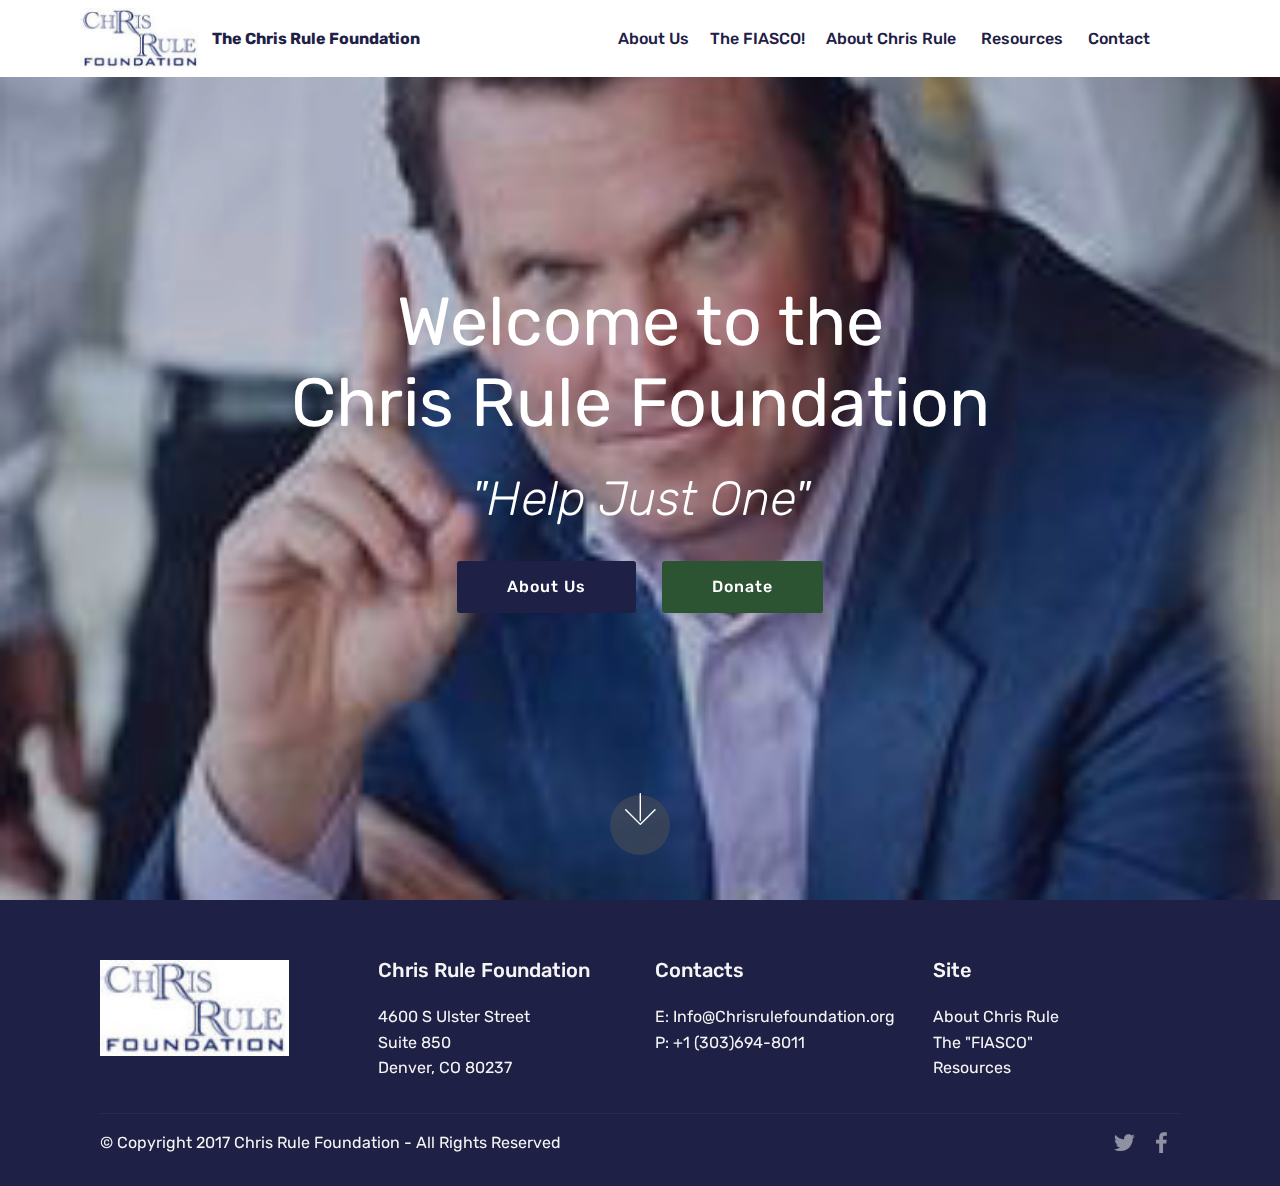
<file: index.html>
<!DOCTYPE html>
<html  >
<head>
  <!-- Site made with Mobirise Website Builder v4.9.7, https://mobirise.com -->
  <meta charset="UTF-8">
  <meta http-equiv="X-UA-Compatible" content="IE=edge">
  <meta name="generator" content="Mobirise v4.9.7, mobirise.com">
  <meta name="viewport" content="width=device-width, initial-scale=1, minimum-scale=1">
  <link rel="shortcut icon" href="assets/images/crf-logo-2-122x62.jpg" type="image/x-icon">
  <meta name="description" content="">
  
  <title>Home</title>
  <link rel="stylesheet" href="assets/web/assets/mobirise-icons/mobirise-icons.css">
  <link rel="stylesheet" href="assets/tether/tether.min.css">
  <link rel="stylesheet" href="assets/bootstrap/css/bootstrap.min.css">
  <link rel="stylesheet" href="assets/bootstrap/css/bootstrap-grid.min.css">
  <link rel="stylesheet" href="assets/bootstrap/css/bootstrap-reboot.min.css">
  <link rel="stylesheet" href="assets/socicon/css/styles.css">
  <link rel="stylesheet" href="assets/dropdown/css/style.css">
  <link rel="stylesheet" href="assets/theme/css/style.css">
  <link rel="stylesheet" href="assets/mobirise/css/mbr-additional.css" type="text/css">
  
  
  
</head>
<body>
  <section class="menu cid-ro25eJSOzi" once="menu" id="menu2-p">

    

    <nav class="navbar navbar-expand beta-menu navbar-dropdown align-items-center navbar-fixed-top navbar-toggleable-sm">
        <button class="navbar-toggler navbar-toggler-right" type="button" data-toggle="collapse" data-target="#navbarSupportedContent" aria-controls="navbarSupportedContent" aria-expanded="false" aria-label="Toggle navigation">
            <div class="hamburger">
                <span></span>
                <span></span>
                <span></span>
                <span></span>
            </div>
        </button>
        <div class="menu-logo">
            <div class="navbar-brand">
                <span class="navbar-logo">
                    <a href="index.html">
                        <img src="assets/images/crf-logo-2-122x62.jpg" alt="Mobirise" title="" style="height: 3.8rem;">
                    </a>
                </span>
                <span class="navbar-caption-wrap"><a class="navbar-caption text-info display-4" href="index.html">The Chris Rule Foundation</a></span>
            </div>
        </div>
        <div class="collapse navbar-collapse" id="navbarSupportedContent">
            <ul class="navbar-nav nav-dropdown nav-right" data-app-modern-menu="true"><li class="nav-item">
                    <a class="nav-link link text-info display-4" href="page1.html">
                        About Us
                    </a>
                </li><li class="nav-item">
                    <a class="nav-link link text-info display-4" href="fiasco.html">The FIASCO!</a>
                </li>
                <li class="nav-item"><a class="nav-link link text-info display-4" href="page6.html">About Chris Rule&nbsp;</a></li><li class="nav-item"><a class="nav-link link text-info display-4" href="page3.html">Resources&nbsp;</a></li><li class="nav-item"><a class="nav-link link text-info display-4" href="page2.html">Contact &nbsp; &nbsp; &nbsp; &nbsp; &nbsp;</a></li></ul>
            
        </div>
    </nav>
</section>

<section class="engine"><a href="https://mobirise.info/s">free bootstrap themes</a></section><section class="cid-qTkA127IK8 mbr-fullscreen mbr-parallax-background" id="header2-1">

    

    <div class="mbr-overlay" style="opacity: 0.3; background-color: rgb(30, 32, 69);"></div>

    <div class="container align-center">
        <div class="row justify-content-md-center">
            <div class="mbr-white col-md-10">
                <h1 class="mbr-section-title mbr-bold pb-3 mbr-fonts-style display-1"><span style="font-weight: normal;">Welcome to the</span><br><span style="font-weight: normal;">Chris Rule Foundation</span></h1>
                <h3 class="mbr-section-subtitle align-center mbr-light pb-3 mbr-fonts-style display-2"><em>
                    "Help Just One"</em></h3>
                
                <div class="mbr-section-btn"><a class="btn btn-md btn-info display-4" href="page1.html">About Us</a>
                    <a class="btn btn-md btn-danger display-4" href="fiasco.html#services2-19">Donate</a></div>
            </div>
        </div>
    </div>
    <div class="mbr-arrow hidden-sm-down" aria-hidden="true">
        <a href="#next">
            <i class="mbri-down mbr-iconfont"></i>
        </a>
    </div>
</section>

<section class="cid-roFQa9QgHo" id="footer1-14">

    

    

    <div class="container">
        <div class="media-container-row content text-white">
            <div class="col-12 col-md-3">
                <div class="media-wrap">
                    <a href="https://mobirise.com/">
                        <img src="assets/images/crf-logo-2-122x62.jpg" alt="Mobirise" title="">
                    </a>
                </div>
            </div>
            <div class="col-12 col-md-3 mbr-fonts-style display-7">
                <h5 class="pb-3">
                    Chris Rule Foundation</h5>
                <p class="mbr-text">4600 S Ulster Street<br>Suite 850&nbsp;<br>Denver, CO 80237</p>
            </div>
            <div class="col-12 col-md-3 mbr-fonts-style display-7">
                <h5 class="pb-3">
                    Contacts
                </h5>
                <p class="mbr-text">
                    E: Info@Chrisrulefoundation.org&nbsp;<br>P: +1 (303)694-8011<br><br></p>
            </div>
            <div class="col-12 col-md-3 mbr-fonts-style display-7">
                <h5 class="pb-3">Site&nbsp;</h5>
                <p class="mbr-text">About Chris Rule<br>The "FIASCO"&nbsp;<br>Resources</p>
            </div>
        </div>
        <div class="footer-lower">
            <div class="media-container-row">
                <div class="col-sm-12">
                    <hr>
                </div>
            </div>
            <div class="media-container-row mbr-white">
                <div class="col-sm-6 copyright">
                    <p class="mbr-text mbr-fonts-style display-7">
                        © Copyright 2017 Chris Rule Foundation - All Rights Reserved
                    </p>
                </div>
                <div class="col-md-6">
                    <div class="social-list align-right">
                        <div class="soc-item">
                            <a href="http://twitter.com/rulefoundation" target="_blank">
                                <span class="mbr-iconfont mbr-iconfont-social socicon-twitter socicon"></span>
                            </a>
                        </div>
                        <div class="soc-item">
                            <a href="https://www.facebook.com/chrisrulefoundation/" target="_blank">
                                <span class="mbr-iconfont mbr-iconfont-social socicon-facebook socicon"></span>
                            </a>
                        </div>
                        
                        
                        
                        
                    </div>
                </div>
            </div>
        </div>
    </div>
</section>


  <script src="assets/web/assets/jquery/jquery.min.js"></script>
  <script src="assets/popper/popper.min.js"></script>
  <script src="assets/tether/tether.min.js"></script>
  <script src="assets/bootstrap/js/bootstrap.min.js"></script>
  <script src="assets/parallax/jarallax.min.js"></script>
  <script src="assets/dropdown/js/script.min.js"></script>
  <script src="assets/touchswipe/jquery.touch-swipe.min.js"></script>
  <script src="assets/smoothscroll/smooth-scroll.js"></script>
  <script src="assets/theme/js/script.js"></script>
  
  
 <div id="scrollToTop" class="scrollToTop mbr-arrow-up"><a style="text-align: center;"><i class="mbr-arrow-up-icon mbr-arrow-up-icon-cm cm-icon cm-icon-smallarrow-up"></i></a></div>
  </body>
</html>
</file>
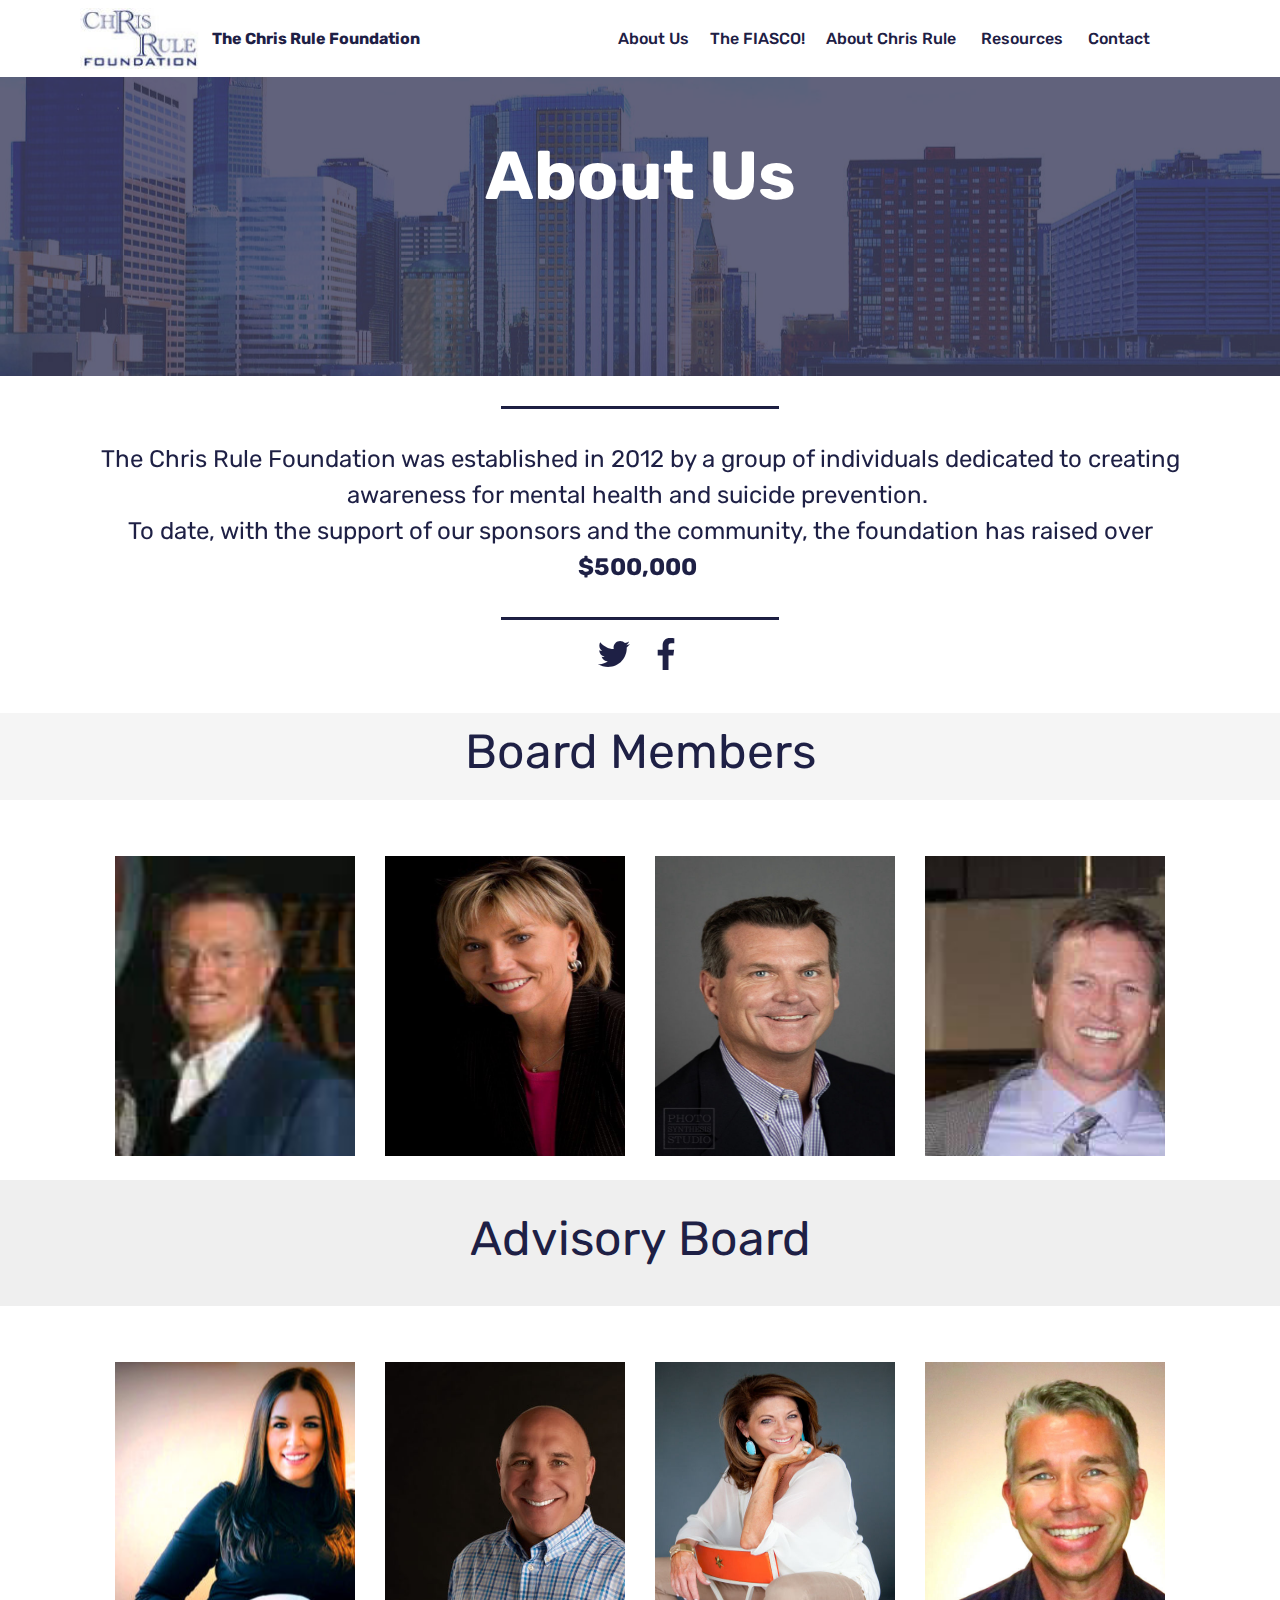
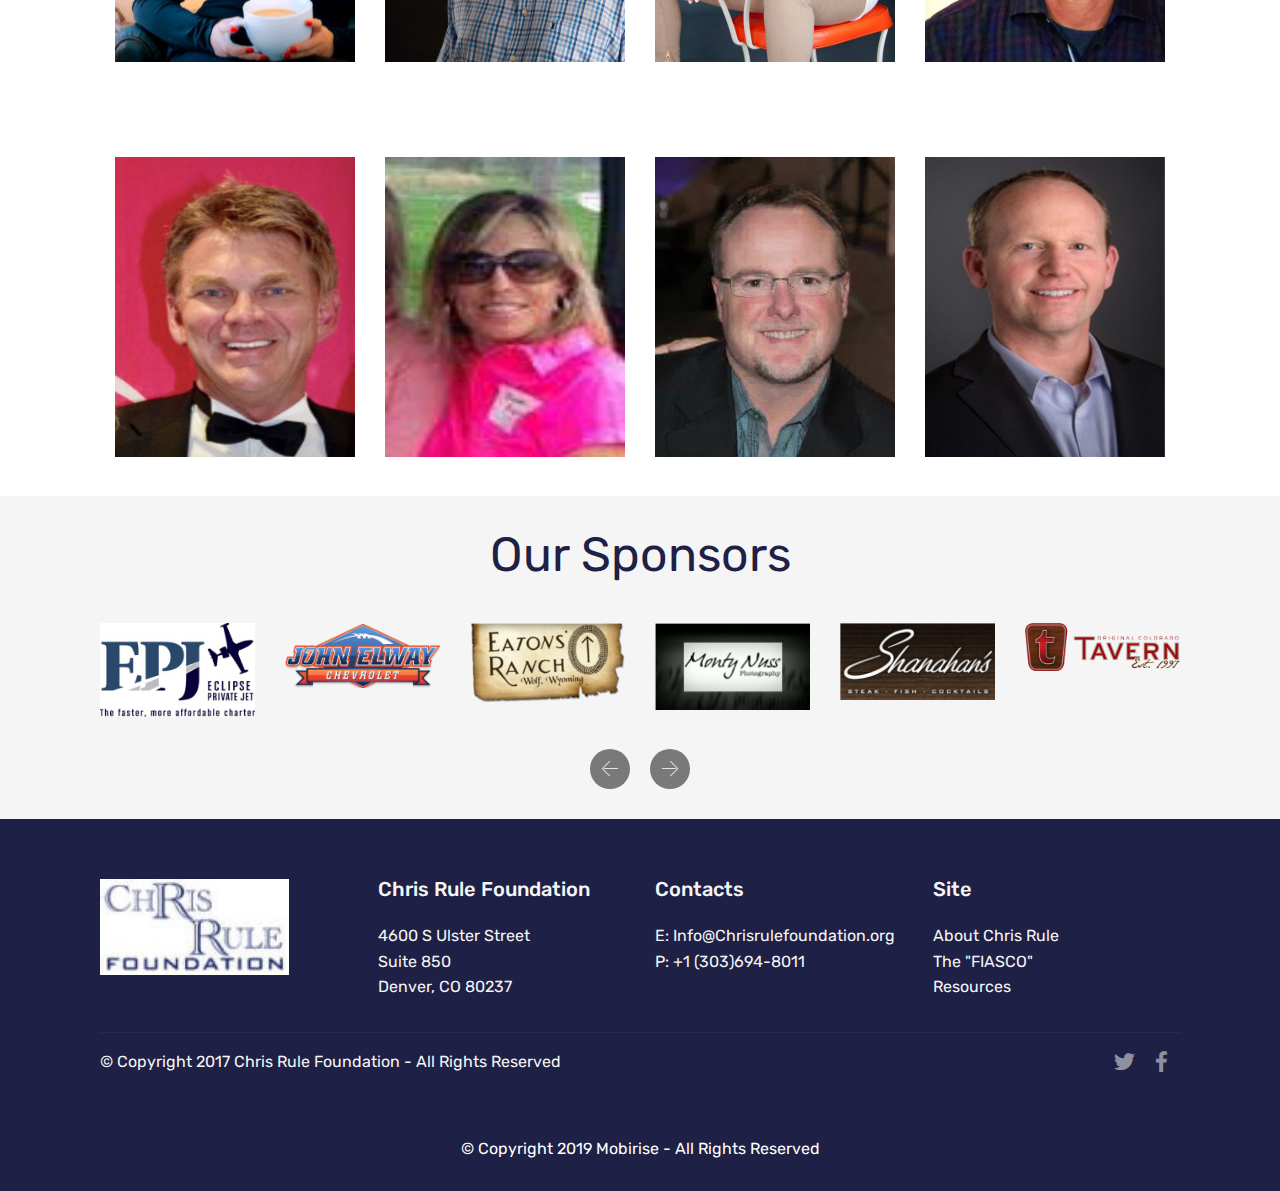
<file: page1.html>
<!DOCTYPE html>
<html  >
<head>
  <!-- Site made with Mobirise Website Builder v4.9.7, https://mobirise.com -->
  <meta charset="UTF-8">
  <meta http-equiv="X-UA-Compatible" content="IE=edge">
  <meta name="generator" content="Mobirise v4.9.7, mobirise.com">
  <meta name="viewport" content="width=device-width, initial-scale=1, minimum-scale=1">
  <link rel="shortcut icon" href="assets/images/crf-logo-2-122x62.jpg" type="image/x-icon">
  <meta name="description" content="Site Builder Description">
  
  <title>About Us</title>
  <link rel="stylesheet" href="assets/web/assets/mobirise-icons/mobirise-icons.css">
  <link rel="stylesheet" href="assets/tether/tether.min.css">
  <link rel="stylesheet" href="assets/bootstrap/css/bootstrap.min.css">
  <link rel="stylesheet" href="assets/bootstrap/css/bootstrap-grid.min.css">
  <link rel="stylesheet" href="assets/bootstrap/css/bootstrap-reboot.min.css">
  <link rel="stylesheet" href="assets/socicon/css/styles.css">
  <link rel="stylesheet" href="assets/dropdown/css/style.css">
  <link rel="stylesheet" href="assets/theme/css/style.css">
  <link rel="stylesheet" href="assets/mobirise/css/mbr-additional.css" type="text/css">
  
  
  
</head>
<body>
  <section class="menu cid-roFQVwAauC" once="menu" id="menu2-15">

    

    <nav class="navbar navbar-expand beta-menu navbar-dropdown align-items-center navbar-fixed-top navbar-toggleable-sm">
        <button class="navbar-toggler navbar-toggler-right" type="button" data-toggle="collapse" data-target="#navbarSupportedContent" aria-controls="navbarSupportedContent" aria-expanded="false" aria-label="Toggle navigation">
            <div class="hamburger">
                <span></span>
                <span></span>
                <span></span>
                <span></span>
            </div>
        </button>
        <div class="menu-logo">
            <div class="navbar-brand">
                <span class="navbar-logo">
                    <a href="index.html">
                        <img src="assets/images/crf-logo-2-122x62.jpg" alt="Mobirise" title="" style="height: 3.8rem;">
                    </a>
                </span>
                <span class="navbar-caption-wrap"><a class="navbar-caption text-info display-4" href="index.html">The Chris Rule Foundation</a></span>
            </div>
        </div>
        <div class="collapse navbar-collapse" id="navbarSupportedContent">
            <ul class="navbar-nav nav-dropdown nav-right" data-app-modern-menu="true"><li class="nav-item">
                    <a class="nav-link link text-info display-4" href="page1.html">
                        About Us
                    </a>
                </li><li class="nav-item">
                    <a class="nav-link link text-info display-4" href="fiasco.html">The FIASCO!</a>
                </li>
                <li class="nav-item"><a class="nav-link link text-info display-4" href="page6.html">About Chris Rule&nbsp;</a></li><li class="nav-item"><a class="nav-link link text-info display-4" href="page3.html">Resources&nbsp;</a></li><li class="nav-item"><a class="nav-link link text-info display-4" href="page2.html">Contact &nbsp; &nbsp; &nbsp; &nbsp; &nbsp;</a></li></ul>
            
        </div>
    </nav>
</section>

<section class="engine"><a href="https://mobirise.info/z">best free website templates</a></section><section class="header1 cid-rn6Kcz3Bpf mbr-parallax-background" id="header1-s">

    

    <div class="mbr-overlay" style="opacity: 0.7; background-color: rgb(30, 32, 69);">
    </div>

    <div class="container">
        <div class="row justify-content-md-center">
            <div class="mbr-white col-md-10">
                <h1 class="mbr-section-title align-center mbr-bold pb-3 mbr-fonts-style display-1">About Us</h1>
                
                
                
            </div>
        </div>
    </div>

</section>

<section class="mbr-section article content9 cid-rpgm5GRZMd" id="content9-1f">
    
     

    <div class="container">
        <div class="inner-container" style="width: 100%;">
            <hr class="line" style="width: 25%;">
            <div class="section-text align-center mbr-fonts-style display-5">The Chris Rule Foundation was established in 2012 by a group of individuals dedicated to creating awareness for mental health and suicide prevention.&nbsp;<br>To date, with the support of our sponsors and the community, the foundation has raised over <strong>$500,000</strong>&nbsp;</div>
            <hr class="line" style="width: 25%;">
        </div>
        </div>
</section>

<section class="cid-rpC6CdsgbK" id="social-buttons2-1r">

    

    

    <div class="container">
        <div class="media-container-row">
            <div class="col-md-8 align-center">
                
                <div class="social-list pl-0 mb-0">
                    <a href="http://twitter.com/rulefoundation" target="_blank">
                        <span class="px-2 mbr-iconfont mbr-iconfont-social socicon-twitter socicon"></span>
                    </a>
                    <a href="https://www.facebook.com/chrisrulefoundation/" target="_blank">
                        <span class="px-2 mbr-iconfont mbr-iconfont-social socicon-facebook socicon"></span>
                    </a>
                    <a href="https://instagram.com/mobirise" target="_blank">
                        
                    </a>
                    <a href="https://www.youtube.com/c/mobirise" target="_blank">
                        
                    </a>
                    <a href="https://plus.google.com/u/0/+Mobirise" target="_blank">
                        
                    </a>
                    <a href="https://www.behance.net/Mobirise" target="_blank">
                        
                    </a>
                </div>
            </div>
        </div>
    </div>
</section>

<section class="mbr-section content5 cid-ro1XOMGAgm" id="content5-i">

    

    

    <div class="container">
        <div class="media-container-row">
            <div class="title col-12 col-md-8">
                <h2 class="align-center mbr-bold mbr-white pb-3 mbr-fonts-style display-2"><span style="font-weight: normal;">Board Members</span></h2>
                
                
                
            </div>
        </div>
    </div>
</section>

<section class="features15 cid-rn6HoaAGut" id="features15-p">

    

    
    <div class="container">
        
        

        <div class="media-container-row container pt-5 mt-2">

            <div class="col-12 col-md-6 mb-4 col-lg-3">
                <div class="card flip-card p-5 align-center">
                    <div class="card-front card_cont">
                        <img src="assets/images/jack-104x129.jpg" alt="Mobirise" title="Jack Rule">
                    </div>
                    <div class="card_back card_cont">
                        <h4 class="card-title display-5 py-2 mbr-fonts-style">
                            Jack Rule,<br>President &amp; Founder</h4>
                        <p class="mbr-text mbr-fonts-style display-7">Chief Executive Officer<br>incentaHEALTH</p>
                    </div>
                </div>
            </div>

            <div class="col-12 col-md-6 mb-4 col-lg-3">
                
                <div class="card flip-card p-5 align-center">
                    <div class="card-front card_cont">
                        <img src="assets/images/new-image-512x768.jpg" alt="Mobirise" title="">
                    </div>
                    <div class="card_back card_cont">
                        <h4 class="card-title py-2 mbr-fonts-style display-5">
                            Shelly Rule<br></h4>
                        <p class="mbr-text mbr-fonts-style display-7">
                            Sr. Private Client Advisor, VP,<br>Bank of the West</p>
                    </div>
                </div>
            </div>
            
            <div class="col-12 col-md-6 mb-4 col-lg-3">
                <div class="card flip-card p-5 align-center">
                    <div class="card-front card_cont">
                        <img src="assets/images/img-3398-574x856.jpg" alt="Mobirise" title="">
                    </div>
                    <div class="card_back card_cont">
                        <h4 class="card-title py-2 mbr-fonts-style display-5">Brad Rule</h4>
                        <p class="mbr-text mbr-fonts-style display-7">Regional Manager, Rockies Interventional Cardiology &amp; Structural Heart<br>Boston Scientific&nbsp;</p>
                    </div>
                </div> 
            </div>

            <div class="col-12 col-md-6 mb-4 col-lg-3">
                <div class="card flip-card p-5 align-center">
                    <div class="card-front card_cont">
                        <img src="assets/images/steve-247x225.jpg" alt="Mobirise" title="">
                    </div>
                    <div class="card_back card_cont">
                        <h4 class="card-title py-2 mbr-fonts-style display-5">Steve Rule</h4>
                        <p class="mbr-text mbr-fonts-style display-7">Sales Representive, Helm Surgical Systems</p>
                    </div>
                </div> 
            </div>
        </div>
</div></section>

<section class="header1 cid-rprwFQcQE8" id="header16-1m">

    

    

    <div class="container">
        <div class="row justify-content-md-center">
            <div class="col-md-10 align-center">
                <h1 class="mbr-section-title mbr-bold pb-3 mbr-fonts-style display-2"><span style="font-weight: normal;">Advisory Board</span></h1>
                
                
                
            </div>
        </div>
    </div>

</section>

<section class="features15 cid-rn6JG09qbC" id="features15-r">

    

    
    <div class="container">
        
        

        <div class="media-container-row container pt-5 mt-2">

            <div class="col-12 col-md-6 mb-4 col-lg-3">
                <div class="card flip-card p-5 align-center">
                    <div class="card-front card_cont">
                        <img src="assets/images/mobile-image-2-480x361.jpg" alt="Mobirise" title="">
                    </div>
                    <div class="card_back card_cont">
                        <h4 class="card-title display-5 py-2 mbr-fonts-style">Erin Gregory</h4>
                        <p class="mbr-text mbr-fonts-style display-7">Founder,<br>Private Collection Consulting</p>
                    </div>
                </div>
            </div>

            <div class="col-12 col-md-6 mb-4 col-lg-3">
                
                <div class="card flip-card p-5 align-center">
                    <div class="card-front card_cont">
                        <img src="assets/images/pep-no-jacket-536x508.jpg" alt="Mobirise" title="">
                    </div>
                    <div class="card_back card_cont">
                        <h4 class="card-title py-2 mbr-fonts-style display-5">
                            Pete Pavlakis<br></h4>
                        <p class="mbr-text mbr-fonts-style display-7">
                            Founding Partner,<br>The Legend Group</p>
                    </div>
                </div>
            </div>
            
            <div class="col-12 col-md-6 mb-4 col-lg-3">
                <div class="card flip-card p-5 align-center">
                    <div class="card-front card_cont">
                        <img src="assets/images/65691098-c39b-4d25-a010-f65e08321be7-sylvia-atencio-480x720.jpg" alt="Mobirise" title="">
                    </div>
                    <div class="card_back card_cont">
                        <h4 class="card-title py-2 mbr-fonts-style display-5">
                            Sylvia Atencio<br></h4>
                        <p class="mbr-text mbr-fonts-style display-7">Owner,<br>Sylvia Atencio Style</p>
                    </div>
                </div> 
            </div>

            <div class="col-12 col-md-6 mb-4 col-lg-3">
                <div class="card flip-card p-5 align-center">
                    <div class="card-front card_cont">
                        <img src="assets/images/todd-headshot-2019-square-todd-mcguire-746x746.jpg" alt="Mobirise" title="">
                    </div>
                    <div class="card_back card_cont">
                        <h4 class="card-title py-2 mbr-fonts-style display-5">
                            Todd McGuire<br></h4>
                        <p class="mbr-text mbr-fonts-style display-7">
                            Co-founder, CTO<br>incentaHEALTH</p>
                    </div>
                </div> 
            </div>
        </div>
</div></section>

<section class="features15 cid-roFRZKdz6L" id="features15-16">

    

    
    <div class="container">
        
        

        <div class="media-container-row container pt-5 mt-2">

            <div class="col-12 col-md-6 mb-4 col-lg-3">
                <div class="card flip-card p-5 align-center">
                    <div class="card-front card_cont">
                        <img src="assets/images/image-1-1-426x640.jpg" alt="Mobirise" title="">
                    </div>
                    <div class="card_back card_cont">
                        <h4 class="card-title display-5 py-2 mbr-fonts-style">
                            Torge Goderstad<br></h4>
                        <p class="mbr-text mbr-fonts-style display-7">
                            Retired</p>
                    </div>
                </div>
            </div>

            <div class="col-12 col-md-6 mb-4 col-lg-3">
                
                <div class="card flip-card p-5 align-center">
                    <div class="card-front card_cont">
                        <img src="assets/images/kerri-78x128.jpg" alt="Mobirise" title="">
                    </div>
                    <div class="card_back card_cont">
                        <h4 class="card-title py-2 mbr-fonts-style display-5">
                            Kerri Rule<br><br></h4>
                        <p class="mbr-text mbr-fonts-style display-7"></p>
                    </div>
                </div>
            </div>
            
            <div class="col-12 col-md-6 mb-4 col-lg-3">
                <div class="card flip-card p-5 align-center">
                    <div class="card-front card_cont">
                        <img src="assets/images/vance-321x360.jpg" alt="Mobirise" title="">
                    </div>
                    <div class="card_back card_cont">
                        <h4 class="card-title py-2 mbr-fonts-style display-5">Vance Larimer</h4>
                        <p class="mbr-text mbr-fonts-style display-7">Partner,<br>Larson Lairmer</p>
                    </div>
                </div> 
            </div>

            <div class="col-12 col-md-6 mb-4 col-lg-3">
                <div class="card flip-card p-5 align-center">
                    <div class="card-front card_cont">
                        <img src="assets/images/image-1-900x1356.jpg" alt="Mobirise" title="">
                    </div>
                    <div class="card_back card_cont">
                        <h4 class="card-title py-2 mbr-fonts-style display-5">
                            Matt Mishkind<br></h4>
                        <p class="mbr-text mbr-fonts-style display-7"><br>Deputy Director, and<br>Director of Operations,<br>Helen and Arthur E. Johnson Depression Center<br><br></p>
                    </div>
                </div> 
            </div>
        </div>
</div></section>

<section class="header1 cid-rpgiwuiT4G" id="header16-1e">

    

    

    <div class="container">
        <div class="row justify-content-md-center">
            <div class="col-md-10 align-center">
                <h1 class="mbr-section-title mbr-bold pb-3 mbr-fonts-style display-2"><span style="font-weight: normal;">
                    Our Sponsors</span></h1>
                
                
                
            </div>
        </div>
    </div>

</section>

<section class="clients cid-rpgioat5GS" data-interval="false" id="clients-1d">
      

    
        

    <div class="container">
        <div class="carousel slide" role="listbox" data-pause="true" data-keyboard="false" data-ride="false" data-interval="false">
            <div class="carousel-inner" data-visible="6">
                
                
                
                
                
            <div class="carousel-item ">
                    <div class="media-container-row">
                        <div class="col-md-12">
                            <div class="wrap-img ">
                                <img src="assets/images/eclipseprivatejetlogo-368x224.jpg" class="img-responsive clients-img" alt="" title="">
                            </div>
                        </div>
                    </div>
                </div><div class="carousel-item ">
                    <div class="media-container-row">
                        <div class="col-md-12">
                            <div class="wrap-img ">
                                <a href="https://www.johnelwaychevrolet.com/"><img src="assets/images/chevrolet-333x141.png" class="img-responsive clients-img" alt="" title=""></a>
                            </div>
                        </div>
                    </div>
                </div><div class="carousel-item ">
                    <div class="media-container-row">
                        <div class="col-md-12">
                            <div class="wrap-img ">
                                <a href="https://eatonsranch.com/" target="_blank"><img src="assets/images/eatons-rach-402x206.png" class="img-responsive clients-img" alt="" title=""></a>
                            </div>
                        </div>
                    </div>
                </div><div class="carousel-item ">
                    <div class="media-container-row">
                        <div class="col-md-12">
                            <div class="wrap-img ">
                                <a href="https://www.montynuss.com" target="_blank"><img src="assets/images/monty-nuss-312x175.png" class="img-responsive clients-img" alt="" title=""></a>
                            </div>
                        </div>
                    </div>
                </div><div class="carousel-item ">
                    <div class="media-container-row">
                        <div class="col-md-12">
                            <div class="wrap-img ">
                                <a href="https://www.shanahanssteakhouse.com/" target="_blank"><img src="assets/images/shanahans-322x160.png" class="img-responsive clients-img" alt="" title=""></a>
                            </div>
                        </div>
                    </div>
                </div><div class="carousel-item ">
                    <div class="media-container-row">
                        <div class="col-md-12">
                            <div class="wrap-img ">
                                <a href="https://www.tavernhg.com/tech-center" target="_blank"><img src="assets/images/tavern-logo-784x242.png" class="img-responsive clients-img" alt="" title=""></a>
                            </div>
                        </div>
                    </div>
                </div><div class="carousel-item ">
                    <div class="media-container-row">
                        <div class="col-md-12">
                            <div class="wrap-img ">
                                <a href="http://www.cherrycreekcountryclub.com" target="_blank"><img src="assets/images/cherry-creek-cc-150x150.png" class="img-responsive clients-img" alt="" title=""></a>
                            </div>
                        </div>
                    </div>
                </div><div class="carousel-item ">
                    <div class="media-container-row">
                        <div class="col-md-12">
                            <div class="wrap-img ">
                                <a href="https://elways.com/" target="_blank"><img src="assets/images/elways-372x239.png" class="img-responsive clients-img" alt="" title=""></a>
                            </div>
                        </div>
                    </div>
                </div></div>
            <div class="carousel-controls">
                <a data-app-prevent-settings="" class="carousel-control carousel-control-prev" role="button" data-slide="prev">
                    <span aria-hidden="true" class="mbri-left mbr-iconfont"></span>
                    <span class="sr-only">Previous</span>
                </a>
                <a data-app-prevent-settings="" class="carousel-control carousel-control-next" role="button" data-slide="next">
                    <span aria-hidden="true" class="mbri-right mbr-iconfont"></span>
                    <span class="sr-only">Next</span>
                </a>
            </div>
        </div>
    </div>
</section>

<section class="cid-roFPLAeZ3i" id="footer1-10">

    

    

    <div class="container">
        <div class="media-container-row content text-white">
            <div class="col-12 col-md-3">
                <div class="media-wrap">
                    <a href="https://mobirise.com/">
                        <img src="assets/images/crf-logo-2-122x62.jpg" alt="Mobirise" title="">
                    </a>
                </div>
            </div>
            <div class="col-12 col-md-3 mbr-fonts-style display-7">
                <h5 class="pb-3">
                    Chris Rule Foundation</h5>
                <p class="mbr-text">4600 S Ulster Street<br>Suite 850&nbsp;<br>Denver, CO 80237</p>
            </div>
            <div class="col-12 col-md-3 mbr-fonts-style display-7">
                <h5 class="pb-3">
                    Contacts
                </h5>
                <p class="mbr-text">
                    E: Info@Chrisrulefoundation.org&nbsp;<br>P: +1 (303)694-8011<br><br></p>
            </div>
            <div class="col-12 col-md-3 mbr-fonts-style display-7">
                <h5 class="pb-3">Site&nbsp;</h5>
                <p class="mbr-text">About Chris Rule<br>The "FIASCO"&nbsp;<br>Resources</p>
            </div>
        </div>
        <div class="footer-lower">
            <div class="media-container-row">
                <div class="col-sm-12">
                    <hr>
                </div>
            </div>
            <div class="media-container-row mbr-white">
                <div class="col-sm-6 copyright">
                    <p class="mbr-text mbr-fonts-style display-7">
                        © Copyright 2017 Chris Rule Foundation - All Rights Reserved
                    </p>
                </div>
                <div class="col-md-6">
                    <div class="social-list align-right">
                        <div class="soc-item">
                            <a href="http://twitter.com/rulefoundation" target="_blank">
                                <span class="mbr-iconfont mbr-iconfont-social socicon-twitter socicon"></span>
                            </a>
                        </div>
                        <div class="soc-item">
                            <a href="https://www.facebook.com/chrisrulefoundation/" target="_blank">
                                <span class="mbr-iconfont mbr-iconfont-social socicon-facebook socicon"></span>
                            </a>
                        </div>
                        
                        
                        
                        
                    </div>
                </div>
            </div>
        </div>
    </div>
</section>

<section once="footers" class="cid-rn6CtaK1fN" id="footer6-8">

    

    

    <div class="container">
        <div class="media-container-row align-center mbr-white">
            <div class="col-12">
                <p class="mbr-text mb-0 mbr-fonts-style display-7">
                    © Copyright 2019 Mobirise - All Rights Reserved
                </p>
            </div>
        </div>
    </div>
</section>


  <script src="assets/web/assets/jquery/jquery.min.js"></script>
  <script src="assets/popper/popper.min.js"></script>
  <script src="assets/tether/tether.min.js"></script>
  <script src="assets/bootstrap/js/bootstrap.min.js"></script>
  <script src="assets/smoothscroll/smooth-scroll.js"></script>
  <script src="assets/parallax/jarallax.min.js"></script>
  <script src="assets/mbr-flip-card/mbr-flip-card.js"></script>
  <script src="assets/bootstrapcarouselswipe/bootstrap-carousel-swipe.js"></script>
  <script src="assets/mbr-clients-slider/mbr-clients-slider.js"></script>
  <script src="assets/dropdown/js/script.min.js"></script>
  <script src="assets/touchswipe/jquery.touch-swipe.min.js"></script>
  <script src="assets/sociallikes/social-likes.js"></script>
  <script src="assets/theme/js/script.js"></script>
  
  
 <div id="scrollToTop" class="scrollToTop mbr-arrow-up"><a style="text-align: center;"><i class="mbr-arrow-up-icon mbr-arrow-up-icon-cm cm-icon cm-icon-smallarrow-up"></i></a></div>
  </body>
</html>
</file>
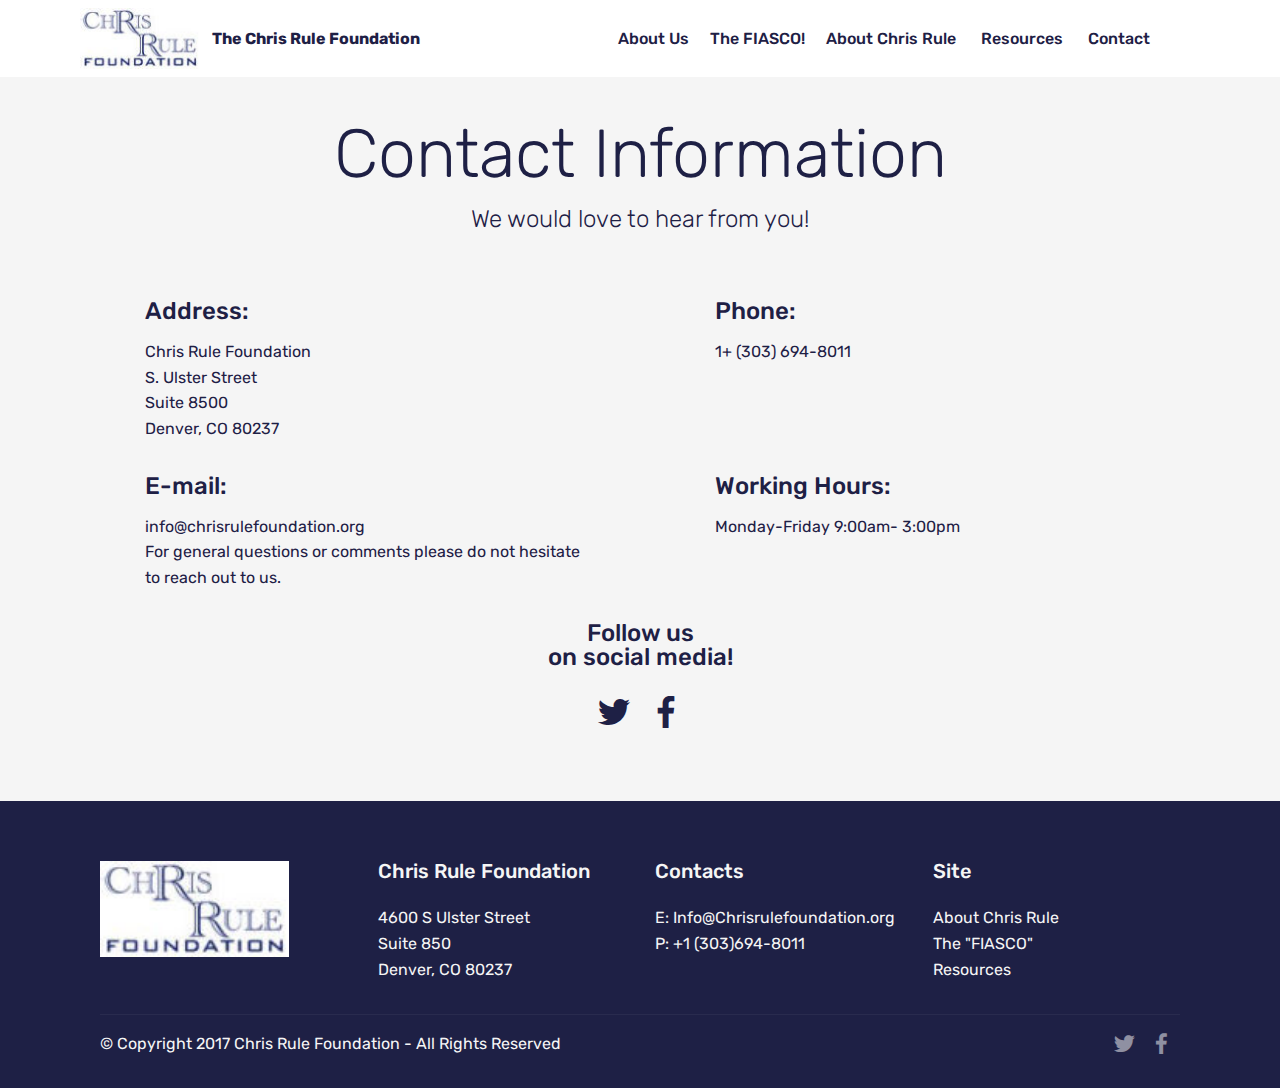
<file: page2.html>
<!DOCTYPE html>
<html  >
<head>
  <!-- Site made with Mobirise Website Builder v4.9.7, https://mobirise.com -->
  <meta charset="UTF-8">
  <meta http-equiv="X-UA-Compatible" content="IE=edge">
  <meta name="generator" content="Mobirise v4.9.7, mobirise.com">
  <meta name="viewport" content="width=device-width, initial-scale=1, minimum-scale=1">
  <link rel="shortcut icon" href="assets/images/crf-logo-2-122x62.jpg" type="image/x-icon">
  <meta name="description" content="Site Builder Description">
  
  <title>Contact</title>
  <link rel="stylesheet" href="assets/web/assets/mobirise-icons/mobirise-icons.css">
  <link rel="stylesheet" href="assets/tether/tether.min.css">
  <link rel="stylesheet" href="assets/bootstrap/css/bootstrap.min.css">
  <link rel="stylesheet" href="assets/bootstrap/css/bootstrap-grid.min.css">
  <link rel="stylesheet" href="assets/bootstrap/css/bootstrap-reboot.min.css">
  <link rel="stylesheet" href="assets/socicon/css/styles.css">
  <link rel="stylesheet" href="assets/dropdown/css/style.css">
  <link rel="stylesheet" href="assets/theme/css/style.css">
  <link rel="stylesheet" href="assets/mobirise/css/mbr-additional.css" type="text/css">
  
  
  
</head>
<body>
  <section class="menu cid-ro25GTvp1B" once="menu" id="menu2-r">

    

    <nav class="navbar navbar-expand beta-menu navbar-dropdown align-items-center navbar-fixed-top navbar-toggleable-sm">
        <button class="navbar-toggler navbar-toggler-right" type="button" data-toggle="collapse" data-target="#navbarSupportedContent" aria-controls="navbarSupportedContent" aria-expanded="false" aria-label="Toggle navigation">
            <div class="hamburger">
                <span></span>
                <span></span>
                <span></span>
                <span></span>
            </div>
        </button>
        <div class="menu-logo">
            <div class="navbar-brand">
                <span class="navbar-logo">
                    <a href="index.html">
                        <img src="assets/images/crf-logo-2-122x62.jpg" alt="Mobirise" title="" style="height: 3.8rem;">
                    </a>
                </span>
                <span class="navbar-caption-wrap"><a class="navbar-caption text-info display-4" href="index.html">The Chris Rule Foundation</a></span>
            </div>
        </div>
        <div class="collapse navbar-collapse" id="navbarSupportedContent">
            <ul class="navbar-nav nav-dropdown nav-right" data-app-modern-menu="true"><li class="nav-item">
                    <a class="nav-link link text-info display-4" href="page1.html">
                        About Us
                    </a>
                </li><li class="nav-item">
                    <a class="nav-link link text-info display-4" href="fiasco.html">The FIASCO!</a>
                </li>
                <li class="nav-item"><a class="nav-link link text-info display-4" href="page6.html">About Chris Rule&nbsp;</a></li><li class="nav-item"><a class="nav-link link text-info display-4" href="page3.html">Resources&nbsp;</a></li><li class="nav-item"><a class="nav-link link text-info display-4" href="page2.html">Contact &nbsp; &nbsp; &nbsp; &nbsp; &nbsp;</a></li></ul>
            
        </div>
    </nav>
</section>

<section class="engine"><a href="https://mobirise.info/n">free simple website templates</a></section><section class="mbr-section contacts3 cid-ro1NJ8JXke" id="contacts3-g">
    <!---->
    
    <!---->
    <!--Overlay-->
    
    <!--Container-->
    <div class="container">
        <div class="row">
            <!--Titles-->
            <div class="title col-12">
                <h2 class="align-left mbr-fonts-style display-1">
                    Contact Information</h2>
                <h3 class="mbr-section-subtitle pt-2 mbr-light mbr-fonts-style display-5">
                    We would love to hear from you!</h3>
            </div>
            <div class="col-12">
                <div class="row">
                    <div class="col-12 col-md-6">
                        <div class="wrapper">
                            <span class="iconfont-wrapper">
                                <span class="amp-iconfont icon fa-thumbs-o-up fa"></span>
                            </span>
                            <div class="b-info b-adress">
                                <h5 class="align-left mbr-fonts-style display-5">
                                    Address:
                                </h5>
                                <p class="mbr-text align-left mbr-fonts-style display-7">
                                    Chris Rule Foundation<br>S. Ulster Street<br>Suite 8500<br>Denver, CO 80237</p>
                            </div>
                        </div>
                    </div>
                    <div class="col-12 col-md-6">
                        <div class="wrapper">
                            <span class="iconfont-wrapper">
                                <span class="amp-iconfont icon fa-phone fa"></span>
                            </span>
                            <div class="b-info b-phone">
                                <h5 class="align-left mbr-fonts-style display-5">
                                    Phone:
                                </h5>
                                <p class="mbr-text align-left mbr-fonts-style display-7">
                                    1+ (303) 694-8011</p>
                            </div>
                        </div>
                    </div>
                    <div class="col-12 col-md-6">
                        <div class="wrapper">
                            <span class="iconfont-wrapper">
                                <span class="amp-iconfont icon fa-comment-o fa"></span>
                            </span>
                            <div class="b-info b-mail">
                                <h5 class="align-left mbr-fonts-style display-5">
                                    E-mail:</h5>
                                <p class="mbr-text align-left mbr-fonts-style display-7">
                                    info@chrisrulefoundation.org<br>For general questions or comments please do not hesitate<br>to reach out to us.</p>
                            </div>
                        </div>
                    </div>
                    <div class="col-12 col-md-6">
                        <div class="wrapper">
                            <span class="iconfont-wrapper">
                                <span class="amp-iconfont icon fa-th-large fa"></span>
                            </span>
                            <div class="b-info b-mail">
                                <h5 class="align-left mbr-fonts-style display-5">
                                    Working Hours:
                                </h5>
                                <p class="mbr-text align-left mbr-fonts-style display-7">
                                    Monday-Friday 9:00am- 3:00pm</p>
                            </div>
                        </div>
                    </div>
                </div>
            </div>
        </div>
    </div>
</section>

<section class="cid-rn6Fd1uMck" id="social-buttons2-k">

    

    

    <div class="container">
        <div class="media-container-row">
            <div class="col-md-8 align-center">
                <h2 class="pb-3 mbr-fonts-style display-5">Follow us<br> on social media!</h2>
                <div class="social-list pl-0 mb-0">
                    <a href="http://twitter.com/rulefoundation" target="_blank">
                        <span class="px-2 mbr-iconfont mbr-iconfont-social socicon-twitter socicon"></span>
                    </a>
                    <a href="https://www.facebook.com/chrisrulefoundation/" target="_blank">
                        <span class="px-2 mbr-iconfont mbr-iconfont-social socicon-facebook socicon"></span>
                    </a>
                    <a href="https://instagram.com/mobirise" target="_blank">
                        
                    </a>
                    <a href="https://www.youtube.com/c/mobirise" target="_blank">
                        
                    </a>
                    <a href="https://plus.google.com/u/0/+Mobirise" target="_blank">
                        
                    </a>
                    <a href="https://www.behance.net/Mobirise" target="_blank">
                        
                    </a>
                </div>
            </div>
        </div>
    </div>
</section>

<section class="cid-roFKgXreS5" id="footer1-y">

    

    

    <div class="container">
        <div class="media-container-row content text-white">
            <div class="col-12 col-md-3">
                <div class="media-wrap">
                    <a href="https://mobirise.com/">
                        <img src="assets/images/crf-logo-2-122x62.jpg" alt="Mobirise" title="">
                    </a>
                </div>
            </div>
            <div class="col-12 col-md-3 mbr-fonts-style display-7">
                <h5 class="pb-3">
                    Chris Rule Foundation</h5>
                <p class="mbr-text">4600 S Ulster Street<br>Suite 850&nbsp;<br>Denver, CO 80237</p>
            </div>
            <div class="col-12 col-md-3 mbr-fonts-style display-7">
                <h5 class="pb-3">
                    Contacts
                </h5>
                <p class="mbr-text">
                    E: Info@Chrisrulefoundation.org&nbsp;<br>P: +1 (303)694-8011<br><br></p>
            </div>
            <div class="col-12 col-md-3 mbr-fonts-style display-7">
                <h5 class="pb-3">Site&nbsp;</h5>
                <p class="mbr-text">About Chris Rule<br>The "FIASCO"&nbsp;<br>Resources</p>
            </div>
        </div>
        <div class="footer-lower">
            <div class="media-container-row">
                <div class="col-sm-12">
                    <hr>
                </div>
            </div>
            <div class="media-container-row mbr-white">
                <div class="col-sm-6 copyright">
                    <p class="mbr-text mbr-fonts-style display-7">
                        © Copyright 2017 Chris Rule Foundation - All Rights Reserved
                    </p>
                </div>
                <div class="col-md-6">
                    <div class="social-list align-right">
                        <div class="soc-item">
                            <a href="http://twitter.com/rulefoundation" target="_blank">
                                <span class="mbr-iconfont mbr-iconfont-social socicon-twitter socicon"></span>
                            </a>
                        </div>
                        <div class="soc-item">
                            <a href="https://www.facebook.com/chrisrulefoundation/" target="_blank">
                                <span class="mbr-iconfont mbr-iconfont-social socicon-facebook socicon"></span>
                            </a>
                        </div>
                        
                        
                        
                        
                    </div>
                </div>
            </div>
        </div>
    </div>
</section>


  <script src="assets/web/assets/jquery/jquery.min.js"></script>
  <script src="assets/popper/popper.min.js"></script>
  <script src="assets/tether/tether.min.js"></script>
  <script src="assets/bootstrap/js/bootstrap.min.js"></script>
  <script src="assets/sociallikes/social-likes.js"></script>
  <script src="assets/dropdown/js/script.min.js"></script>
  <script src="assets/touchswipe/jquery.touch-swipe.min.js"></script>
  <script src="assets/smoothscroll/smooth-scroll.js"></script>
  <script src="assets/theme/js/script.js"></script>
  
  
 <div id="scrollToTop" class="scrollToTop mbr-arrow-up"><a style="text-align: center;"><i class="mbr-arrow-up-icon mbr-arrow-up-icon-cm cm-icon cm-icon-smallarrow-up"></i></a></div>
  </body>
</html>
</file>
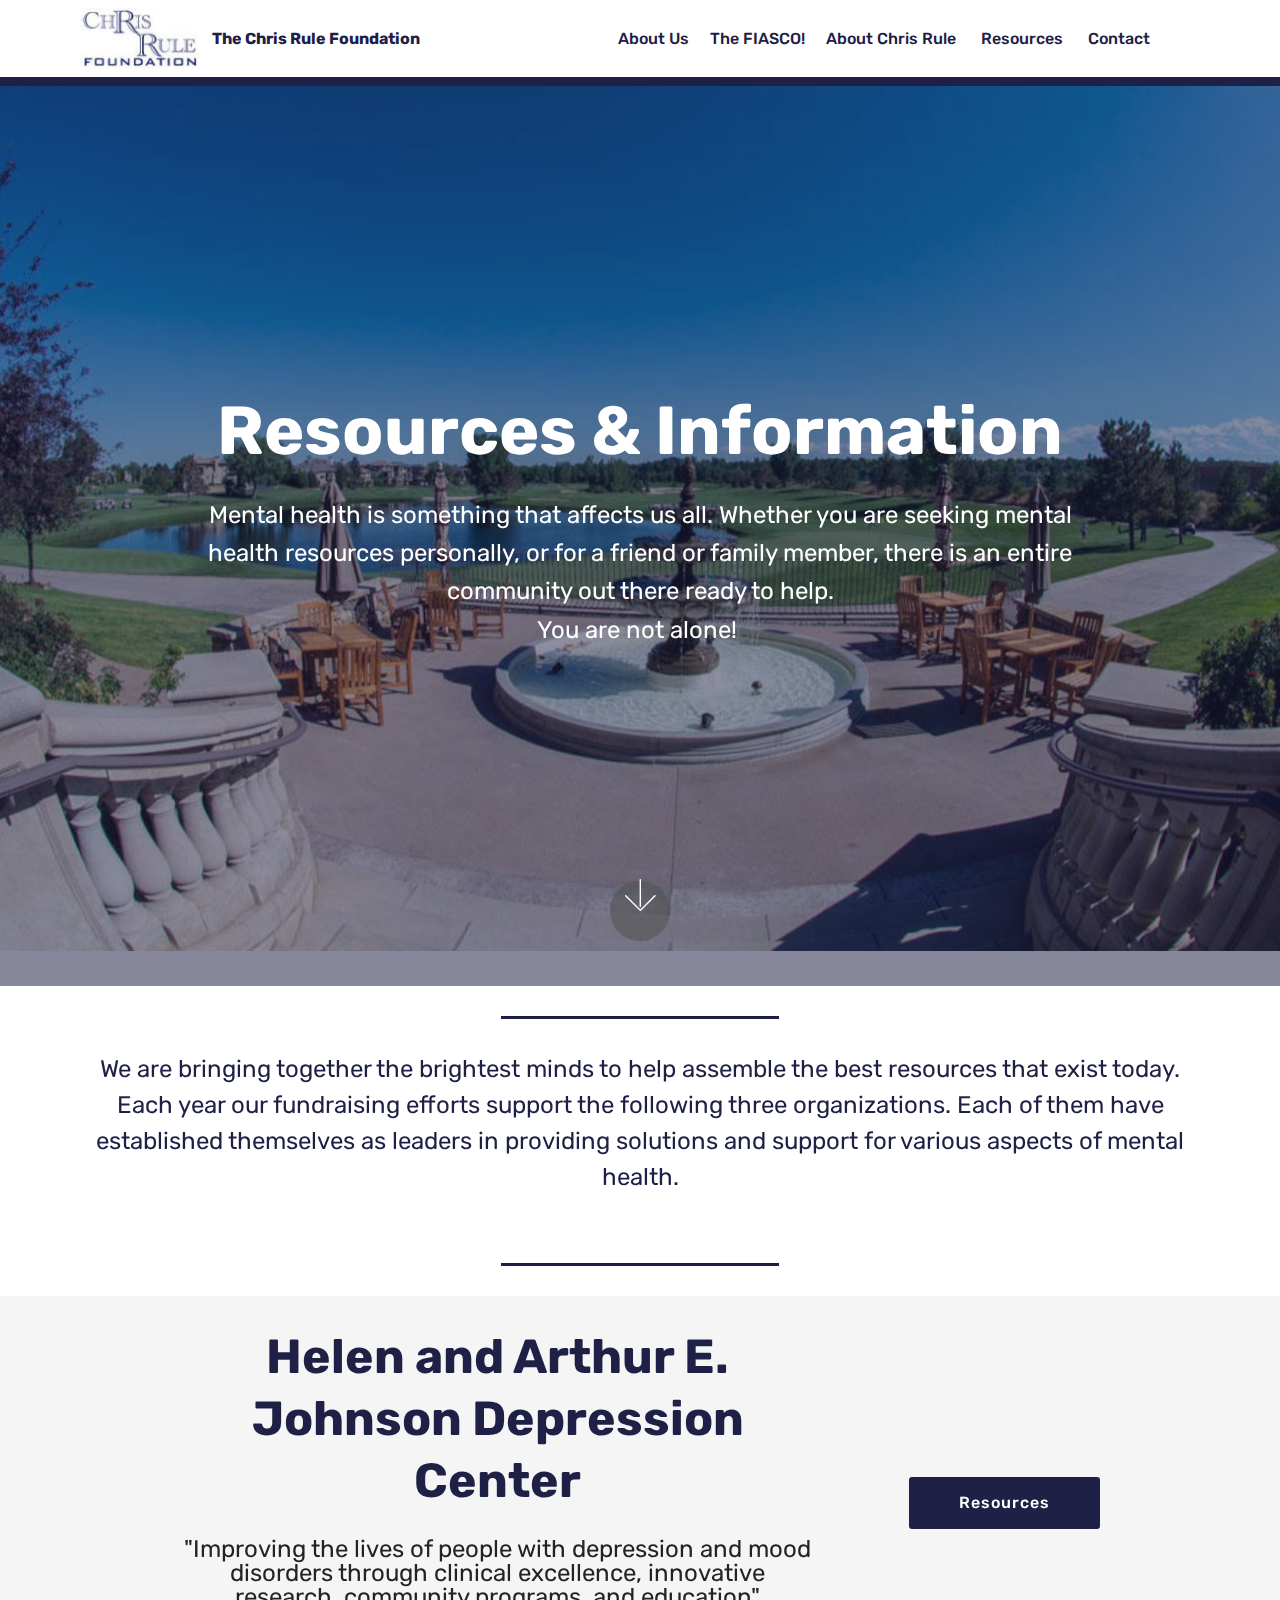
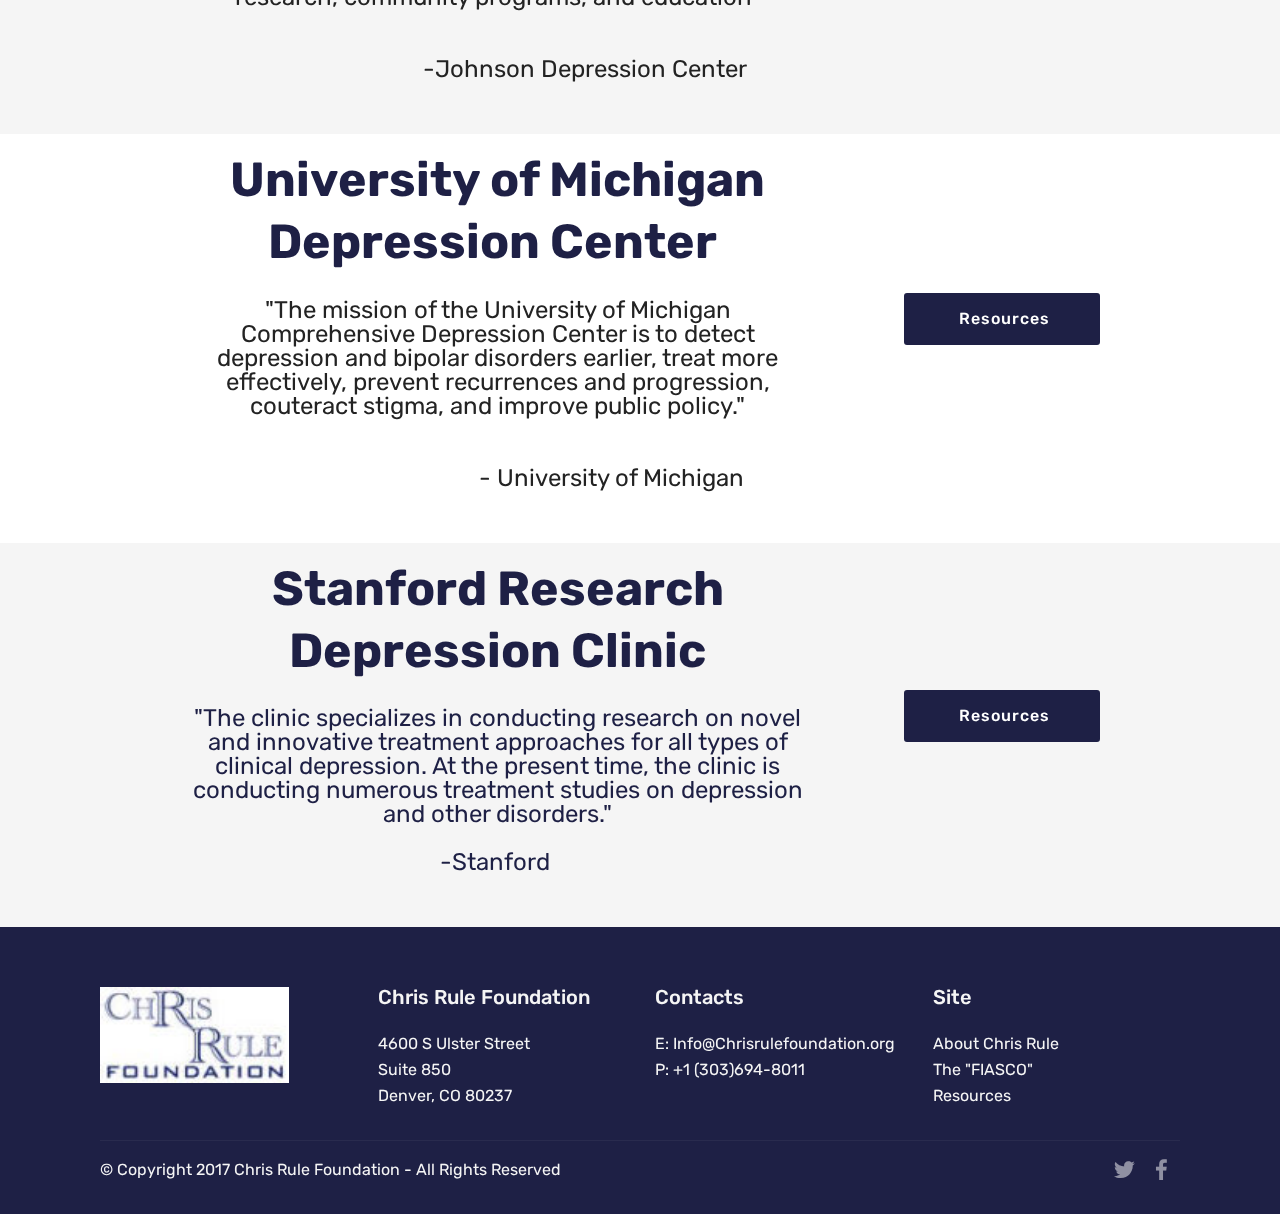
<file: page3.html>
<!DOCTYPE html>
<html  >
<head>
  <!-- Site made with Mobirise Website Builder v4.9.7, https://mobirise.com -->
  <meta charset="UTF-8">
  <meta http-equiv="X-UA-Compatible" content="IE=edge">
  <meta name="generator" content="Mobirise v4.9.7, mobirise.com">
  <meta name="viewport" content="width=device-width, initial-scale=1, minimum-scale=1">
  <link rel="shortcut icon" href="assets/images/crf-logo-2-122x62.jpg" type="image/x-icon">
  <meta name="description" content="Web Site Builder Description">
  
  <title>Resources</title>
  <link rel="stylesheet" href="assets/web/assets/mobirise-icons/mobirise-icons.css">
  <link rel="stylesheet" href="assets/tether/tether.min.css">
  <link rel="stylesheet" href="assets/bootstrap/css/bootstrap.min.css">
  <link rel="stylesheet" href="assets/bootstrap/css/bootstrap-grid.min.css">
  <link rel="stylesheet" href="assets/bootstrap/css/bootstrap-reboot.min.css">
  <link rel="stylesheet" href="assets/socicon/css/styles.css">
  <link rel="stylesheet" href="assets/dropdown/css/style.css">
  <link rel="stylesheet" href="assets/theme/css/style.css">
  <link rel="stylesheet" href="assets/mobirise/css/mbr-additional.css" type="text/css">
  
  
  
</head>
<body>
  <section class="menu cid-ro237bbAEZ" once="menu" id="menu2-o">

    

    <nav class="navbar navbar-expand beta-menu navbar-dropdown align-items-center navbar-fixed-top navbar-toggleable-sm">
        <button class="navbar-toggler navbar-toggler-right" type="button" data-toggle="collapse" data-target="#navbarSupportedContent" aria-controls="navbarSupportedContent" aria-expanded="false" aria-label="Toggle navigation">
            <div class="hamburger">
                <span></span>
                <span></span>
                <span></span>
                <span></span>
            </div>
        </button>
        <div class="menu-logo">
            <div class="navbar-brand">
                <span class="navbar-logo">
                    <a href="index.html">
                        <img src="assets/images/crf-logo-2-122x62.jpg" alt="Mobirise" title="" style="height: 3.8rem;">
                    </a>
                </span>
                <span class="navbar-caption-wrap"><a class="navbar-caption text-info display-4" href="index.html">The Chris Rule Foundation</a></span>
            </div>
        </div>
        <div class="collapse navbar-collapse" id="navbarSupportedContent">
            <ul class="navbar-nav nav-dropdown nav-right" data-app-modern-menu="true"><li class="nav-item">
                    <a class="nav-link link text-info display-4" href="page1.html">
                        About Us
                    </a>
                </li><li class="nav-item">
                    <a class="nav-link link text-info display-4" href="fiasco.html">The FIASCO!</a>
                </li>
                <li class="nav-item"><a class="nav-link link text-info display-4" href="page6.html">About Chris Rule&nbsp;</a></li><li class="nav-item"><a class="nav-link link text-info display-4" href="page3.html">Resources&nbsp;</a></li><li class="nav-item"><a class="nav-link link text-info display-4" href="page2.html">Contact &nbsp; &nbsp; &nbsp; &nbsp; &nbsp;</a></li></ul>
            
        </div>
    </nav>
</section>

<section class="engine"><a href="https://mobirise.info/s">free bootstrap themes</a></section><section once="footers" class="cid-rn6CtaK1fN" id="footer6-e">

    

    

    <div class="container">
        <div class="media-container-row align-center mbr-white">
            <div class="col-12">
                <p class="mbr-text mb-0 mbr-fonts-style display-7">
                    © Copyright 2019 Mobirise - All Rights Reserved
                </p>
            </div>
        </div>
    </div>
</section>

<section class="cid-ro20kwnRKQ mbr-fullscreen mbr-parallax-background" id="header2-j">

    

    <div class="mbr-overlay" style="opacity: 0.5; background-color: rgb(30, 32, 69);"></div>

    <div class="container align-center">
        <div class="row justify-content-md-center">
            <div class="mbr-white col-md-10">
                <h1 class="mbr-section-title mbr-bold pb-3 mbr-fonts-style display-1">
                    Resources &amp; Information</h1>
                
                <p class="mbr-text pb-3 mbr-fonts-style display-5">Mental health is something that affects us all. Whether you are seeking mental health resources personally, or for a friend or family member, there is an entire community out there ready to help.<br>You are not alone!&nbsp;</p>
                
            </div>
        </div>
    </div>
    <div class="mbr-arrow hidden-sm-down" aria-hidden="true">
        <a href="#next">
            <i class="mbri-down mbr-iconfont"></i>
        </a>
    </div>
</section>

<section class="mbr-section article content9 cid-rpgmWGfkxY" id="content9-1g">
    
     

    <div class="container">
        <div class="inner-container" style="width: 100%;">
            <hr class="line" style="width: 25%;">
            <div class="section-text align-center mbr-fonts-style display-5">We are bringing together the brightest minds to help assemble the best resources that exist today. Each year our fundraising efforts support the following three organizations. Each of them have established themselves as leaders in providing solutions and support for various aspects of mental health. <br>&nbsp;</div>
            <hr class="line" style="width: 25%;">
        </div>
        </div>
</section>

<section class="mbr-section info1 cid-ro20LaAKxk" id="info1-l">

    

    
    <div class="container">
        <div class="row justify-content-center content-row">
            <div class="media-container-column title col-12 col-lg-7 col-md-6">
                <h3 class="mbr-section-subtitle align-left mbr-light pb-3 mbr-fonts-style display-2"><strong>Helen and Arthur E. Johnson Depression Center</strong></h3>
                <h2 class="align-left mbr-bold mbr-fonts-style display-5"><span style="font-weight: normal;">"Improving the lives of people with depression and mood disorders through clinical excellence, innovative research, community programs, and education"</span><br><span style="font-weight: normal;"><br></span><br><span style="font-weight: normal;">&nbsp; &nbsp; &nbsp; &nbsp; &nbsp; &nbsp; &nbsp; &nbsp; &nbsp; &nbsp; &nbsp; &nbsp; &nbsp; &nbsp; &nbsp;-Johnson Depression Center</span></h2>
            </div>
            <div class="media-container-column col-12 col-lg-3 col-md-4">
                <div class="mbr-section-btn align-right py-4"><a class="btn btn-info display-4" href="https://www.coloradodepressioncenter.org/" target="_blank">Resources</a></div>
            </div>
        </div>
    </div>
</section>

<section class="mbr-section info1 cid-ro20W0kmUo" id="info1-n">

    

    
    <div class="container">
        <div class="row justify-content-center content-row">
            <div class="media-container-column title col-12 col-lg-7 col-md-6">
                <h3 class="mbr-section-subtitle align-left mbr-light pb-3 mbr-fonts-style display-2"><strong>University of Michigan Depression Center&nbsp;</strong></h3>
                <h2 class="align-left mbr-bold mbr-fonts-style display-5"><span style="font-weight: normal;">"The mission of the University of Michigan Comprehensive Depression Center is to detect depression and bipolar disorders earlier, treat more effectively, prevent recurrences and progression, couteract stigma, and improve public policy."</span><br><span style="font-weight: normal;"><br></span><br><span style="font-weight: normal;">&nbsp; &nbsp; &nbsp; &nbsp; &nbsp; &nbsp; &nbsp; &nbsp; &nbsp; &nbsp; &nbsp; &nbsp; &nbsp; &nbsp; &nbsp; &nbsp; &nbsp; &nbsp; &nbsp; - University of Michigan</span></h2>
            </div>
            <div class="media-container-column col-12 col-lg-3 col-md-4">
                <div class="mbr-section-btn align-right py-4"><a class="btn btn-secondary display-4" href="https://www.depressioncenter.org/depression-toolkit" target="_blank">&nbsp;Resources</a></div>
            </div>
        </div>
    </div>
</section>

<section class="mbr-section info1 cid-rpythLbsUG" id="info1-1o">

    

    
    <div class="container">
        <div class="row justify-content-center content-row">
            <div class="media-container-column title col-12 col-lg-7 col-md-6">
                <h3 class="mbr-section-subtitle align-left mbr-light pb-3 mbr-fonts-style display-2"><strong>Stanford Research Depression Clinic</strong></h3>
                <h2 class="align-left mbr-bold mbr-fonts-style display-5"><span style="font-weight: normal;">"The clinic specializes in conducting research on novel and innovative treatment approaches for all types of clinical depression. At the present time, the clinic is conducting numerous treatment studies on depression and other disorders."</span><br><br><span style="font-weight: normal;">-Stanford&nbsp;</span></h2>
            </div>
            <div class="media-container-column col-12 col-lg-3 col-md-4">
                <div class="mbr-section-btn align-right py-4"><a class="btn btn-secondary display-4" href="http://med.stanford.edu/drc/education.html" target="_blank">&nbsp;Resources</a></div>
            </div>
        </div>
    </div>
</section>

<section class="cid-roFPSI0uKw" id="footer1-11">

    

    

    <div class="container">
        <div class="media-container-row content text-white">
            <div class="col-12 col-md-3">
                <div class="media-wrap">
                    <a href="https://mobirise.com/">
                        <img src="assets/images/crf-logo-2-122x62.jpg" alt="Mobirise" title="">
                    </a>
                </div>
            </div>
            <div class="col-12 col-md-3 mbr-fonts-style display-7">
                <h5 class="pb-3">
                    Chris Rule Foundation</h5>
                <p class="mbr-text">4600 S Ulster Street<br>Suite 850&nbsp;<br>Denver, CO 80237</p>
            </div>
            <div class="col-12 col-md-3 mbr-fonts-style display-7">
                <h5 class="pb-3">
                    Contacts
                </h5>
                <p class="mbr-text">
                    E: Info@Chrisrulefoundation.org&nbsp;<br>P: +1 (303)694-8011<br><br></p>
            </div>
            <div class="col-12 col-md-3 mbr-fonts-style display-7">
                <h5 class="pb-3">Site&nbsp;</h5>
                <p class="mbr-text">About Chris Rule<br>The "FIASCO"&nbsp;<br>Resources</p>
            </div>
        </div>
        <div class="footer-lower">
            <div class="media-container-row">
                <div class="col-sm-12">
                    <hr>
                </div>
            </div>
            <div class="media-container-row mbr-white">
                <div class="col-sm-6 copyright">
                    <p class="mbr-text mbr-fonts-style display-7">
                        © Copyright 2017 Chris Rule Foundation - All Rights Reserved
                    </p>
                </div>
                <div class="col-md-6">
                    <div class="social-list align-right">
                        <div class="soc-item">
                            <a href="http://twitter.com/rulefoundation" target="_blank">
                                <span class="mbr-iconfont mbr-iconfont-social socicon-twitter socicon"></span>
                            </a>
                        </div>
                        <div class="soc-item">
                            <a href="https://www.facebook.com/chrisrulefoundation/" target="_blank">
                                <span class="mbr-iconfont mbr-iconfont-social socicon-facebook socicon"></span>
                            </a>
                        </div>
                        
                        
                        
                        
                    </div>
                </div>
            </div>
        </div>
    </div>
</section>


  <script src="assets/web/assets/jquery/jquery.min.js"></script>
  <script src="assets/popper/popper.min.js"></script>
  <script src="assets/tether/tether.min.js"></script>
  <script src="assets/bootstrap/js/bootstrap.min.js"></script>
  <script src="assets/parallax/jarallax.min.js"></script>
  <script src="assets/dropdown/js/script.min.js"></script>
  <script src="assets/touchswipe/jquery.touch-swipe.min.js"></script>
  <script src="assets/smoothscroll/smooth-scroll.js"></script>
  <script src="assets/theme/js/script.js"></script>
  
  
 <div id="scrollToTop" class="scrollToTop mbr-arrow-up"><a style="text-align: center;"><i class="mbr-arrow-up-icon mbr-arrow-up-icon-cm cm-icon cm-icon-smallarrow-up"></i></a></div>
  </body>
</html>
</file>
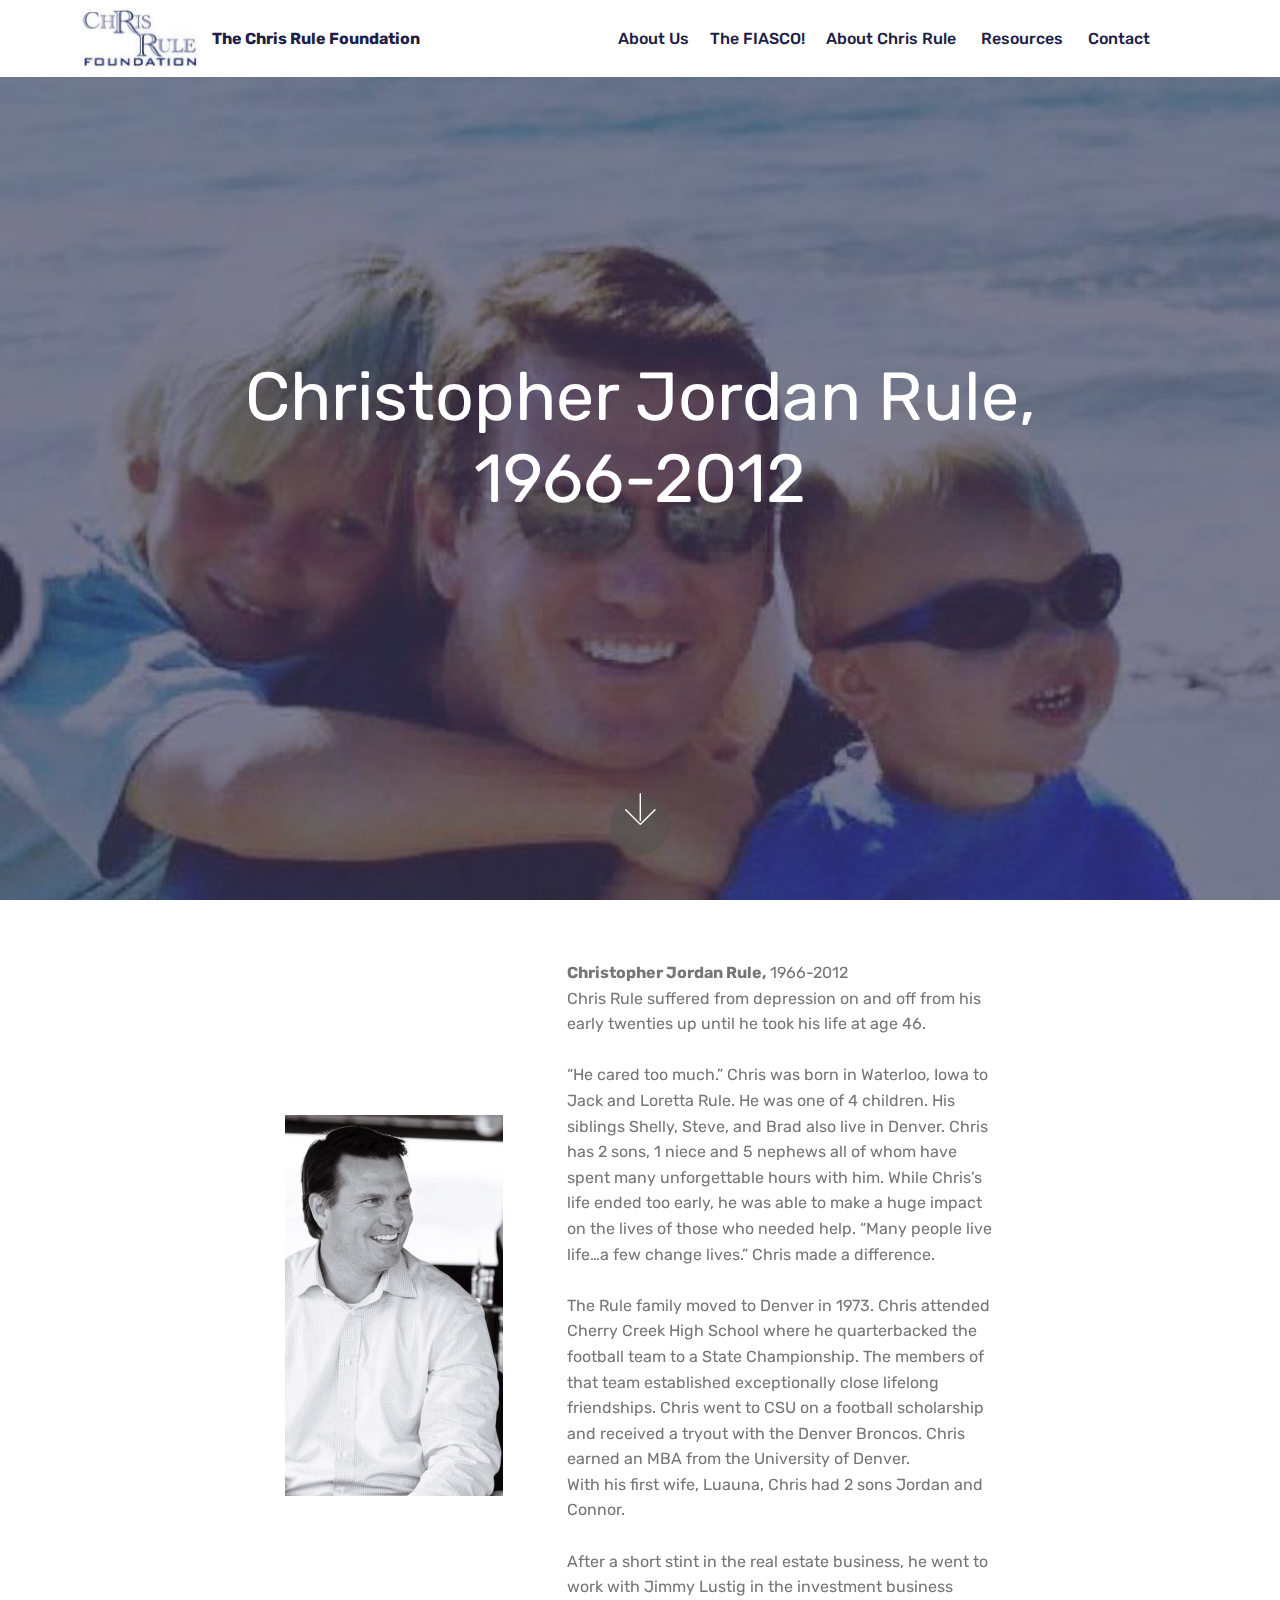
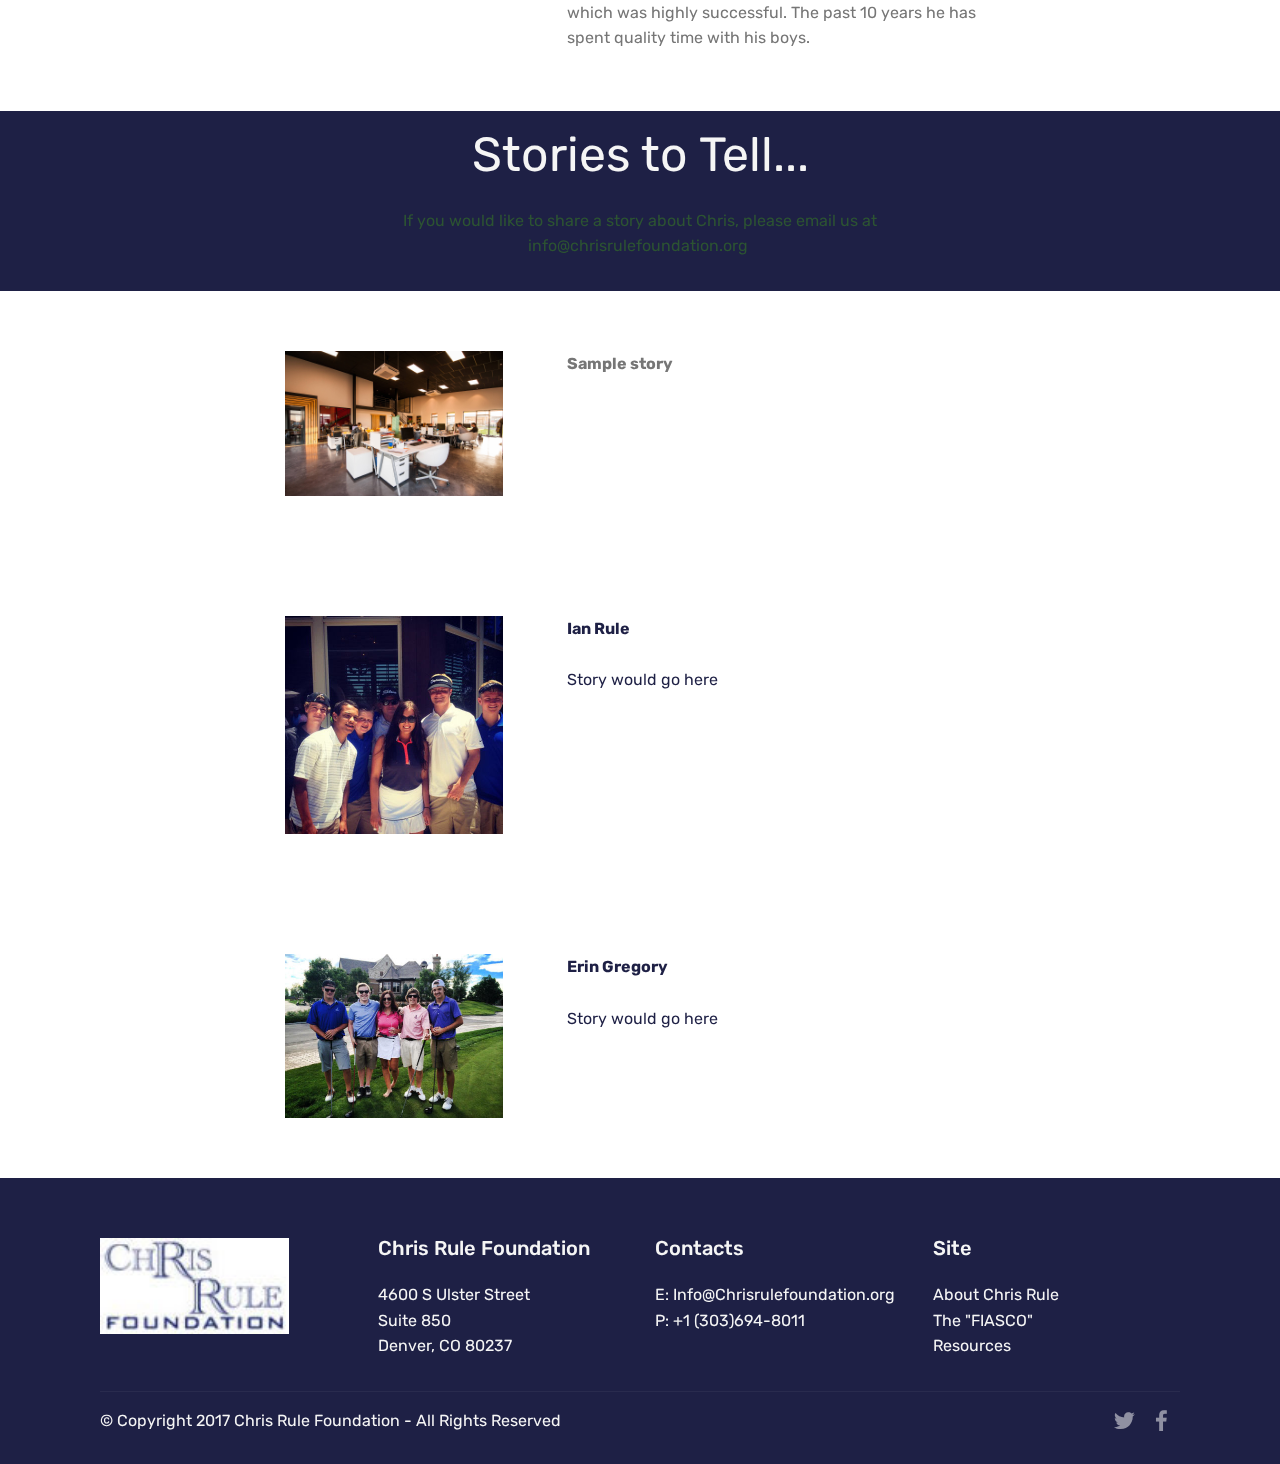
<file: page6.html>
<!DOCTYPE html>
<html  >
<head>
  <!-- Site made with Mobirise Website Builder v4.9.7, https://mobirise.com -->
  <meta charset="UTF-8">
  <meta http-equiv="X-UA-Compatible" content="IE=edge">
  <meta name="generator" content="Mobirise v4.9.7, mobirise.com">
  <meta name="viewport" content="width=device-width, initial-scale=1, minimum-scale=1">
  <link rel="shortcut icon" href="assets/images/crf-logo-2-122x62.jpg" type="image/x-icon">
  <meta name="description" content="Website Creator Description">
  
  <title>About Chris Rule</title>
  <link rel="stylesheet" href="assets/web/assets/mobirise-icons/mobirise-icons.css">
  <link rel="stylesheet" href="assets/tether/tether.min.css">
  <link rel="stylesheet" href="assets/bootstrap/css/bootstrap.min.css">
  <link rel="stylesheet" href="assets/bootstrap/css/bootstrap-grid.min.css">
  <link rel="stylesheet" href="assets/bootstrap/css/bootstrap-reboot.min.css">
  <link rel="stylesheet" href="assets/socicon/css/styles.css">
  <link rel="stylesheet" href="assets/dropdown/css/style.css">
  <link rel="stylesheet" href="assets/theme/css/style.css">
  <link rel="stylesheet" href="assets/mobirise/css/mbr-additional.css" type="text/css">
  
  
  
</head>
<body>
  <section class="menu cid-ro269Boj3v" once="menu" id="menu2-s">

    

    <nav class="navbar navbar-expand beta-menu navbar-dropdown align-items-center navbar-fixed-top navbar-toggleable-sm">
        <button class="navbar-toggler navbar-toggler-right" type="button" data-toggle="collapse" data-target="#navbarSupportedContent" aria-controls="navbarSupportedContent" aria-expanded="false" aria-label="Toggle navigation">
            <div class="hamburger">
                <span></span>
                <span></span>
                <span></span>
                <span></span>
            </div>
        </button>
        <div class="menu-logo">
            <div class="navbar-brand">
                <span class="navbar-logo">
                    <a href="index.html">
                        <img src="assets/images/crf-logo-2-122x62.jpg" alt="Mobirise" title="" style="height: 3.8rem;">
                    </a>
                </span>
                <span class="navbar-caption-wrap"><a class="navbar-caption text-info display-4" href="index.html">The Chris Rule Foundation</a></span>
            </div>
        </div>
        <div class="collapse navbar-collapse" id="navbarSupportedContent">
            <ul class="navbar-nav nav-dropdown nav-right" data-app-modern-menu="true"><li class="nav-item">
                    <a class="nav-link link text-info display-4" href="page1.html">
                        About Us
                    </a>
                </li><li class="nav-item">
                    <a class="nav-link link text-info display-4" href="fiasco.html">The FIASCO!</a>
                </li>
                <li class="nav-item"><a class="nav-link link text-info display-4" href="page6.html">About Chris Rule&nbsp;</a></li><li class="nav-item"><a class="nav-link link text-info display-4" href="page3.html">Resources&nbsp;</a></li><li class="nav-item"><a class="nav-link link text-info display-4" href="page2.html">Contact &nbsp; &nbsp; &nbsp; &nbsp; &nbsp;</a></li></ul>
            
        </div>
    </nav>
</section>

<section class="engine"><a href="https://mobirise.info/n">simple site templates</a></section><section class="cid-ro27skqOVE mbr-fullscreen mbr-parallax-background" id="header2-u">

    

    <div class="mbr-overlay" style="opacity: 0.5; background-color: rgb(30, 32, 69);"></div>

    <div class="container align-center">
        <div class="row justify-content-md-center">
            <div class="mbr-white col-md-10">
                <h1 class="mbr-section-title mbr-bold pb-3 mbr-fonts-style display-1"><span style="font-weight: normal;">
                    Christopher Jordan Rule,<br>1966-2012</span></h1>
                
                
                
            </div>
        </div>
    </div>
    <div class="mbr-arrow hidden-sm-down" aria-hidden="true">
        <a href="#next">
            <i class="mbri-down mbr-iconfont"></i>
        </a>
    </div>
</section>

<section class="mbr-section content6 cid-rp3DhpDmUx" id="content6-18">
    
     
    
    <div class="container">
        <div class="media-container-row">
            <div class="col-12 col-md-8">
                <div class="media-container-row">
                    <div class="mbr-figure" style="width: 60%;">
                      <img src="assets/images/img-2145-436x762.jpg" alt="Mobirise" title="">  
                    </div>
                    <div class="media-content">
                        <div class="mbr-section-text">
                            <p class="mbr-text mb-0 mbr-fonts-style display-7"><strong>Christopher Jordan Rule,</strong> 1966-2012<br>Chris Rule suffered from depression on and off from his early twenties up until he took his life at age 46.<br><br>“He cared too much.” Chris was born in Waterloo, Iowa to Jack and Loretta Rule. He was one of 4 children. His siblings Shelly, Steve, and Brad also live in Denver. Chris has 2 sons, 1 niece and 5 nephews all of whom have spent many unforgettable hours with him. While Chris’s life ended too early, he was able to make a huge impact on the lives of those who needed help. “Many people live life…a few change lives.” Chris made a difference.<br><br>The Rule family moved to Denver in 1973. Chris attended Cherry Creek High School where he quarterbacked the football team to a State Championship. The members of that team established exceptionally close lifelong friendships. Chris went to CSU on a football scholarship and received a tryout with the Denver Broncos. Chris earned an MBA from the University of Denver.<br>With his first wife, Luauna, Chris had 2 sons Jordan and Connor.<br><br>After a short stint in the real estate business, he went to work with Jimmy Lustig in the investment business which was highly successful. The past 10 years he has spent quality time with his boys.</p>
                        </div>
                    </div>
                </div>
            </div>
        </div>
    </div>
</section>

<section class="header1 cid-rpgrGto5iy" id="header16-1h">

    

    

    <div class="container">
        <div class="row justify-content-md-center">
            <div class="col-md-10 align-center">
                <h1 class="mbr-section-title mbr-bold pb-3 mbr-fonts-style display-2"><span style="font-weight: normal;">Stories to Tell...</span></h1>
                
                <p class="mbr-text pb-3 mbr-fonts-style display-7">
                    If you would like to share a story about Chris, please email us at <br>info@chrisrulefoundation.org&nbsp;</p>
                
            </div>
        </div>
    </div>

</section>

<section class="mbr-section content6 cid-rpgZ3nFCf9" id="content6-1l">
    
     
    
    <div class="container">
        <div class="media-container-row">
            <div class="col-12 col-md-8">
                <div class="media-container-row">
                    <div class="mbr-figure" style="width: 60%;">
                      <img src="assets/images/background1.jpg" alt="Mobirise">  
                    </div>
                    <div class="media-content">
                        <div class="mbr-section-text">
                            <p class="mbr-text mb-0 mbr-fonts-style display-7"><strong>Sample story&nbsp;</strong>&nbsp;</p>
                        </div>
                    </div>
                </div>
            </div>
        </div>
    </div>
</section>

<section class="mbr-section content6 cid-rpgrLDglJ0" id="content6-1i">
    
     
    
    <div class="container">
        <div class="media-container-row">
            <div class="col-12 col-md-8">
                <div class="media-container-row">
                    <div class="mbr-figure" style="width: 60%;">
                      <img src="assets/images/crf-erin-with-boys-436x436.jpg" alt="Mobirise" title="">  
                    </div>
                    <div class="media-content">
                        <div class="mbr-section-text">
                            <p class="mbr-text mb-0 mbr-fonts-style display-7"><strong>Ian Rule</strong><br><strong><br></strong>Story would go here<br><strong><br></strong></p>
                        </div>
                    </div>
                </div>
            </div>
        </div>
    </div>
</section>

<section class="mbr-section content6 cid-rpgsAA8E7R" id="content6-1j">
    
     
    
    <div class="container">
        <div class="media-container-row">
            <div class="col-12 col-md-8">
                <div class="media-container-row">
                    <div class="mbr-figure" style="width: 60%;">
                      <img src="assets/images/crf-erin-with-kids-436x327.jpg" alt="Mobirise" title="">  
                    </div>
                    <div class="media-content">
                        <div class="mbr-section-text">
                            <p class="mbr-text mb-0 mbr-fonts-style display-7"><strong>Erin Gregory</strong><br><strong><br></strong>Story would go here<br><strong><br></strong></p>
                        </div>
                    </div>
                </div>
            </div>
        </div>
    </div>
</section>

<section class="cid-roFQ493OKv" id="footer1-13">

    

    

    <div class="container">
        <div class="media-container-row content text-white">
            <div class="col-12 col-md-3">
                <div class="media-wrap">
                    <a href="https://mobirise.com/">
                        <img src="assets/images/crf-logo-2-122x62.jpg" alt="Mobirise" title="">
                    </a>
                </div>
            </div>
            <div class="col-12 col-md-3 mbr-fonts-style display-7">
                <h5 class="pb-3">
                    Chris Rule Foundation</h5>
                <p class="mbr-text">4600 S Ulster Street<br>Suite 850&nbsp;<br>Denver, CO 80237</p>
            </div>
            <div class="col-12 col-md-3 mbr-fonts-style display-7">
                <h5 class="pb-3">
                    Contacts
                </h5>
                <p class="mbr-text">
                    E: Info@Chrisrulefoundation.org&nbsp;<br>P: +1 (303)694-8011<br><br></p>
            </div>
            <div class="col-12 col-md-3 mbr-fonts-style display-7">
                <h5 class="pb-3">Site&nbsp;</h5>
                <p class="mbr-text">About Chris Rule<br>The "FIASCO"&nbsp;<br>Resources</p>
            </div>
        </div>
        <div class="footer-lower">
            <div class="media-container-row">
                <div class="col-sm-12">
                    <hr>
                </div>
            </div>
            <div class="media-container-row mbr-white">
                <div class="col-sm-6 copyright">
                    <p class="mbr-text mbr-fonts-style display-7">
                        © Copyright 2017 Chris Rule Foundation - All Rights Reserved
                    </p>
                </div>
                <div class="col-md-6">
                    <div class="social-list align-right">
                        <div class="soc-item">
                            <a href="http://twitter.com/rulefoundation" target="_blank">
                                <span class="mbr-iconfont mbr-iconfont-social socicon-twitter socicon"></span>
                            </a>
                        </div>
                        <div class="soc-item">
                            <a href="https://www.facebook.com/chrisrulefoundation/" target="_blank">
                                <span class="mbr-iconfont mbr-iconfont-social socicon-facebook socicon"></span>
                            </a>
                        </div>
                        
                        
                        
                        
                    </div>
                </div>
            </div>
        </div>
    </div>
</section>


  <script src="assets/web/assets/jquery/jquery.min.js"></script>
  <script src="assets/popper/popper.min.js"></script>
  <script src="assets/tether/tether.min.js"></script>
  <script src="assets/bootstrap/js/bootstrap.min.js"></script>
  <script src="assets/parallax/jarallax.min.js"></script>
  <script src="assets/dropdown/js/script.min.js"></script>
  <script src="assets/touchswipe/jquery.touch-swipe.min.js"></script>
  <script src="assets/smoothscroll/smooth-scroll.js"></script>
  <script src="assets/theme/js/script.js"></script>
  
  
 <div id="scrollToTop" class="scrollToTop mbr-arrow-up"><a style="text-align: center;"><i class="mbr-arrow-up-icon mbr-arrow-up-icon-cm cm-icon cm-icon-smallarrow-up"></i></a></div>
  </body>
</html>
</file>
<file: assets/web/assets/mobirise-icons/mobirise-icons.css>
@font-face {
  font-family: 'MobiriseIcons';
  src:  url('mobirise-icons.eot?spat4u');
  src:  url('mobirise-icons.eot?spat4u#iefix') format('embedded-opentype'),
    url('mobirise-icons.ttf?spat4u') format('truetype'),
    url('mobirise-icons.woff?spat4u') format('woff'),
    url('mobirise-icons.svg?spat4u#MobiriseIcons') format('svg');
  font-weight: normal;
  font-style: normal;
}

[class^="mbri-"], [class*=" mbri-"] {
  /* use !important to prevent issues with browser extensions that change fonts */
  font-family: MobiriseIcons !important;
  speak: none;
  font-style: normal;
  font-weight: normal;
  font-variant: normal;
  text-transform: none;
  line-height: 1;

  /* Better Font Rendering =========== */
  -webkit-font-smoothing: antialiased;
  -moz-osx-font-smoothing: grayscale;
}

.mbri-add-submenu:before {
  content: "\e900";
}
.mbri-alert:before {
  content: "\e901";
}
.mbri-align-center:before {
  content: "\e902";
}
.mbri-align-justify:before {
  content: "\e903";
}
.mbri-align-left:before {
  content: "\e904";
}
.mbri-align-right:before {
  content: "\e905";
}
.mbri-android:before {
  content: "\e906";
}
.mbri-apple:before {
  content: "\e907";
}
.mbri-arrow-down:before {
  content: "\e908";
}
.mbri-arrow-next:before {
  content: "\e909";
}
.mbri-arrow-prev:before {
  content: "\e90a";
}
.mbri-arrow-up:before {
  content: "\e90b";
}
.mbri-bold:before {
  content: "\e90c";
}
.mbri-bookmark:before {
  content: "\e90d";
}
.mbri-bootstrap:before {
  content: "\e90e";
}
.mbri-briefcase:before {
  content: "\e90f";
}
.mbri-browse:before {
  content: "\e910";
}
.mbri-bulleted-list:before {
  content: "\e911";
}
.mbri-calendar:before {
  content: "\e912";
}
.mbri-camera:before {
  content: "\e913";
}
.mbri-cart-add:before {
  content: "\e914";
}
.mbri-cart-full:before {
  content: "\e915";
}
.mbri-cash:before {
  content: "\e916";
}
.mbri-change-style:before {
  content: "\e917";
}
.mbri-chat:before {
  content: "\e918";
}
.mbri-clock:before {
  content: "\e919";
}
.mbri-close:before {
  content: "\e91a";
}
.mbri-cloud:before {
  content: "\e91b";
}
.mbri-code:before {
  content: "\e91c";
}
.mbri-contact-form:before {
  content: "\e91d";
}
.mbri-credit-card:before {
  content: "\e91e";
}
.mbri-cursor-click:before {
  content: "\e91f";
}
.mbri-cust-feedback:before {
  content: "\e920";
}
.mbri-database:before {
  content: "\e921";
}
.mbri-delivery:before {
  content: "\e922";
}
.mbri-desktop:before {
  content: "\e923";
}
.mbri-devices:before {
  content: "\e924";
}
.mbri-down:before {
  content: "\e925";
}
.mbri-download:before {
  content: "\e989";
}
.mbri-drag-n-drop:before {
  content: "\e927";
}
.mbri-drag-n-drop2:before {
  content: "\e928";
}
.mbri-edit:before {
  content: "\e929";
}
.mbri-edit2:before {
  content: "\e92a";
}
.mbri-error:before {
  content: "\e92b";
}
.mbri-extension:before {
  content: "\e92c";
}
.mbri-features:before {
  content: "\e92d";
}
.mbri-file:before {
  content: "\e92e";
}
.mbri-flag:before {
  content: "\e92f";
}
.mbri-folder:before {
  content: "\e930";
}
.mbri-gift:before {
  content: "\e931";
}
.mbri-github:before {
  content: "\e932";
}
.mbri-globe:before {
  content: "\e933";
}
.mbri-globe-2:before {
  content: "\e934";
}
.mbri-growing-chart:before {
  content: "\e935";
}
.mbri-hearth:before {
  content: "\e936";
}
.mbri-help:before {
  content: "\e937";
}
.mbri-home:before {
  content: "\e938";
}
.mbri-hot-cup:before {
  content: "\e939";
}
.mbri-idea:before {
  content: "\e93a";
}
.mbri-image-gallery:before {
  content: "\e93b";
}
.mbri-image-slider:before {
  content: "\e93c";
}
.mbri-info:before {
  content: "\e93d";
}
.mbri-italic:before {
  content: "\e93e";
}
.mbri-key:before {
  content: "\e93f";
}
.mbri-laptop:before {
  content: "\e940";
}
.mbri-layers:before {
  content: "\e941";
}
.mbri-left-right:before {
  content: "\e942";
}
.mbri-left:before {
  content: "\e943";
}
.mbri-letter:before {
  content: "\e944";
}
.mbri-like:before {
  content: "\e945";
}
.mbri-link:before {
  content: "\e946";
}
.mbri-lock:before {
  content: "\e947";
}
.mbri-login:before {
  content: "\e948";
}
.mbri-logout:before {
  content: "\e949";
}
.mbri-magic-stick:before {
  content: "\e94a";
}
.mbri-map-pin:before {
  content: "\e94b";
}
.mbri-menu:before {
  content: "\e94c";
}
.mbri-mobile:before {
  content: "\e94d";
}
.mbri-mobile2:before {
  content: "\e94e";
}
.mbri-mobirise:before {
  content: "\e94f";
}
.mbri-more-horizontal:before {
  content: "\e950";
}
.mbri-more-vertical:before {
  content: "\e951";
}
.mbri-music:before {
  content: "\e952";
}
.mbri-new-file:before {
  content: "\e953";
}
.mbri-numbered-list:before {
  content: "\e954";
}
.mbri-opened-folder:before {
  content: "\e955";
}
.mbri-pages:before {
  content: "\e956";
}
.mbri-paper-plane:before {
  content: "\e957";
}
.mbri-paperclip:before {
  content: "\e958";
}
.mbri-photo:before {
  content: "\e959";
}
.mbri-photos:before {
  content: "\e95a";
}
.mbri-pin:before {
  content: "\e95b";
}
.mbri-play:before {
  content: "\e95c";
}
.mbri-plus:before {
  content: "\e95d";
}
.mbri-preview:before {
  content: "\e95e";
}
.mbri-print:before {
  content: "\e95f";
}
.mbri-protect:before {
  content: "\e960";
}
.mbri-question:before {
  content: "\e961";
}
.mbri-quote-left:before {
  content: "\e962";
}
.mbri-quote-right:before {
  content: "\e963";
}
.mbri-refresh:before {
  content: "\e964";
}
.mbri-responsive:before {
  content: "\e965";
}
.mbri-right:before {
  content: "\e966";
}
.mbri-rocket:before {
  content: "\e967";
}
.mbri-sad-face:before {
  content: "\e968";
}
.mbri-sale:before {
  content: "\e969";
}
.mbri-save:before {
  content: "\e96a";
}
.mbri-search:before {
  content: "\e96b";
}
.mbri-setting:before {
  content: "\e96c";
}
.mbri-setting2:before {
  content: "\e96d";
}
.mbri-setting3:before {
  content: "\e96e";
}
.mbri-share:before {
  content: "\e96f";
}
.mbri-shopping-bag:before {
  content: "\e970";
}
.mbri-shopping-basket:before {
  content: "\e971";
}
.mbri-shopping-cart:before {
  content: "\e972";
}
.mbri-sites:before {
  content: "\e973";
}
.mbri-smile-face:before {
  content: "\e974";
}
.mbri-speed:before {
  content: "\e975";
}
.mbri-star:before {
  content: "\e976";
}
.mbri-success:before {
  content: "\e977";
}
.mbri-sun:before {
  content: "\e978";
}
.mbri-sun2:before {
  content: "\e979";
}
.mbri-tablet:before {
  content: "\e97a";
}
.mbri-tablet-vertical:before {
  content: "\e97b";
}
.mbri-target:before {
  content: "\e97c";
}
.mbri-timer:before {
  content: "\e97d";
}
.mbri-to-ftp:before {
  content: "\e97e";
}
.mbri-to-local-drive:before {
  content: "\e97f";
}
.mbri-touch-swipe:before {
  content: "\e980";
}
.mbri-touch:before {
  content: "\e981";
}
.mbri-trash:before {
  content: "\e982";
}
.mbri-underline:before {
  content: "\e983";
}
.mbri-unlink:before {
  content: "\e984";
}
.mbri-unlock:before {
  content: "\e985";
}
.mbri-up-down:before {
  content: "\e986";
}
.mbri-up:before {
  content: "\e987";
}
.mbri-update:before {
  content: "\e988";
}
.mbri-upload:before {
 content: "\e926"; 
}
.mbri-user:before {
  content: "\e98a";
}
.mbri-user2:before {
  content: "\e98b";
}
.mbri-users:before {
  content: "\e98c";
}
.mbri-video:before {
  content: "\e98d";
}
.mbri-video-play:before {
  content: "\e98e";
}
.mbri-watch:before {
  content: "\e98f";
}
.mbri-website-theme:before {
  content: "\e990";
}
.mbri-wifi:before {
  content: "\e991";
}
.mbri-windows:before {
  content: "\e992";
}
.mbri-zoom-out:before {
  content: "\e993";
}
.mbri-redo:before {
  content: "\e994";
}
.mbri-undo:before {
  content: "\e995";
}
</file>
<file: assets/socicon/css/styles.css>
@charset "UTF-8";

@font-face {
  font-family: "socicon";
  src:url("../fonts/socicon.eot");
  src:url("../fonts/socicon.eot?#iefix") format("embedded-opentype"),
    url("../fonts/socicon.woff") format("woff"),
    url("../fonts/socicon.ttf") format("truetype"),
    url("../fonts/socicon.svg#socicon") format("svg");
  font-weight: normal;
  font-style: normal;

}

[data-icon]:before {
  font-family: "socicon" !important;
  content: attr(data-icon);
  font-style: normal !important;
  font-weight: normal !important;
  font-variant: normal !important;
  text-transform: none !important;
  speak: none;
  line-height: 1;
  -webkit-font-smoothing: antialiased;
  -moz-osx-font-smoothing: grayscale;
}

[class^="socicon-"]:before,
[class*=" socicon-"]:before {
  font-family: "socicon" !important;
  font-style: normal !important;
  font-weight: normal !important;
  font-variant: normal !important;
  text-transform: none !important;
  speak: none;
  line-height: 1;
  -webkit-font-smoothing: antialiased;
  -moz-osx-font-smoothing: grayscale;
}

.socicon-modelmayhem:before {
  content: "\e000";
}
.socicon-mixcloud:before {
  content: "\e001";
}
.socicon-drupal:before {
  content: "\e002";
}
.socicon-swarm:before {
  content: "\e003";
}
.socicon-istock:before {
  content: "\e004";
}
.socicon-yammer:before {
  content: "\e005";
}
.socicon-ello:before {
  content: "\e006";
}
.socicon-stackoverflow:before {
  content: "\e007";
}
.socicon-persona:before {
  content: "\e008";
}
.socicon-triplej:before {
  content: "\e009";
}
.socicon-houzz:before {
  content: "\e00a";
}
.socicon-rss:before {
  content: "\e00b";
}
.socicon-paypal:before {
  content: "\e00c";
}
.socicon-odnoklassniki:before {
  content: "\e00d";
}
.socicon-airbnb:before {
  content: "\e00e";
}
.socicon-periscope:before {
  content: "\e00f";
}
.socicon-outlook:before {
  content: "\e010";
}
.socicon-coderwall:before {
  content: "\e011";
}
.socicon-tripadvisor:before {
  content: "\e012";
}
.socicon-appnet:before {
  content: "\e013";
}
.socicon-goodreads:before {
  content: "\e014";
}
.socicon-tripit:before {
  content: "\e015";
}
.socicon-lanyrd:before {
  content: "\e016";
}
.socicon-slideshare:before {
  content: "\e017";
}
.socicon-buffer:before {
  content: "\e018";
}
.socicon-disqus:before {
  content: "\e019";
}
.socicon-vkontakte:before {
  content: "\e01a";
}
.socicon-whatsapp:before {
  content: "\e01b";
}
.socicon-patreon:before {
  content: "\e01c";
}
.socicon-storehouse:before {
  content: "\e01d";
}
.socicon-pocket:before {
  content: "\e01e";
}
.socicon-mail:before {
  content: "\e01f";
}
.socicon-blogger:before {
  content: "\e020";
}
.socicon-technorati:before {
  content: "\e021";
}
.socicon-reddit:before {
  content: "\e022";
}
.socicon-dribbble:before {
  content: "\e023";
}
.socicon-stumbleupon:before {
  content: "\e024";
}
.socicon-digg:before {
  content: "\e025";
}
.socicon-envato:before {
  content: "\e026";
}
.socicon-behance:before {
  content: "\e027";
}
.socicon-delicious:before {
  content: "\e028";
}
.socicon-deviantart:before {
  content: "\e029";
}
.socicon-forrst:before {
  content: "\e02a";
}
.socicon-play:before {
  content: "\e02b";
}
.socicon-zerply:before {
  content: "\e02c";
}
.socicon-wikipedia:before {
  content: "\e02d";
}
.socicon-apple:before {
  content: "\e02e";
}
.socicon-flattr:before {
  content: "\e02f";
}
.socicon-github:before {
  content: "\e030";
}
.socicon-renren:before {
  content: "\e031";
}
.socicon-friendfeed:before {
  content: "\e032";
}
.socicon-newsvine:before {
  content: "\e033";
}
.socicon-identica:before {
  content: "\e034";
}
.socicon-bebo:before {
  content: "\e035";
}
.socicon-zynga:before {
  content: "\e036";
}
.socicon-steam:before {
  content: "\e037";
}
.socicon-xbox:before {
  content: "\e038";
}
.socicon-windows:before {
  content: "\e039";
}
.socicon-qq:before {
  content: "\e03a";
}
.socicon-douban:before {
  content: "\e03b";
}
.socicon-meetup:before {
  content: "\e03c";
}
.socicon-playstation:before {
  content: "\e03d";
}
.socicon-android:before {
  content: "\e03e";
}
.socicon-snapchat:before {
  content: "\e03f";
}
.socicon-twitter:before {
  content: "\e040";
}
.socicon-facebook:before {
  content: "\e041";
}
.socicon-googleplus:before {
  content: "\e042";
}
.socicon-pinterest:before {
  content: "\e043";
}
.socicon-foursquare:before {
  content: "\e044";
}
.socicon-yahoo:before {
  content: "\e045";
}
.socicon-skype:before {
  content: "\e046";
}
.socicon-yelp:before {
  content: "\e047";
}
.socicon-feedburner:before {
  content: "\e048";
}
.socicon-linkedin:before {
  content: "\e049";
}
.socicon-viadeo:before {
  content: "\e04a";
}
.socicon-xing:before {
  content: "\e04b";
}
.socicon-myspace:before {
  content: "\e04c";
}
.socicon-soundcloud:before {
  content: "\e04d";
}
.socicon-spotify:before {
  content: "\e04e";
}
.socicon-grooveshark:before {
  content: "\e04f";
}
.socicon-lastfm:before {
  content: "\e050";
}
.socicon-youtube:before {
  content: "\e051";
}
.socicon-vimeo:before {
  content: "\e052";
}
.socicon-dailymotion:before {
  content: "\e053";
}
.socicon-vine:before {
  content: "\e054";
}
.socicon-flickr:before {
  content: "\e055";
}
.socicon-500px:before {
  content: "\e056";
}
.socicon-wordpress:before {
  content: "\e058";
}
.socicon-tumblr:before {
  content: "\e059";
}
.socicon-twitch:before {
  content: "\e05a";
}
.socicon-8tracks:before {
  content: "\e05b";
}
.socicon-amazon:before {
  content: "\e05c";
}
.socicon-icq:before {
  content: "\e05d";
}
.socicon-smugmug:before {
  content: "\e05e";
}
.socicon-ravelry:before {
  content: "\e05f";
}
.socicon-weibo:before {
  content: "\e060";
}
.socicon-baidu:before {
  content: "\e061";
}
.socicon-angellist:before {
  content: "\e062";
}
.socicon-ebay:before {
  content: "\e063";
}
.socicon-imdb:before {
  content: "\e064";
}
.socicon-stayfriends:before {
  content: "\e065";
}
.socicon-residentadvisor:before {
  content: "\e066";
}
.socicon-google:before {
  content: "\e067";
}
.socicon-yandex:before {
  content: "\e068";
}
.socicon-sharethis:before {
  content: "\e069";
}
.socicon-bandcamp:before {
  content: "\e06a";
}
.socicon-itunes:before {
  content: "\e06b";
}
.socicon-deezer:before {
  content: "\e06c";
}
.socicon-telegram:before {
  content: "\e06e";
}
.socicon-openid:before {
  content: "\e06f";
}
.socicon-amplement:before {
  content: "\e070";
}
.socicon-viber:before {
  content: "\e071";
}
.socicon-zomato:before {
  content: "\e072";
}
.socicon-draugiem:before {
  content: "\e074";
}
.socicon-endomodo:before {
  content: "\e075";
}
.socicon-filmweb:before {
  content: "\e076";
}
.socicon-stackexchange:before {
  content: "\e077";
}
.socicon-wykop:before {
  content: "\e078";
}
.socicon-teamspeak:before {
  content: "\e079";
}
.socicon-teamviewer:before {
  content: "\e07a";
}
.socicon-ventrilo:before {
  content: "\e07b";
}
.socicon-younow:before {
  content: "\e07c";
}
.socicon-raidcall:before {
  content: "\e07d";
}
.socicon-mumble:before {
  content: "\e07e";
}
.socicon-medium:before {
  content: "\e06d";
}
.socicon-bebee:before {
  content: "\e07f";
}
.socicon-hitbox:before {
  content: "\e080";
}
.socicon-reverbnation:before {
  content: "\e081";
}
.socicon-formulr:before {
  content: "\e082";
}
.socicon-instagram:before {
  content: "\e057";
}
.socicon-battlenet:before {
  content: "\e083";
}
.socicon-chrome:before {
  content: "\e084";
}
.socicon-discord:before {
  content: "\e086";
}
.socicon-issuu:before {
  content: "\e087";
}
.socicon-macos:before {
  content: "\e088";
}
.socicon-firefox:before {
  content: "\e089";
}
.socicon-opera:before {
  content: "\e08d";
}
.socicon-keybase:before {
  content: "\e090";
}
.socicon-alliance:before {
  content: "\e091";
}
.socicon-livejournal:before {
  content: "\e092";
}
.socicon-googlephotos:before {
  content: "\e093";
}
.socicon-horde:before {
  content: "\e094";
}
.socicon-etsy:before {
  content: "\e095";
}
.socicon-zapier:before {
  content: "\e096";
}
.socicon-google-scholar:before {
  content: "\e097";
}
.socicon-researchgate:before {
  content: "\e098";
}
.socicon-wechat:before {
  content: "\e099";
}
.socicon-strava:before {
  content: "\e09a";
}
.socicon-line:before {
  content: "\e09b";
}
.socicon-lyft:before {
  content: "\e09c";
}
.socicon-uber:before {
  content: "\e09d";
}
.socicon-songkick:before {
  content: "\e09e";
}
.socicon-viewbug:before {
  content: "\e09f";
}
.socicon-googlegroups:before {
  content: "\e0a0";
}
.socicon-quora:before {
  content: "\e073";
}
.socicon-diablo:before {
  content: "\e085";
}
.socicon-blizzard:before {
  content: "\e0a1";
}
.socicon-hearthstone:before {
  content: "\e08b";
}
.socicon-heroes:before {
  content: "\e08a";
}
.socicon-overwatch:before {
  content: "\e08c";
}
.socicon-warcraft:before {
  content: "\e08e";
}
.socicon-starcraft:before {
  content: "\e08f";
}
.socicon-beam:before {
  content: "\e0a2";
}
.socicon-curse:before {
  content: "\e0a3";
}
.socicon-player:before {
  content: "\e0a4";
}
.socicon-streamjar:before {
  content: "\e0a5";
}
.socicon-nintendo:before {
  content: "\e0a6";
}
.socicon-hellocoton:before {
  content: "\e0a7";
}
</file>
<file: assets/dropdown/css/style.css>
.navbar-dropdown {
  left: 0;
  padding: 0;
  position: absolute;
  right: 0;
  top: 0;
  transition: all 0.45s ease;
  z-index: 1030;
  background: #282828; }
  .navbar-dropdown .navbar-logo {
    margin-right: 0.8rem;
    transition: margin 0.3s ease-in-out;
    vertical-align: middle; }
    .navbar-dropdown .navbar-logo img {
      height: 3.125rem;
      transition: all 0.3s ease-in-out; }
    .navbar-dropdown .navbar-logo.mbr-iconfont {
      font-size: 3.125rem;
      line-height: 3.125rem; }
  .navbar-dropdown .navbar-caption {
    font-weight: 700;
    white-space: normal;
    vertical-align: -4px;
    line-height: 3.125rem !important; }
    .navbar-dropdown .navbar-caption, .navbar-dropdown .navbar-caption:hover {
      color: inherit;
      text-decoration: none; }
  .navbar-dropdown .mbr-iconfont + .navbar-caption {
    vertical-align: -1px; }
  .navbar-dropdown.navbar-fixed-top {
    position: fixed; }
  .navbar-dropdown .navbar-brand span {
    vertical-align: -4px; }
  .navbar-dropdown.bg-color.transparent {
    background: none; }
  .navbar-dropdown.navbar-short .navbar-brand {
    padding: 0.625rem 0; }
    .navbar-dropdown.navbar-short .navbar-brand span {
      vertical-align: -1px; }
  .navbar-dropdown.navbar-short .navbar-caption {
    line-height: 2.375rem !important;
    vertical-align: -2px; }
  .navbar-dropdown.navbar-short .navbar-logo {
    margin-right: 0.5rem; }
    .navbar-dropdown.navbar-short .navbar-logo img {
      height: 2.375rem; }
    .navbar-dropdown.navbar-short .navbar-logo.mbr-iconfont {
      font-size: 2.375rem;
      line-height: 2.375rem; }
  .navbar-dropdown.navbar-short .mbr-table-cell {
    height: 3.625rem; }
  .navbar-dropdown .navbar-close {
    left: 0.6875rem;
    position: fixed;
    top: 0.75rem;
    z-index: 1000; }
  .navbar-dropdown .hamburger-icon {
    content: "";
    display: inline-block;
    vertical-align: middle;
    width: 16px;
    -webkit-box-shadow: 0 -6px 0 1px #282828,0 0 0 1px #282828,0 6px 0 1px #282828;
    -moz-box-shadow: 0 -6px 0 1px #282828,0 0 0 1px #282828,0 6px 0 1px #282828;
    box-shadow: 0 -6px 0 1px #282828,0 0 0 1px #282828,0 6px 0 1px #282828; }

.dropdown-menu .dropdown-toggle[data-toggle="dropdown-submenu"]::after {
  border-bottom: 0.35em solid transparent;
  border-left: 0.35em solid;
  border-right: 0;
  border-top: 0.35em solid transparent;
  margin-left: 0.3rem; }

.dropdown-menu .dropdown-item:focus {
  outline: 0; }

.nav-dropdown {
  font-size: 0.75rem;
  font-weight: 500;
  height: auto !important; }
  .nav-dropdown .nav-btn {
    padding-left: 1rem; }
  .nav-dropdown .link {
    margin: .667em 1.667em;
    font-weight: 500;
    padding: 0;
    transition: color .2s ease-in-out; }
    .nav-dropdown .link.dropdown-toggle {
      margin-right: 2.583em; }
      .nav-dropdown .link.dropdown-toggle::after {
        margin-left: .25rem;
        border-top: 0.35em solid;
        border-right: 0.35em solid transparent;
        border-left: 0.35em solid transparent;
        border-bottom: 0; }
      .nav-dropdown .link.dropdown-toggle[aria-expanded="true"] {
        margin: 0;
        padding: 0.667em 3.263em  0.667em 1.667em; }
  .nav-dropdown .link::after,
  .nav-dropdown .dropdown-item::after {
    color: inherit; }
  .nav-dropdown .btn {
    font-size: 0.75rem;
    font-weight: 700;
    letter-spacing: 0;
    margin-bottom: 0;
    padding-left: 1.25rem;
    padding-right: 1.25rem; }
  .nav-dropdown .dropdown-menu {
    border-radius: 0;
    border: 0;
    left: 0;
    margin: 0;
    padding-bottom: 1.25rem;
    padding-top: 1.25rem;
    position: relative; }
  .nav-dropdown .dropdown-submenu {
    margin-left: 0.125rem;
    top: 0; }
  .nav-dropdown .dropdown-item {
    font-weight: 500;
    line-height: 2;
    padding: 0.3846em 4.615em 0.3846em 1.5385em;
    position: relative;
    transition: color .2s ease-in-out, background-color .2s ease-in-out; }
    .nav-dropdown .dropdown-item::after {
      margin-top: -0.3077em;
      position: absolute;
      right: 1.1538em;
      top: 50%; }
    .nav-dropdown .dropdown-item:focus, .nav-dropdown .dropdown-item:hover {
      background: none; }

@media (max-width: 767px) {
  .nav-dropdown.navbar-toggleable-sm {
    bottom: 0;
    display: none;
    left: 0;
    overflow-x: hidden;
    position: fixed;
    top: 0;
    transform: translateX(-100%);
    -ms-transform: translateX(-100%);
    -webkit-transform: translateX(-100%);
    width: 18.75rem;
    z-index: 999; } }
.nav-dropdown.navbar-toggleable-xl {
  bottom: 0;
  display: none;
  left: 0;
  overflow-x: hidden;
  position: fixed;
  top: 0;
  transform: translateX(-100%);
  -ms-transform: translateX(-100%);
  -webkit-transform: translateX(-100%);
  width: 18.75rem;
  z-index: 999; }

.nav-dropdown-sm {
  display: block !important;
  overflow-x: hidden;
  overflow: auto;
  padding-top: 3.875rem; }
  .nav-dropdown-sm::after {
    content: "";
    display: block;
    height: 3rem;
    width: 100%; }
  .nav-dropdown-sm.collapse.in ~ .navbar-close {
    display: block !important; }
  .nav-dropdown-sm.collapsing, .nav-dropdown-sm.collapse.in {
    transform: translateX(0);
    -ms-transform: translateX(0);
    -webkit-transform: translateX(0);
    transition: all 0.25s ease-out;
    -webkit-transition: all 0.25s ease-out;
    background: #282828; }
  .nav-dropdown-sm.collapsing[aria-expanded="false"] {
    transform: translateX(-100%);
    -ms-transform: translateX(-100%);
    -webkit-transform: translateX(-100%); }
  .nav-dropdown-sm .nav-item {
    display: block;
    margin-left: 0 !important;
    padding-left: 0; }
  .nav-dropdown-sm .link,
  .nav-dropdown-sm .dropdown-item {
    border-top: 1px dotted rgba(255, 255, 255, 0.1);
    font-size: 0.8125rem;
    line-height: 1.6;
    margin: 0 !important;
    padding: 0.875rem 2.4rem 0.875rem 1.5625rem !important;
    position: relative;
    white-space: normal; }
    .nav-dropdown-sm .link:focus, .nav-dropdown-sm .link:hover,
    .nav-dropdown-sm .dropdown-item:focus,
    .nav-dropdown-sm .dropdown-item:hover {
      background: rgba(0, 0, 0, 0.2) !important;
      color: #c0a375; }
  .nav-dropdown-sm .nav-btn {
    position: relative;
    padding: 1.5625rem 1.5625rem 0 1.5625rem; }
    .nav-dropdown-sm .nav-btn::before {
      border-top: 1px dotted rgba(255, 255, 255, 0.1);
      content: "";
      left: 0;
      position: absolute;
      top: 0;
      width: 100%; }
    .nav-dropdown-sm .nav-btn + .nav-btn {
      padding-top: 0.625rem; }
      .nav-dropdown-sm .nav-btn + .nav-btn::before {
        display: none; }
  .nav-dropdown-sm .btn {
    padding: 0.625rem 0; }
  .nav-dropdown-sm .dropdown-toggle[data-toggle="dropdown-submenu"]::after {
    margin-left: .25rem;
    border-top: 0.35em solid;
    border-right: 0.35em solid transparent;
    border-left: 0.35em solid transparent;
    border-bottom: 0; }
  .nav-dropdown-sm .dropdown-toggle[data-toggle="dropdown-submenu"][aria-expanded="true"]::after {
    border-top: 0;
    border-right: 0.35em solid transparent;
    border-left: 0.35em solid transparent;
    border-bottom: 0.35em solid; }
  .nav-dropdown-sm .dropdown-menu {
    margin: 0;
    padding: 0;
    position: relative;
    top: 0;
    left: 0;
    width: 100%;
    border: 0;
    float: none;
    border-radius: 0;
    background: none; }
  .nav-dropdown-sm .dropdown-submenu {
    left: 100%;
    margin-left: 0.125rem;
    margin-top: -1.25rem;
    top: 0; }

.navbar-toggleable-sm .nav-dropdown .dropdown-menu {
  position: absolute; }

.navbar-toggleable-sm .nav-dropdown .dropdown-submenu {
  left: 100%;
  margin-left: 0.125rem;
  margin-top: -1.25rem;
  top: 0; }

.navbar-toggleable-sm.opened .nav-dropdown .dropdown-menu {
  position: relative; }

.navbar-toggleable-sm.opened .nav-dropdown .dropdown-submenu {
  left: 0;
  margin-left: 00rem;
  margin-top: 0rem;
  top: 0; }

.is-builder .nav-dropdown.collapsing {
  transition: none !important; }

/*# sourceMappingURL=style.css.map */
</file>
<file: assets/theme/css/style.css>
/*!
 * Mobirise v4 theme (https://mobirise.com/)
 * Copyright 2017 Mobirise
 */
section {
  background-color: #eeeeee; }

section,
.container,
.container-fluid {
  position: relative;
  word-wrap: break-word; }

a.mbr-iconfont:hover {
  text-decoration: none; }

.article .lead p, .article .lead ul, .article .lead ol, .article .lead pre, .article .lead blockquote {
  margin-bottom: 0; }

a {
  font-style: normal;
  font-weight: 400;
  cursor: pointer; }
  a, a:hover {
    text-decoration: none; }

figure {
  margin-bottom: 0; }

body {
  color: #232323; }

h1, h2, h3, h4, h5, h6,
.h1, .h2, .h3, .h4, .h5, .h6,
.display-1, .display-2, .display-3, .display-4 {
  line-height: 1;
  word-break: break-word;
  word-wrap: break-word; }

b, strong {
  font-weight: bold; }

blockquote {
  padding: 10px 0 10px 20px;
  position: relative;
  border-left: 2px solid;
  border-color: #ff3366; }

input:-webkit-autofill, input:-webkit-autofill:hover, input:-webkit-autofill:focus, input:-webkit-autofill:active {
  transition-delay: 9999s;
  transition-property: background-color, color; }

textarea[type="hidden"] {
  display: none; }

body {
  position: relative; }

section {
  background-position: 50% 50%;
  background-repeat: no-repeat;
  background-size: cover; }
  section .mbr-background-video,
  section .mbr-background-video-preview {
    position: absolute;
    bottom: 0;
    left: 0;
    right: 0;
    top: 0; }

.hidden {
  visibility: hidden; }

.mbr-z-index20 {
  z-index: 20; }

/*! Base colors */
.mbr-white {
  color: #ffffff; }

.mbr-black {
  color: #000000; }

.mbr-bg-white {
  background-color: #ffffff; }

.mbr-bg-black {
  background-color: #000000; }

/*! Text-aligns */
.align-left {
  text-align: left; }

.align-center {
  text-align: center; }

.align-right {
  text-align: right; }

@media (max-width: 767px) {
  .align-left, .align-center, .align-right, .mbr-section-btn, .mbr-section-title {
    text-align: center; } }
/*! Font-weight  */
.mbr-light {
  font-weight: 300; }

.mbr-regular {
  font-weight: 400; }

.mbr-semibold {
  font-weight: 500; }

.mbr-bold {
  font-weight: 700; }

/*! Media  */
.media-size-item {
  -webkit-flex: 1 1 auto;
  -moz-flex: 1 1 auto;
  -ms-flex: 1 1 auto;
  -o-flex: 1 1 auto;
  flex: 1 1 auto; }

.media-content {
  -webkit-flex-basis: 100%;
  flex-basis: 100%; }

.media-container-row {
  display: -ms-flexbox;
  display: -webkit-flex;
  display: flex;
  -webkit-flex-direction: row;
  -ms-flex-direction: row;
  flex-direction: row;
  -webkit-flex-wrap: wrap;
  -ms-flex-wrap: wrap;
  flex-wrap: wrap;
  -webkit-justify-content: center;
  -ms-flex-pack: center;
  justify-content: center;
  -webkit-align-content: center;
  -ms-flex-line-pack: center;
  align-content: center;
  -webkit-align-items: start;
  -ms-flex-align: start;
  align-items: start; }
  .media-container-row .media-size-item {
    width: 400px; }

.media-container-column {
  display: -ms-flexbox;
  display: -webkit-flex;
  display: flex;
  -webkit-flex-direction: column;
  -ms-flex-direction: column;
  flex-direction: column;
  -webkit-flex-wrap: wrap;
  -ms-flex-wrap: wrap;
  flex-wrap: wrap;
  -webkit-justify-content: center;
  -ms-flex-pack: center;
  justify-content: center;
  -webkit-align-content: center;
  -ms-flex-line-pack: center;
  align-content: center;
  -webkit-align-items: stretch;
  -ms-flex-align: stretch;
  align-items: stretch; }
  .media-container-column > * {
    width: 100%; }

@media (min-width: 992px) {
  .media-container-row {
    -webkit-flex-wrap: nowrap;
    -ms-flex-wrap: nowrap;
    flex-wrap: nowrap; } }
figure {
  overflow: hidden; }

figure[mbr-media-size] {
  transition: width 0.1s; }

.mbr-figure img, .mbr-figure iframe {
  display: block;
  width: 100%; }

.card {
  background-color: transparent;
  border: none; }

.card-img {
  text-align: center;
  flex-shrink: 0;
  -webkit-flex-shrink: 0; }

.media {
  max-width: 100%;
  margin: 0 auto; }

.mbr-figure {
  -ms-flex-item-align: center;
  -ms-grid-row-align: center;
  -webkit-align-self: center;
  align-self: center; }

.media-container > div {
  max-width: 100%; }

.mbr-figure img, .card-img img {
  width: 100%; }

@media (max-width: 991px) {
  .media-size-item {
    width: auto !important; }

  .media {
    width: auto; }

  .mbr-figure {
    width: 100% !important; } }
/*! Buttons */
.mbr-section-btn {
  margin-left: -.25rem;
  margin-right: -.25rem;
  font-size: 0; }

nav .mbr-section-btn {
  margin-left: 0rem;
  margin-right: 0rem; }

/*! Btn icon margin */
.btn .mbr-iconfont, .btn.btn-sm .mbr-iconfont {
  cursor: pointer;
  margin-right: 0.5rem; }

.btn.btn-md .mbr-iconfont, .btn.btn-md .mbr-iconfont {
  margin-right: 0.8rem; }

.mbr-regular {
  font-weight: 400; }

.mbr-semibold {
  font-weight: 500; }

.mbr-bold {
  font-weight: 700; }

[type="submit"] {
  -webkit-appearance: none; }

/*! Full-screen */
.mbr-fullscreen .mbr-overlay {
  min-height: 100vh; }

.mbr-fullscreen {
  display: flex;
  display: -webkit-flex;
  display: -moz-flex;
  display: -ms-flex;
  display: -o-flex;
  align-items: center;
  -webkit-align-items: center;
  min-height: 100vh;
  padding-top: 3rem;
  padding-bottom: 3rem; }

/*! Map */
.map {
  height: 25rem;
  position: relative; }
  .map iframe {
    width: 100%;
    height: 100%; }

/* Form */
.form-asterisk {
  font-family: initial;
  position: absolute;
  top: -2px;
  font-weight: normal; }

/*! Scroll to top arrow */
.mbr-arrow-up {
  bottom: 25px;
  right: 90px;
  position: fixed;
  text-align: right;
  z-index: 5000;
  color: #ffffff;
  font-size: 32px;
  transform: rotate(180deg);
  -webkit-transform: rotate(180deg); }

.mbr-arrow-up a {
  background: rgba(0, 0, 0, 0.2);
  border-radius: 3px;
  color: #fff;
  display: inline-block;
  height: 60px;
  width: 60px;
  outline-style: none !important;
  position: relative;
  text-decoration: none;
  transition: all .3s ease-in-out;
  cursor: pointer;
  text-align: center; }
  .mbr-arrow-up a:hover {
    background-color: rgba(0, 0, 0, 0.4); }
  .mbr-arrow-up a i {
    line-height: 60px; }

.mbr-arrow-up-icon {
  display: block;
  color: #fff; }

.mbr-arrow-up-icon::before {
  content: "\203a";
  display: inline-block;
  font-family: serif;
  font-size: 32px;
  line-height: 1;
  font-style: normal;
  position: relative;
  top: 6px;
  left: -4px;
  -webkit-transform: rotate(-90deg);
  transform: rotate(-90deg); }

/*! Arrow Down */
.mbr-arrow {
  position: absolute;
  bottom: 45px;
  left: 50%;
  width: 60px;
  height: 60px;
  cursor: pointer;
  background-color: rgba(80, 80, 80, 0.5);
  border-radius: 50%;
  -webkit-transform: translateX(-50%);
  transform: translateX(-50%); }
  .mbr-arrow > a {
    display: inline-block;
    text-decoration: none;
    outline-style: none;
    -webkit-animation: arrowdown 1.7s ease-in-out infinite;
    animation: arrowdown 1.7s ease-in-out infinite; }
    .mbr-arrow > a > i {
      position: absolute;
      top: -2px;
      left: 15px;
      font-size: 2rem; }

@keyframes arrowdown {
  0% {
    transform: translateY(0px);
    -webkit-transform: translateY(0px); }
  50% {
    transform: translateY(-5px);
    -webkit-transform: translateY(-5px); }
  100% {
    transform: translateY(0px);
    -webkit-transform: translateY(0px); } }
@-webkit-keyframes arrowdown {
  0% {
    transform: translateY(0px);
    -webkit-transform: translateY(0px); }
  50% {
    transform: translateY(-5px);
    -webkit-transform: translateY(-5px); }
  100% {
    transform: translateY(0px);
    -webkit-transform: translateY(0px); } }
@media (max-width: 500px) {
  .mbr-arrow-up {
    left: 50%;
    right: auto;
    transform: translateX(-50%) rotate(180deg);
    -webkit-transform: translateX(-50%) rotate(180deg); } }
/*Gradients animation*/
@keyframes gradient-animation {
  from {
    background-position: 0% 100%;
    animation-timing-function: ease-in-out; }
  to {
    background-position: 100% 0%;
    animation-timing-function: ease-in-out; } }
@-webkit-keyframes gradient-animation {
  from {
    background-position: 0% 100%;
    animation-timing-function: ease-in-out; }
  to {
    background-position: 100% 0%;
    animation-timing-function: ease-in-out; } }
.bg-gradient {
  background-size: 200% 200%;
  animation: gradient-animation 5s infinite alternate;
  -webkit-animation: gradient-animation 5s infinite alternate; }

.menu .navbar-brand {
  display: -webkit-flex; }
  .menu .navbar-brand span {
    display: flex;
    display: -webkit-flex; }
  .menu .navbar-brand .navbar-caption-wrap {
    display: -webkit-flex; }
  .menu .navbar-brand .navbar-logo img {
    display: -webkit-flex; }
@media (min-width: 768px) and (max-width: 991px) {
  .menu .navbar-toggleable-sm .navbar-nav {
    display: -webkit-box;
    display: -webkit-flex;
    display: -ms-flexbox; } }
@media (min-width: 992px) {
  .menu .navbar-nav.nav-dropdown {
    display: -webkit-flex; }
  .menu .navbar-toggleable-sm .navbar-collapse {
    display: -webkit-flex !important; } }
@media (max-width: 767px) {
  .menu .navbar-collapse {
    max-height: 80vh; }
  .menu .dropdown-menu {
    max-height: 60vh; } }

.navbar {
  display: -webkit-flex;
  -webkit-flex-wrap: wrap;
  -webkit-align-items: center;
  -webkit-justify-content: space-between; }

.navbar-collapse {
  -webkit-flex-basis: 100%;
  -webkit-flex-grow: 1;
  -webkit-align-items: center;
  max-height: 93.5vh; }
  .navbar-collapse.show {
    overflow: auto; }

.nav-dropdown .link {
  padding: .667em 1.667em !important;
  margin: 0 !important; }

.nav {
  display: -webkit-flex;
  -webkit-flex-wrap: wrap; }

.row {
  display: -webkit-flex;
  -webkit-flex-wrap: wrap; }

.justify-content-center {
  -webkit-justify-content: center; }

.form-inline {
  display: -webkit-flex;
  -webkit-flex-flow: row wrap;
  -webkit-align-items: center; }

.card-wrapper {
  -webkit-flex: 1; }

.carousel-control {
  z-index: 10;
  display: -webkit-flex;
  -webkit-align-items: center;
  -webkit-justify-content: center; }

.carousel-controls {
  display: -webkit-flex; }

.media {
  display: -webkit-flex; }

.jq-selectbox__select {
  padding: 1.07em .5em;
  position: absolute;
  top: 0;
  left: 0;
  width: 100%; }

.jq-selectbox__dropdown {
  position: absolute;
  top: 100% !important;
  left: 0 !important;
  width: 100% !important; }

.jq-selectbox__trigger-arrow {
  transform: translateY(-50%); }

.jq-selectbox li {
  padding: 1.07em .5em; }

/*# sourceMappingURL=style.css.map */
.engine {
	position: absolute;
	text-indent: -2400px;
	text-align: center;
	padding: 0;
	top: 0;
	left: -2400px;
}
</file>
<file: assets/mobirise/css/mbr-additional.css>
@import url(https://fonts.googleapis.com/css?family=Rubik:300,300i,400,400i,500,500i,700,700i,900,900i);





body {
  font-style: normal;
  line-height: 1.5;
}
.mbr-section-title {
  font-style: normal;
  line-height: 1.2;
}
.mbr-section-subtitle {
  line-height: 1.3;
}
.mbr-text {
  font-style: normal;
  line-height: 1.6;
}
.display-1 {
  font-family: 'Rubik', sans-serif;
  font-size: 4.25rem;
}
.display-1 > .mbr-iconfont {
  font-size: 6.8rem;
}
.display-2 {
  font-family: 'Rubik', sans-serif;
  font-size: 3rem;
}
.display-2 > .mbr-iconfont {
  font-size: 4.8rem;
}
.display-4 {
  font-family: 'Rubik', sans-serif;
  font-size: 1rem;
}
.display-4 > .mbr-iconfont {
  font-size: 1.6rem;
}
.display-5 {
  font-family: 'Rubik', sans-serif;
  font-size: 1.5rem;
}
.display-5 > .mbr-iconfont {
  font-size: 2.4rem;
}
.display-7 {
  font-family: 'Rubik', sans-serif;
  font-size: 1rem;
}
.display-7 > .mbr-iconfont {
  font-size: 1.6rem;
}
/* ---- Fluid typography for mobile devices ---- */
/* 1.4 - font scale ratio ( bootstrap == 1.42857 ) */
/* 100vw - current viewport width */
/* (48 - 20)  48 == 48rem == 768px, 20 == 20rem == 320px(minimal supported viewport) */
/* 0.65 - min scale variable, may vary */
@media (max-width: 768px) {
  .display-1 {
    font-size: 3.4rem;
    font-size: calc( 2.1374999999999997rem + (4.25 - 2.1374999999999997) * ((100vw - 20rem) / (48 - 20)));
    line-height: calc( 1.4 * (2.1374999999999997rem + (4.25 - 2.1374999999999997) * ((100vw - 20rem) / (48 - 20))));
  }
  .display-2 {
    font-size: 2.4rem;
    font-size: calc( 1.7rem + (3 - 1.7) * ((100vw - 20rem) / (48 - 20)));
    line-height: calc( 1.4 * (1.7rem + (3 - 1.7) * ((100vw - 20rem) / (48 - 20))));
  }
  .display-4 {
    font-size: 0.8rem;
    font-size: calc( 1rem + (1 - 1) * ((100vw - 20rem) / (48 - 20)));
    line-height: calc( 1.4 * (1rem + (1 - 1) * ((100vw - 20rem) / (48 - 20))));
  }
  .display-5 {
    font-size: 1.2rem;
    font-size: calc( 1.175rem + (1.5 - 1.175) * ((100vw - 20rem) / (48 - 20)));
    line-height: calc( 1.4 * (1.175rem + (1.5 - 1.175) * ((100vw - 20rem) / (48 - 20))));
  }
}
/* Buttons */
.btn {
  font-weight: 500;
  border-width: 2px;
  font-style: normal;
  letter-spacing: 1px;
  margin: .4rem .8rem;
  white-space: normal;
  -webkit-transition: all 0.3s ease-in-out;
  -moz-transition: all 0.3s ease-in-out;
  transition: all 0.3s ease-in-out;
  display: inline-flex;
  align-items: center;
  justify-content: center;
  word-break: break-word;
  -webkit-align-items: center;
  -webkit-justify-content: center;
  display: -webkit-inline-flex;
  padding: 1rem 3rem;
  border-radius: 3px;
}
.btn-sm {
  font-weight: 500;
  letter-spacing: 1px;
  -webkit-transition: all 0.3s ease-in-out;
  -moz-transition: all 0.3s ease-in-out;
  transition: all 0.3s ease-in-out;
  padding: 0.6rem 1.5rem;
  border-radius: 3px;
}
.btn-md {
  font-weight: 500;
  letter-spacing: 1px;
  margin: .4rem .8rem !important;
  -webkit-transition: all 0.3s ease-in-out;
  -moz-transition: all 0.3s ease-in-out;
  transition: all 0.3s ease-in-out;
  padding: 1rem 3rem;
  border-radius: 3px;
}
.btn-lg {
  font-weight: 500;
  letter-spacing: 1px;
  margin: .4rem .8rem !important;
  -webkit-transition: all 0.3s ease-in-out;
  -moz-transition: all 0.3s ease-in-out;
  transition: all 0.3s ease-in-out;
  padding: 1.2rem 3.2rem;
  border-radius: 3px;
}
.bg-primary {
  background-color: #2c5332 !important;
}
.bg-success {
  background-color: #f5f5f5 !important;
}
.bg-info {
  background-color: #1e2045 !important;
}
.bg-warning {
  background-color: #232323 !important;
}
.bg-danger {
  background-color: #2c5332 !important;
}
.btn-primary,
.btn-primary:active {
  background-color: #2c5332 !important;
  border-color: #2c5332 !important;
  color: #ffffff !important;
}
.btn-primary:hover,
.btn-primary:focus,
.btn-primary.focus,
.btn-primary.active {
  color: #ffffff !important;
  background-color: #112114 !important;
  border-color: #112114 !important;
}
.btn-primary.disabled,
.btn-primary:disabled {
  color: #ffffff !important;
  background-color: #112114 !important;
  border-color: #112114 !important;
}
.btn-secondary,
.btn-secondary:active {
  background-color: #1e2045 !important;
  border-color: #1e2045 !important;
  color: #ffffff !important;
}
.btn-secondary:hover,
.btn-secondary:focus,
.btn-secondary.focus,
.btn-secondary.active {
  color: #ffffff !important;
  background-color: #070710 !important;
  border-color: #070710 !important;
}
.btn-secondary.disabled,
.btn-secondary:disabled {
  color: #ffffff !important;
  background-color: #070710 !important;
  border-color: #070710 !important;
}
.btn-info,
.btn-info:active {
  background-color: #1e2045 !important;
  border-color: #1e2045 !important;
  color: #ffffff !important;
}
.btn-info:hover,
.btn-info:focus,
.btn-info.focus,
.btn-info.active {
  color: #ffffff !important;
  background-color: #070710 !important;
  border-color: #070710 !important;
}
.btn-info.disabled,
.btn-info:disabled {
  color: #ffffff !important;
  background-color: #070710 !important;
  border-color: #070710 !important;
}
.btn-success,
.btn-success:active {
  background-color: #f5f5f5 !important;
  border-color: #f5f5f5 !important;
  color: #767676 !important;
}
.btn-success:hover,
.btn-success:focus,
.btn-success.focus,
.btn-success.active {
  color: #767676 !important;
  background-color: #cfcfcf !important;
  border-color: #cfcfcf !important;
}
.btn-success.disabled,
.btn-success:disabled {
  color: #767676 !important;
  background-color: #cfcfcf !important;
  border-color: #cfcfcf !important;
}
.btn-warning,
.btn-warning:active {
  background-color: #232323 !important;
  border-color: #232323 !important;
  color: #ffffff !important;
}
.btn-warning:hover,
.btn-warning:focus,
.btn-warning.focus,
.btn-warning.active {
  color: #ffffff !important;
  background-color: #000000 !important;
  border-color: #000000 !important;
}
.btn-warning.disabled,
.btn-warning:disabled {
  color: #ffffff !important;
  background-color: #000000 !important;
  border-color: #000000 !important;
}
.btn-danger,
.btn-danger:active {
  background-color: #2c5332 !important;
  border-color: #2c5332 !important;
  color: #ffffff !important;
}
.btn-danger:hover,
.btn-danger:focus,
.btn-danger.focus,
.btn-danger.active {
  color: #ffffff !important;
  background-color: #112114 !important;
  border-color: #112114 !important;
}
.btn-danger.disabled,
.btn-danger:disabled {
  color: #ffffff !important;
  background-color: #112114 !important;
  border-color: #112114 !important;
}
.btn-white {
  color: #333333 !important;
}
.btn-white,
.btn-white:active {
  background-color: #ffffff !important;
  border-color: #ffffff !important;
  color: #808080 !important;
}
.btn-white:hover,
.btn-white:focus,
.btn-white.focus,
.btn-white.active {
  color: #808080 !important;
  background-color: #d9d9d9 !important;
  border-color: #d9d9d9 !important;
}
.btn-white.disabled,
.btn-white:disabled {
  color: #808080 !important;
  background-color: #d9d9d9 !important;
  border-color: #d9d9d9 !important;
}
.btn-black,
.btn-black:active {
  background-color: #333333 !important;
  border-color: #333333 !important;
  color: #ffffff !important;
}
.btn-black:hover,
.btn-black:focus,
.btn-black.focus,
.btn-black.active {
  color: #ffffff !important;
  background-color: #0d0d0d !important;
  border-color: #0d0d0d !important;
}
.btn-black.disabled,
.btn-black:disabled {
  color: #ffffff !important;
  background-color: #0d0d0d !important;
  border-color: #0d0d0d !important;
}
.btn-primary-outline,
.btn-primary-outline:active {
  background: none;
  border-color: #09100a;
  color: #09100a;
}
.btn-primary-outline:hover,
.btn-primary-outline:focus,
.btn-primary-outline.focus,
.btn-primary-outline.active {
  color: #ffffff;
  background-color: #2c5332;
  border-color: #2c5332;
}
.btn-primary-outline.disabled,
.btn-primary-outline:disabled {
  color: #ffffff !important;
  background-color: #2c5332 !important;
  border-color: #2c5332 !important;
}
.btn-secondary-outline,
.btn-secondary-outline:active {
  background: none;
  border-color: #000000;
  color: #000000;
}
.btn-secondary-outline:hover,
.btn-secondary-outline:focus,
.btn-secondary-outline.focus,
.btn-secondary-outline.active {
  color: #ffffff;
  background-color: #1e2045;
  border-color: #1e2045;
}
.btn-secondary-outline.disabled,
.btn-secondary-outline:disabled {
  color: #ffffff !important;
  background-color: #1e2045 !important;
  border-color: #1e2045 !important;
}
.btn-info-outline,
.btn-info-outline:active {
  background: none;
  border-color: #000000;
  color: #000000;
}
.btn-info-outline:hover,
.btn-info-outline:focus,
.btn-info-outline.focus,
.btn-info-outline.active {
  color: #ffffff;
  background-color: #1e2045;
  border-color: #1e2045;
}
.btn-info-outline.disabled,
.btn-info-outline:disabled {
  color: #ffffff !important;
  background-color: #1e2045 !important;
  border-color: #1e2045 !important;
}
.btn-success-outline,
.btn-success-outline:active {
  background: none;
  border-color: #c2c2c2;
  color: #c2c2c2;
}
.btn-success-outline:hover,
.btn-success-outline:focus,
.btn-success-outline.focus,
.btn-success-outline.active {
  color: #767676;
  background-color: #f5f5f5;
  border-color: #f5f5f5;
}
.btn-success-outline.disabled,
.btn-success-outline:disabled {
  color: #767676 !important;
  background-color: #f5f5f5 !important;
  border-color: #f5f5f5 !important;
}
.btn-warning-outline,
.btn-warning-outline:active {
  background: none;
  border-color: #000000;
  color: #000000;
}
.btn-warning-outline:hover,
.btn-warning-outline:focus,
.btn-warning-outline.focus,
.btn-warning-outline.active {
  color: #ffffff;
  background-color: #232323;
  border-color: #232323;
}
.btn-warning-outline.disabled,
.btn-warning-outline:disabled {
  color: #ffffff !important;
  background-color: #232323 !important;
  border-color: #232323 !important;
}
.btn-danger-outline,
.btn-danger-outline:active {
  background: none;
  border-color: #09100a;
  color: #09100a;
}
.btn-danger-outline:hover,
.btn-danger-outline:focus,
.btn-danger-outline.focus,
.btn-danger-outline.active {
  color: #ffffff;
  background-color: #2c5332;
  border-color: #2c5332;
}
.btn-danger-outline.disabled,
.btn-danger-outline:disabled {
  color: #ffffff !important;
  background-color: #2c5332 !important;
  border-color: #2c5332 !important;
}
.btn-black-outline,
.btn-black-outline:active {
  background: none;
  border-color: #000000;
  color: #000000;
}
.btn-black-outline:hover,
.btn-black-outline:focus,
.btn-black-outline.focus,
.btn-black-outline.active {
  color: #ffffff;
  background-color: #333333;
  border-color: #333333;
}
.btn-black-outline.disabled,
.btn-black-outline:disabled {
  color: #ffffff !important;
  background-color: #333333 !important;
  border-color: #333333 !important;
}
.btn-white-outline,
.btn-white-outline:active,
.btn-white-outline.active {
  background: none;
  border-color: #ffffff;
  color: #ffffff;
}
.btn-white-outline:hover,
.btn-white-outline:focus,
.btn-white-outline.focus {
  color: #333333;
  background-color: #ffffff;
  border-color: #ffffff;
}
.text-primary {
  color: #2c5332 !important;
}
.text-secondary {
  color: #1e2045 !important;
}
.text-success {
  color: #f5f5f5 !important;
}
.text-info {
  color: #1e2045 !important;
}
.text-warning {
  color: #232323 !important;
}
.text-danger {
  color: #2c5332 !important;
}
.text-white {
  color: #ffffff !important;
}
.text-black {
  color: #000000 !important;
}
a.text-primary:hover,
a.text-primary:focus {
  color: #09100a !important;
}
a.text-secondary:hover,
a.text-secondary:focus {
  color: #000000 !important;
}
a.text-success:hover,
a.text-success:focus {
  color: #c2c2c2 !important;
}
a.text-info:hover,
a.text-info:focus {
  color: #000000 !important;
}
a.text-warning:hover,
a.text-warning:focus {
  color: #000000 !important;
}
a.text-danger:hover,
a.text-danger:focus {
  color: #09100a !important;
}
a.text-white:hover,
a.text-white:focus {
  color: #b3b3b3 !important;
}
a.text-black:hover,
a.text-black:focus {
  color: #4d4d4d !important;
}
.alert-success {
  background-color: #70c770;
}
.alert-info {
  background-color: #1e2045;
}
.alert-warning {
  background-color: #232323;
}
.alert-danger {
  background-color: #2c5332;
}
.mbr-section-btn a.btn:not(.btn-form):hover,
.mbr-section-btn a.btn:not(.btn-form):focus {
  box-shadow: none !important;
}
.mbr-gallery-filter li.active .btn {
  background-color: #2c5332;
  border-color: #2c5332;
  color: #ffffff;
}
.mbr-gallery-filter li.active .btn:focus {
  box-shadow: none;
}
.btn-form {
  border-radius: 0;
}
.btn-form:hover {
  cursor: pointer;
}
a,
a:hover {
  color: #2c5332;
}
.mbr-plan-header.bg-primary .mbr-plan-subtitle,
.mbr-plan-header.bg-primary .mbr-plan-price-desc {
  color: #9bcaa2;
}
.mbr-plan-header.bg-success .mbr-plan-subtitle,
.mbr-plan-header.bg-success .mbr-plan-price-desc {
  color: #ffffff;
}
.mbr-plan-header.bg-info .mbr-plan-subtitle,
.mbr-plan-header.bg-info .mbr-plan-price-desc {
  color: #8084c8;
}
.mbr-plan-header.bg-warning .mbr-plan-subtitle,
.mbr-plan-header.bg-warning .mbr-plan-price-desc {
  color: #d5d5d5;
}
.mbr-plan-header.bg-danger .mbr-plan-subtitle,
.mbr-plan-header.bg-danger .mbr-plan-price-desc {
  color: #9bcaa2;
}
/* Scroll to top button*/
#scrollToTop a i:before {
  content: '';
  position: absolute;
  height: 40%;
  top: 25%;
  background: #fff;
  width: 2px;
  left: calc(50% - 1px);
}
#scrollToTop a i:after {
  content: '';
  position: absolute;
  display: block;
  border-top: 2px solid #fff;
  border-right: 2px solid #fff;
  width: 40%;
  height: 40%;
  left: 30%;
  bottom: 30%;
  transform: rotate(135deg);
  -webkit-transform: rotate(135deg);
}
/* Others*/
.note-check a[data-value=Rubik] {
  font-style: normal;
}
.mbr-arrow a {
  color: #ffffff;
}
@media (max-width: 767px) {
  .mbr-arrow {
    display: none;
  }
}
.form-control-label {
  position: relative;
  cursor: pointer;
  margin-bottom: .357em;
  padding: 0;
}
.alert {
  color: #ffffff;
  border-radius: 0;
  border: 0;
  font-size: .875rem;
  line-height: 1.5;
  margin-bottom: 1.875rem;
  padding: 1.25rem;
  position: relative;
}
.alert.alert-form::after {
  background-color: inherit;
  bottom: -7px;
  content: "";
  display: block;
  height: 14px;
  left: 50%;
  margin-left: -7px;
  position: absolute;
  transform: rotate(45deg);
  width: 14px;
  -webkit-transform: rotate(45deg);
}
.form-control {
  background-color: #f5f5f5;
  box-shadow: none;
  color: #565656;
  font-family: 'Rubik', sans-serif;
  font-size: 1rem;
  line-height: 1.43;
  min-height: 3.5em;
  padding: 1.07em .5em;
}
.form-control > .mbr-iconfont {
  font-size: 1.6rem;
}
.form-control,
.form-control:focus {
  border: 1px solid #e8e8e8;
}
.form-active .form-control:invalid {
  border-color: red;
}
.mbr-overlay {
  background-color: #000;
  bottom: 0;
  left: 0;
  opacity: .5;
  position: absolute;
  right: 0;
  top: 0;
  z-index: 0;
  pointer-events: none;
}
blockquote {
  font-style: italic;
  padding: 10px 0 10px 20px;
  font-size: 1.09rem;
  position: relative;
  border-color: #2c5332;
  border-width: 3px;
}
ul,
ol,
pre,
blockquote {
  margin-bottom: 2.3125rem;
}
pre {
  background: #f4f4f4;
  padding: 10px 24px;
  white-space: pre-wrap;
}
.inactive {
  -webkit-user-select: none;
  -moz-user-select: none;
  -ms-user-select: none;
  user-select: none;
  pointer-events: none;
  -webkit-user-drag: none;
  user-drag: none;
}
.mbr-section__comments .row {
  justify-content: center;
  -webkit-justify-content: center;
}
/* Forms */
.mbr-form .btn {
  margin: .4rem 0;
}
@media (max-width: 767px) {
  .btn {
    font-size: .75rem !important;
  }
  .btn .mbr-iconfont {
    font-size: 1rem !important;
  }
}
/* Social block */
.btn-social {
  font-size: 20px;
  border-radius: 50%;
  padding: 0;
  width: 44px;
  height: 44px;
  line-height: 44px;
  text-align: center;
  position: relative;
  border: 2px solid #c0a375;
  border-color: #2c5332;
  color: #232323;
  cursor: pointer;
}
.btn-social i {
  top: 0;
  line-height: 44px;
  width: 44px;
}
.btn-social:hover {
  color: #fff;
  background: #2c5332;
}
.btn-social + .btn {
  margin-left: .1rem;
}
/* Footer */
.mbr-footer-content li::before,
.mbr-footer .mbr-contacts li::before {
  background: #2c5332;
}
.mbr-footer-content li a:hover,
.mbr-footer .mbr-contacts li a:hover {
  color: #2c5332;
}
/* Headers*/
.offset-1 {
  margin-left: 8.33333%;
}
.offset-2 {
  margin-left: 16.66667%;
}
.offset-3 {
  margin-left: 25%;
}
.offset-4 {
  margin-left: 33.33333%;
}
.offset-5 {
  margin-left: 41.66667%;
}
.offset-6 {
  margin-left: 50%;
}
.offset-7 {
  margin-left: 58.33333%;
}
.offset-8 {
  margin-left: 66.66667%;
}
.offset-9 {
  margin-left: 75%;
}
.offset-10 {
  margin-left: 83.33333%;
}
.offset-11 {
  margin-left: 91.66667%;
}
@media (min-width: 576px) {
  .offset-sm-0 {
    margin-left: 0%;
  }
  .offset-sm-1 {
    margin-left: 8.33333%;
  }
  .offset-sm-2 {
    margin-left: 16.66667%;
  }
  .offset-sm-3 {
    margin-left: 25%;
  }
  .offset-sm-4 {
    margin-left: 33.33333%;
  }
  .offset-sm-5 {
    margin-left: 41.66667%;
  }
  .offset-sm-6 {
    margin-left: 50%;
  }
  .offset-sm-7 {
    margin-left: 58.33333%;
  }
  .offset-sm-8 {
    margin-left: 66.66667%;
  }
  .offset-sm-9 {
    margin-left: 75%;
  }
  .offset-sm-10 {
    margin-left: 83.33333%;
  }
  .offset-sm-11 {
    margin-left: 91.66667%;
  }
}
@media (min-width: 768px) {
  .offset-md-0 {
    margin-left: 0%;
  }
  .offset-md-1 {
    margin-left: 8.33333%;
  }
  .offset-md-2 {
    margin-left: 16.66667%;
  }
  .offset-md-3 {
    margin-left: 25%;
  }
  .offset-md-4 {
    margin-left: 33.33333%;
  }
  .offset-md-5 {
    margin-left: 41.66667%;
  }
  .offset-md-6 {
    margin-left: 50%;
  }
  .offset-md-7 {
    margin-left: 58.33333%;
  }
  .offset-md-8 {
    margin-left: 66.66667%;
  }
  .offset-md-9 {
    margin-left: 75%;
  }
  .offset-md-10 {
    margin-left: 83.33333%;
  }
  .offset-md-11 {
    margin-left: 91.66667%;
  }
}
@media (min-width: 992px) {
  .offset-lg-0 {
    margin-left: 0%;
  }
  .offset-lg-1 {
    margin-left: 8.33333%;
  }
  .offset-lg-2 {
    margin-left: 16.66667%;
  }
  .offset-lg-3 {
    margin-left: 25%;
  }
  .offset-lg-4 {
    margin-left: 33.33333%;
  }
  .offset-lg-5 {
    margin-left: 41.66667%;
  }
  .offset-lg-6 {
    margin-left: 50%;
  }
  .offset-lg-7 {
    margin-left: 58.33333%;
  }
  .offset-lg-8 {
    margin-left: 66.66667%;
  }
  .offset-lg-9 {
    margin-left: 75%;
  }
  .offset-lg-10 {
    margin-left: 83.33333%;
  }
  .offset-lg-11 {
    margin-left: 91.66667%;
  }
}
@media (min-width: 1200px) {
  .offset-xl-0 {
    margin-left: 0%;
  }
  .offset-xl-1 {
    margin-left: 8.33333%;
  }
  .offset-xl-2 {
    margin-left: 16.66667%;
  }
  .offset-xl-3 {
    margin-left: 25%;
  }
  .offset-xl-4 {
    margin-left: 33.33333%;
  }
  .offset-xl-5 {
    margin-left: 41.66667%;
  }
  .offset-xl-6 {
    margin-left: 50%;
  }
  .offset-xl-7 {
    margin-left: 58.33333%;
  }
  .offset-xl-8 {
    margin-left: 66.66667%;
  }
  .offset-xl-9 {
    margin-left: 75%;
  }
  .offset-xl-10 {
    margin-left: 83.33333%;
  }
  .offset-xl-11 {
    margin-left: 91.66667%;
  }
}
.navbar-toggler {
  -webkit-align-self: flex-start;
  -ms-flex-item-align: start;
  align-self: flex-start;
  padding: 0.25rem 0.75rem;
  font-size: 1.25rem;
  line-height: 1;
  background: transparent;
  border: 1px solid transparent;
  -webkit-border-radius: 0.25rem;
  border-radius: 0.25rem;
}
.navbar-toggler:focus,
.navbar-toggler:hover {
  text-decoration: none;
}
.navbar-toggler-icon {
  display: inline-block;
  width: 1.5em;
  height: 1.5em;
  vertical-align: middle;
  content: "";
  background: no-repeat center center;
  -webkit-background-size: 100% 100%;
  -o-background-size: 100% 100%;
  background-size: 100% 100%;
}
.navbar-toggler-left {
  position: absolute;
  left: 1rem;
}
.navbar-toggler-right {
  position: absolute;
  right: 1rem;
}
@media (max-width: 575px) {
  .navbar-toggleable .navbar-nav .dropdown-menu {
    position: static;
    float: none;
  }
  .navbar-toggleable > .container {
    padding-right: 0;
    padding-left: 0;
  }
}
@media (min-width: 576px) {
  .navbar-toggleable {
    -webkit-box-orient: horizontal;
    -webkit-box-direction: normal;
    -webkit-flex-direction: row;
    -ms-flex-direction: row;
    flex-direction: row;
    -webkit-flex-wrap: nowrap;
    -ms-flex-wrap: nowrap;
    flex-wrap: nowrap;
    -webkit-box-align: center;
    -webkit-align-items: center;
    -ms-flex-align: center;
    align-items: center;
  }
  .navbar-toggleable .navbar-nav {
    -webkit-box-orient: horizontal;
    -webkit-box-direction: normal;
    -webkit-flex-direction: row;
    -ms-flex-direction: row;
    flex-direction: row;
  }
  .navbar-toggleable .navbar-nav .nav-link {
    padding-right: .5rem;
    padding-left: .5rem;
  }
  .navbar-toggleable > .container {
    display: -webkit-box;
    display: -webkit-flex;
    display: -ms-flexbox;
    display: flex;
    -webkit-flex-wrap: nowrap;
    -ms-flex-wrap: nowrap;
    flex-wrap: nowrap;
    -webkit-box-align: center;
    -webkit-align-items: center;
    -ms-flex-align: center;
    align-items: center;
  }
  .navbar-toggleable .navbar-collapse {
    display: -webkit-box !important;
    display: -webkit-flex !important;
    display: -ms-flexbox !important;
    display: flex !important;
    width: 100%;
  }
  .navbar-toggleable .navbar-toggler {
    display: none;
  }
}
@media (max-width: 767px) {
  .navbar-toggleable-sm .navbar-nav .dropdown-menu {
    position: static;
    float: none;
  }
  .navbar-toggleable-sm > .container {
    padding-right: 0;
    padding-left: 0;
  }
}
@media (min-width: 768px) {
  .navbar-toggleable-sm {
    -webkit-box-orient: horizontal;
    -webkit-box-direction: normal;
    -webkit-flex-direction: row;
    -ms-flex-direction: row;
    flex-direction: row;
    -webkit-flex-wrap: nowrap;
    -ms-flex-wrap: nowrap;
    flex-wrap: nowrap;
    -webkit-box-align: center;
    -webkit-align-items: center;
    -ms-flex-align: center;
    align-items: center;
  }
  .navbar-toggleable-sm .navbar-nav {
    -webkit-box-orient: horizontal;
    -webkit-box-direction: normal;
    -webkit-flex-direction: row;
    -ms-flex-direction: row;
    flex-direction: row;
  }
  .navbar-toggleable-sm .navbar-nav .nav-link {
    padding-right: .5rem;
    padding-left: .5rem;
  }
  .navbar-toggleable-sm > .container {
    display: -webkit-box;
    display: -webkit-flex;
    display: -ms-flexbox;
    display: flex;
    -webkit-flex-wrap: nowrap;
    -ms-flex-wrap: nowrap;
    flex-wrap: nowrap;
    -webkit-box-align: center;
    -webkit-align-items: center;
    -ms-flex-align: center;
    align-items: center;
  }
  .navbar-toggleable-sm .navbar-collapse {
    display: none;
    width: 100%;
  }
  .navbar-toggleable-sm .navbar-toggler {
    display: none;
  }
}
@media (max-width: 991px) {
  .navbar-toggleable-md .navbar-nav .dropdown-menu {
    position: static;
    float: none;
  }
  .navbar-toggleable-md > .container {
    padding-right: 0;
    padding-left: 0;
  }
}
@media (min-width: 992px) {
  .navbar-toggleable-md {
    -webkit-box-orient: horizontal;
    -webkit-box-direction: normal;
    -webkit-flex-direction: row;
    -ms-flex-direction: row;
    flex-direction: row;
    -webkit-flex-wrap: nowrap;
    -ms-flex-wrap: nowrap;
    flex-wrap: nowrap;
    -webkit-box-align: center;
    -webkit-align-items: center;
    -ms-flex-align: center;
    align-items: center;
  }
  .navbar-toggleable-md .navbar-nav {
    -webkit-box-orient: horizontal;
    -webkit-box-direction: normal;
    -webkit-flex-direction: row;
    -ms-flex-direction: row;
    flex-direction: row;
  }
  .navbar-toggleable-md .navbar-nav .nav-link {
    padding-right: .5rem;
    padding-left: .5rem;
  }
  .navbar-toggleable-md > .container {
    display: -webkit-box;
    display: -webkit-flex;
    display: -ms-flexbox;
    display: flex;
    -webkit-flex-wrap: nowrap;
    -ms-flex-wrap: nowrap;
    flex-wrap: nowrap;
    -webkit-box-align: center;
    -webkit-align-items: center;
    -ms-flex-align: center;
    align-items: center;
  }
  .navbar-toggleable-md .navbar-collapse {
    display: -webkit-box !important;
    display: -webkit-flex !important;
    display: -ms-flexbox !important;
    display: flex !important;
    width: 100%;
  }
  .navbar-toggleable-md .navbar-toggler {
    display: none;
  }
}
@media (max-width: 1199px) {
  .navbar-toggleable-lg .navbar-nav .dropdown-menu {
    position: static;
    float: none;
  }
  .navbar-toggleable-lg > .container {
    padding-right: 0;
    padding-left: 0;
  }
}
@media (min-width: 1200px) {
  .navbar-toggleable-lg {
    -webkit-box-orient: horizontal;
    -webkit-box-direction: normal;
    -webkit-flex-direction: row;
    -ms-flex-direction: row;
    flex-direction: row;
    -webkit-flex-wrap: nowrap;
    -ms-flex-wrap: nowrap;
    flex-wrap: nowrap;
    -webkit-box-align: center;
    -webkit-align-items: center;
    -ms-flex-align: center;
    align-items: center;
  }
  .navbar-toggleable-lg .navbar-nav {
    -webkit-box-orient: horizontal;
    -webkit-box-direction: normal;
    -webkit-flex-direction: row;
    -ms-flex-direction: row;
    flex-direction: row;
  }
  .navbar-toggleable-lg .navbar-nav .nav-link {
    padding-right: .5rem;
    padding-left: .5rem;
  }
  .navbar-toggleable-lg > .container {
    display: -webkit-box;
    display: -webkit-flex;
    display: -ms-flexbox;
    display: flex;
    -webkit-flex-wrap: nowrap;
    -ms-flex-wrap: nowrap;
    flex-wrap: nowrap;
    -webkit-box-align: center;
    -webkit-align-items: center;
    -ms-flex-align: center;
    align-items: center;
  }
  .navbar-toggleable-lg .navbar-collapse {
    display: -webkit-box !important;
    display: -webkit-flex !important;
    display: -ms-flexbox !important;
    display: flex !important;
    width: 100%;
  }
  .navbar-toggleable-lg .navbar-toggler {
    display: none;
  }
}
.navbar-toggleable-xl {
  -webkit-box-orient: horizontal;
  -webkit-box-direction: normal;
  -webkit-flex-direction: row;
  -ms-flex-direction: row;
  flex-direction: row;
  -webkit-flex-wrap: nowrap;
  -ms-flex-wrap: nowrap;
  flex-wrap: nowrap;
  -webkit-box-align: center;
  -webkit-align-items: center;
  -ms-flex-align: center;
  align-items: center;
}
.navbar-toggleable-xl .navbar-nav .dropdown-menu {
  position: static;
  float: none;
}
.navbar-toggleable-xl > .container {
  padding-right: 0;
  padding-left: 0;
}
.navbar-toggleable-xl .navbar-nav {
  -webkit-box-orient: horizontal;
  -webkit-box-direction: normal;
  -webkit-flex-direction: row;
  -ms-flex-direction: row;
  flex-direction: row;
}
.navbar-toggleable-xl .navbar-nav .nav-link {
  padding-right: .5rem;
  padding-left: .5rem;
}
.navbar-toggleable-xl > .container {
  display: -webkit-box;
  display: -webkit-flex;
  display: -ms-flexbox;
  display: flex;
  -webkit-flex-wrap: nowrap;
  -ms-flex-wrap: nowrap;
  flex-wrap: nowrap;
  -webkit-box-align: center;
  -webkit-align-items: center;
  -ms-flex-align: center;
  align-items: center;
}
.navbar-toggleable-xl .navbar-collapse {
  display: -webkit-box !important;
  display: -webkit-flex !important;
  display: -ms-flexbox !important;
  display: flex !important;
  width: 100%;
}
.navbar-toggleable-xl .navbar-toggler {
  display: none;
}
.card-img {
  width: auto;
}
.menu .navbar.collapsed:not(.beta-menu) {
  flex-direction: column;
  -webkit-flex-direction: column;
}
.carousel-item.active,
.carousel-item-next,
.carousel-item-prev {
  display: -webkit-box;
  display: -webkit-flex;
  display: -ms-flexbox;
  display: flex;
}
.note-air-layout .dropup .dropdown-menu,
.note-air-layout .navbar-fixed-bottom .dropdown .dropdown-menu {
  bottom: initial !important;
}
html,
body {
  height: auto;
  min-height: 100vh;
}
.dropup .dropdown-toggle::after {
  display: none;
}
@media screen and (-ms-high-contrast: active), (-ms-high-contrast: none) {
  .card-wrapper {
    flex: auto!important;
  }
}
.jq-selectbox li:hover,
.jq-selectbox li.selected {
  background-color: #2c5332;
  color: #ffffff;
}
.jq-selectbox .jq-selectbox__trigger-arrow {
  border-top-color: contrast(currentColor, #000000, #ffffff, 30%);
}
.jq-selectbox:hover .jq-selectbox__trigger-arrow {
  border-top-color: #2c5332;
}
.cid-qTkA127IK8 {
  background-image: url("../../../assets/images/img-1011-224x338.jpg");
}
.cid-ro25eJSOzi .navbar {
  background: #ffffff;
  transition: none;
  min-height: 77px;
  padding: .5rem 0;
}
.cid-ro25eJSOzi .navbar-dropdown.bg-color.transparent.opened {
  background: #ffffff;
}
.cid-ro25eJSOzi a {
  font-style: normal;
}
.cid-ro25eJSOzi .nav-item span {
  padding-right: 0.4em;
  line-height: 0.5em;
  vertical-align: text-bottom;
  position: relative;
  text-decoration: none;
}
.cid-ro25eJSOzi .nav-item a {
  display: -webkit-flex;
  align-items: center;
  justify-content: center;
  padding: 0.7rem 0 !important;
  margin: 0rem .65rem !important;
  -webkit-align-items: center;
  -webkit-justify-content: center;
}
.cid-ro25eJSOzi .nav-item:focus,
.cid-ro25eJSOzi .nav-link:focus {
  outline: none;
}
.cid-ro25eJSOzi .btn {
  padding: 0.4rem 1.5rem;
  display: -webkit-inline-flex;
  align-items: center;
  -webkit-align-items: center;
}
.cid-ro25eJSOzi .btn .mbr-iconfont {
  font-size: 1.6rem;
}
.cid-ro25eJSOzi .menu-logo {
  margin-right: auto;
}
.cid-ro25eJSOzi .menu-logo .navbar-brand {
  display: flex;
  margin-left: 5rem;
  padding: 0;
  transition: padding .2s;
  min-height: 3.8rem;
  -webkit-align-items: center;
  align-items: center;
}
.cid-ro25eJSOzi .menu-logo .navbar-brand .navbar-caption-wrap {
  display: flex;
  -webkit-align-items: center;
  align-items: center;
  word-break: break-word;
  min-width: 7rem;
  margin: .3rem 0;
}
.cid-ro25eJSOzi .menu-logo .navbar-brand .navbar-caption-wrap .navbar-caption {
  line-height: 1.2rem !important;
  padding-right: 2rem;
}
.cid-ro25eJSOzi .menu-logo .navbar-brand .navbar-logo {
  font-size: 4rem;
  transition: font-size 0.25s;
}
.cid-ro25eJSOzi .menu-logo .navbar-brand .navbar-logo img {
  display: flex;
}
.cid-ro25eJSOzi .menu-logo .navbar-brand .navbar-logo .mbr-iconfont {
  transition: font-size 0.25s;
}
.cid-ro25eJSOzi .menu-logo .navbar-brand .navbar-logo a {
  display: inline-flex;
}
.cid-ro25eJSOzi .navbar-toggleable-sm .navbar-collapse {
  justify-content: flex-end;
  -webkit-justify-content: flex-end;
  padding-right: 5rem;
  width: auto;
}
.cid-ro25eJSOzi .navbar-toggleable-sm .navbar-collapse .navbar-nav {
  flex-wrap: wrap;
  -webkit-flex-wrap: wrap;
  padding-left: 0;
}
.cid-ro25eJSOzi .navbar-toggleable-sm .navbar-collapse .navbar-nav .nav-item {
  -webkit-align-self: center;
  align-self: center;
}
.cid-ro25eJSOzi .navbar-toggleable-sm .navbar-collapse .navbar-buttons {
  padding-left: 0;
  padding-bottom: 0;
}
.cid-ro25eJSOzi .dropdown .dropdown-menu {
  background: #ffffff;
  display: none;
  position: absolute;
  min-width: 5rem;
  padding-top: 1.4rem;
  padding-bottom: 1.4rem;
  text-align: left;
}
.cid-ro25eJSOzi .dropdown .dropdown-menu .dropdown-item {
  width: auto;
  padding: 0.235em 1.5385em 0.235em 1.5385em !important;
}
.cid-ro25eJSOzi .dropdown .dropdown-menu .dropdown-item::after {
  right: 0.5rem;
}
.cid-ro25eJSOzi .dropdown .dropdown-menu .dropdown-submenu {
  margin: 0;
}
.cid-ro25eJSOzi .dropdown.open > .dropdown-menu {
  display: block;
}
.cid-ro25eJSOzi .navbar-toggleable-sm.opened:after {
  position: absolute;
  width: 100vw;
  height: 100vh;
  content: '';
  background-color: rgba(0, 0, 0, 0.1);
  left: 0;
  bottom: 0;
  transform: translateY(100%);
  -webkit-transform: translateY(100%);
  z-index: 1000;
}
.cid-ro25eJSOzi .navbar.navbar-short {
  min-height: 60px;
  transition: all .2s;
}
.cid-ro25eJSOzi .navbar.navbar-short .navbar-toggler-right {
  top: 20px;
}
.cid-ro25eJSOzi .navbar.navbar-short .navbar-logo a {
  font-size: 2.5rem !important;
  line-height: 2.5rem;
  transition: font-size 0.25s;
}
.cid-ro25eJSOzi .navbar.navbar-short .navbar-logo a .mbr-iconfont {
  font-size: 2.5rem !important;
}
.cid-ro25eJSOzi .navbar.navbar-short .navbar-logo a img {
  height: 3rem !important;
}
.cid-ro25eJSOzi .navbar.navbar-short .navbar-brand {
  min-height: 3rem;
}
.cid-ro25eJSOzi button.navbar-toggler {
  width: 31px;
  height: 18px;
  cursor: pointer;
  transition: all .2s;
  top: 1.5rem;
  right: 1rem;
}
.cid-ro25eJSOzi button.navbar-toggler:focus {
  outline: none;
}
.cid-ro25eJSOzi button.navbar-toggler .hamburger span {
  position: absolute;
  right: 0;
  width: 30px;
  height: 2px;
  border-right: 5px;
  background-color: #1e2045;
}
.cid-ro25eJSOzi button.navbar-toggler .hamburger span:nth-child(1) {
  top: 0;
  transition: all .2s;
}
.cid-ro25eJSOzi button.navbar-toggler .hamburger span:nth-child(2) {
  top: 8px;
  transition: all .15s;
}
.cid-ro25eJSOzi button.navbar-toggler .hamburger span:nth-child(3) {
  top: 8px;
  transition: all .15s;
}
.cid-ro25eJSOzi button.navbar-toggler .hamburger span:nth-child(4) {
  top: 16px;
  transition: all .2s;
}
.cid-ro25eJSOzi nav.opened .hamburger span:nth-child(1) {
  top: 8px;
  width: 0;
  opacity: 0;
  right: 50%;
  transition: all .2s;
}
.cid-ro25eJSOzi nav.opened .hamburger span:nth-child(2) {
  -webkit-transform: rotate(45deg);
  transform: rotate(45deg);
  transition: all .25s;
}
.cid-ro25eJSOzi nav.opened .hamburger span:nth-child(3) {
  -webkit-transform: rotate(-45deg);
  transform: rotate(-45deg);
  transition: all .25s;
}
.cid-ro25eJSOzi nav.opened .hamburger span:nth-child(4) {
  top: 8px;
  width: 0;
  opacity: 0;
  right: 50%;
  transition: all .2s;
}
.cid-ro25eJSOzi .collapsed.navbar-expand {
  flex-direction: column;
  -webkit-flex-direction: column;
}
.cid-ro25eJSOzi .collapsed .btn {
  display: -webkit-flex;
}
.cid-ro25eJSOzi .collapsed .navbar-collapse {
  display: none !important;
  padding-right: 0 !important;
}
.cid-ro25eJSOzi .collapsed .navbar-collapse.collapsing,
.cid-ro25eJSOzi .collapsed .navbar-collapse.show {
  display: block !important;
}
.cid-ro25eJSOzi .collapsed .navbar-collapse.collapsing .navbar-nav,
.cid-ro25eJSOzi .collapsed .navbar-collapse.show .navbar-nav {
  display: block;
  text-align: center;
}
.cid-ro25eJSOzi .collapsed .navbar-collapse.collapsing .navbar-nav .nav-item,
.cid-ro25eJSOzi .collapsed .navbar-collapse.show .navbar-nav .nav-item {
  clear: both;
}
.cid-ro25eJSOzi .collapsed .navbar-collapse.collapsing .navbar-nav .nav-item:last-child,
.cid-ro25eJSOzi .collapsed .navbar-collapse.show .navbar-nav .nav-item:last-child {
  margin-bottom: 1rem;
}
.cid-ro25eJSOzi .collapsed .navbar-collapse.collapsing .navbar-buttons,
.cid-ro25eJSOzi .collapsed .navbar-collapse.show .navbar-buttons {
  text-align: center;
}
.cid-ro25eJSOzi .collapsed .navbar-collapse.collapsing .navbar-buttons:last-child,
.cid-ro25eJSOzi .collapsed .navbar-collapse.show .navbar-buttons:last-child {
  margin-bottom: 1rem;
}
@media (min-width: 992px) {
  .cid-ro25eJSOzi .collapsed:not(.navbar-short) .navbar-collapse {
    max-height: calc(98.5vh - 3.8rem);
  }
}
.cid-ro25eJSOzi .collapsed button.navbar-toggler {
  display: block;
}
.cid-ro25eJSOzi .collapsed .navbar-brand {
  margin-left: 1rem !important;
}
.cid-ro25eJSOzi .collapsed .navbar-toggleable-sm {
  flex-direction: column;
  -webkit-flex-direction: column;
}
.cid-ro25eJSOzi .collapsed .dropdown .dropdown-menu {
  width: 100%;
  text-align: center;
  position: relative;
  opacity: 0;
  overflow: hidden;
  display: block;
  height: 0;
  visibility: hidden;
  padding: 0;
  transition-duration: .5s;
  transition-property: opacity,padding,height;
}
.cid-ro25eJSOzi .collapsed .dropdown.open > .dropdown-menu {
  position: relative;
  opacity: 1;
  height: auto;
  padding: 1.4rem 0;
  visibility: visible;
}
.cid-ro25eJSOzi .collapsed .dropdown .dropdown-submenu {
  left: 0;
  text-align: center;
  width: 100%;
}
.cid-ro25eJSOzi .collapsed .dropdown .dropdown-toggle[data-toggle="dropdown-submenu"]::after {
  margin-top: 0;
  position: inherit;
  right: 0;
  top: 50%;
  display: inline-block;
  width: 0;
  height: 0;
  margin-left: .3em;
  vertical-align: middle;
  content: "";
  border-top: .30em solid;
  border-right: .30em solid transparent;
  border-left: .30em solid transparent;
}
@media (max-width: 991px) {
  .cid-ro25eJSOzi.navbar-expand {
    flex-direction: column;
    -webkit-flex-direction: column;
  }
  .cid-ro25eJSOzi img {
    height: 3.8rem !important;
  }
  .cid-ro25eJSOzi .btn {
    display: -webkit-flex;
  }
  .cid-ro25eJSOzi button.navbar-toggler {
    display: block;
  }
  .cid-ro25eJSOzi .navbar-brand {
    margin-left: 1rem !important;
  }
  .cid-ro25eJSOzi .navbar-toggleable-sm {
    flex-direction: column;
    -webkit-flex-direction: column;
  }
  .cid-ro25eJSOzi .navbar-collapse {
    display: none !important;
    padding-right: 0 !important;
  }
  .cid-ro25eJSOzi .navbar-collapse.collapsing,
  .cid-ro25eJSOzi .navbar-collapse.show {
    display: block !important;
  }
  .cid-ro25eJSOzi .navbar-collapse.collapsing .navbar-nav,
  .cid-ro25eJSOzi .navbar-collapse.show .navbar-nav {
    display: block;
    text-align: center;
  }
  .cid-ro25eJSOzi .navbar-collapse.collapsing .navbar-nav .nav-item,
  .cid-ro25eJSOzi .navbar-collapse.show .navbar-nav .nav-item {
    clear: both;
  }
  .cid-ro25eJSOzi .navbar-collapse.collapsing .navbar-nav .nav-item:last-child,
  .cid-ro25eJSOzi .navbar-collapse.show .navbar-nav .nav-item:last-child {
    margin-bottom: 1rem;
  }
  .cid-ro25eJSOzi .navbar-collapse.collapsing .navbar-buttons,
  .cid-ro25eJSOzi .navbar-collapse.show .navbar-buttons {
    text-align: center;
  }
  .cid-ro25eJSOzi .navbar-collapse.collapsing .navbar-buttons:last-child,
  .cid-ro25eJSOzi .navbar-collapse.show .navbar-buttons:last-child {
    margin-bottom: 1rem;
  }
  .cid-ro25eJSOzi .dropdown .dropdown-menu {
    width: 100%;
    text-align: center;
    position: relative;
    opacity: 0;
    overflow: hidden;
    display: block;
    height: 0;
    visibility: hidden;
    padding: 0;
    transition-duration: .5s;
    transition-property: opacity,padding,height;
  }
  .cid-ro25eJSOzi .dropdown.open > .dropdown-menu {
    position: relative;
    opacity: 1;
    height: auto;
    padding: 1.4rem 0;
    visibility: visible;
  }
  .cid-ro25eJSOzi .dropdown .dropdown-submenu {
    left: 0;
    text-align: center;
    width: 100%;
  }
  .cid-ro25eJSOzi .dropdown .dropdown-toggle[data-toggle="dropdown-submenu"]::after {
    margin-top: 0;
    position: inherit;
    right: 0;
    top: 50%;
    display: inline-block;
    width: 0;
    height: 0;
    margin-left: .3em;
    vertical-align: middle;
    content: "";
    border-top: .30em solid;
    border-right: .30em solid transparent;
    border-left: .30em solid transparent;
  }
}
@media (min-width: 767px) {
  .cid-ro25eJSOzi .menu-logo {
    flex-shrink: 0;
    -webkit-flex-shrink: 0;
  }
}
.cid-ro25eJSOzi .navbar-collapse {
  flex-basis: auto;
  -webkit-flex-basis: auto;
}
.cid-ro25eJSOzi .nav-link:hover,
.cid-ro25eJSOzi .dropdown-item:hover {
  color: #2c5332 !important;
}
.cid-roFQa9QgHo {
  padding-top: 60px;
  padding-bottom: 15px;
  background-color: #1e2045;
}
@media (max-width: 767px) {
  .cid-roFQa9QgHo .content {
    text-align: center;
  }
  .cid-roFQa9QgHo .content > div:not(:last-child) {
    margin-bottom: 2rem;
  }
}
@media (max-width: 767px) {
  .cid-roFQa9QgHo .media-wrap {
    margin-bottom: 1rem;
  }
}
.cid-roFQa9QgHo .media-wrap .mbr-iconfont-logo {
  font-size: 7.5rem;
  color: #f36;
}
.cid-roFQa9QgHo .media-wrap img {
  height: 6rem;
}
@media (max-width: 767px) {
  .cid-roFQa9QgHo .footer-lower .copyright {
    margin-bottom: 1rem;
    text-align: center;
  }
}
.cid-roFQa9QgHo .footer-lower hr {
  margin: 1rem 0;
  border-color: #fff;
  opacity: .05;
}
.cid-roFQa9QgHo .footer-lower .social-list {
  padding-left: 0;
  margin-bottom: 0;
  list-style: none;
  display: flex;
  flex-wrap: wrap;
  justify-content: flex-end;
  -webkit-justify-content: flex-end;
}
.cid-roFQa9QgHo .footer-lower .social-list .mbr-iconfont-social {
  font-size: 1.3rem;
  color: #fff;
}
.cid-roFQa9QgHo .footer-lower .social-list .soc-item {
  margin: 0 .5rem;
}
.cid-roFQa9QgHo .footer-lower .social-list a {
  margin: 0;
  opacity: .5;
  -webkit-transition: .2s linear;
  transition: .2s linear;
}
.cid-roFQa9QgHo .footer-lower .social-list a:hover {
  opacity: 1;
}
@media (max-width: 767px) {
  .cid-roFQa9QgHo .footer-lower .social-list {
    justify-content: center;
    -webkit-justify-content: center;
  }
}
.cid-roFQa9QgHo H5 {
  color: #f5f5f5;
}
.cid-roFQa9QgHo P {
  color: #f5f5f5;
}
.cid-rn6Kcz3Bpf {
  padding-top: 135px;
  padding-bottom: 135px;
  background-image: url("../../../assets/images/mbr-1920x1138.jpg");
}
.cid-rpgm5GRZMd {
  padding-top: 30px;
  padding-bottom: 15px;
  background-color: #ffffff;
}
.cid-rpgm5GRZMd .line {
  background-color: #1e2045;
  color: #1e2045;
  align: center;
  height: 2px;
  margin: 0 auto;
}
.cid-rpgm5GRZMd .section-text {
  padding: 2rem 0;
  color: #1e2045;
}
.cid-rpgm5GRZMd .inner-container {
  margin: 0 auto;
}
@media (max-width: 768px) {
  .cid-rpgm5GRZMd .inner-container {
    width: 100% !important;
  }
}
.cid-rpgm5GRZMd .section-text B {
  color: #171d7e;
}
.cid-rpC6CdsgbK {
  padding-top: 0px;
  padding-bottom: 30px;
  background: linear-gradient(0deg, #ffffff, #ffffff);
}
.cid-rpC6CdsgbK .mbr-iconfont-social {
  font-size: 32px;
  color: #1e2045;
}
.cid-rpC6CdsgbK .social-list a:focus {
  text-decoration: none;
}
.cid-rpC6CdsgbK H2 {
  color: #f5f5f5;
}
.cid-ro1XOMGAgm {
  padding-top: 15px;
  padding-bottom: 0px;
  background-color: #f5f5f5;
}
.cid-ro1XOMGAgm H2 {
  color: #f5f5f5;
}
.cid-ro1XOMGAgm SPAN {
  color: #1e2045;
}
.cid-rn6HoaAGut {
  padding-top: 0px;
  padding-bottom: 0px;
  background-color: #ffffff;
}
.cid-rn6HoaAGut .mbr-section-subtitle {
  color: #767676;
  font-weight: 300;
}
.cid-rn6HoaAGut .media-container-row {
  word-wrap: break-word;
  word-break: break-word;
  align-items: stretch;
  -webkit-align-items: stretch;
}
.cid-rn6HoaAGut .card_cont {
  -o-transition: all .5s;
  -ms-transition: all .5s;
  -moz-transition: all .5s;
  -webkit-transition: all .5s;
  transition: all .5s;
  -o-backface-visibility: hidden;
  -ms-backface-visibility: hidden;
  -moz-backface-visibility: hidden;
  -webkit-backface-visibility: hidden;
  backface-visibility: hidden;
  position: absolute;
  top: 0px;
  left: 0px;
  text-align: center;
  background-color: #eee;
}
.cid-rn6HoaAGut .card-front {
  z-index: 2;
  padding: 0;
  width: 100%;
  height: 100%;
  overflow: hidden;
}
.cid-rn6HoaAGut .card-front img {
  height: 100%;
  min-width: 100%;
  width: auto;
}
.cid-rn6HoaAGut .card_back {
  width: 100%;
  height: 100%;
  padding: 30px 30px;
  color: #ffffff;
  background-color: #1e2045;
  z-index: 1;
  margin: 0;
  text-align: center;
  overflow: hidden;
  -o-transform: rotateY(-180deg);
  -ms-transform: rotateY(-180deg);
  -moz-transform: rotateY(-180deg);
  -webkit-transform: rotateY(-180deg);
  transform: rotateY(-180deg);
}
.cid-rn6HoaAGut .card {
  min-height: 300px;
}
.cid-rn6HoaAGut .card:hover .card-front {
  z-index: 1;
  -o-transform: rotateY(180deg);
  -ms-transform: rotateY(180deg);
  -moz-transform: rotateY(180deg);
  -webkit-transform: rotateY(180deg);
  transform: rotateY(180deg);
}
.cid-rn6HoaAGut .card:hover .card_back {
  z-index: 2;
  -o-transform: rotateY(0deg);
  -ms-transform: rotateY(0deg);
  -moz-transform: rotateY(0deg);
  -webkit-transform: rotateY(0deg);
  transform: rotateY(0deg);
}
.cid-rn6HoaAGut .builderCard .card_back {
  border-bottom-left-radius: 100px;
}
.cid-rn6HoaAGut .builderCard .card_cont {
  -o-backface-visibility: hidden;
  -ms-backface-visibility: hidd;
  -moz-backface-visibility: visible;
  -webkit-backface-visibility: visible;
  backface-visibility: visible;
}
.cid-rn6HoaAGut H4 {
  text-align: left;
}
.cid-rprwFQcQE8 {
  padding-top: 30px;
  padding-bottom: 15px;
  background-color: #efefef;
}
.cid-rprwFQcQE8 P {
  color: #767676;
}
.cid-rprwFQcQE8 H1 {
  color: #1e2045;
}
.cid-rn6JG09qbC {
  padding-top: 0px;
  padding-bottom: 0px;
  background-color: #ffffff;
}
.cid-rn6JG09qbC .mbr-section-subtitle {
  color: #767676;
  font-weight: 300;
}
.cid-rn6JG09qbC .media-container-row {
  word-wrap: break-word;
  word-break: break-word;
  align-items: stretch;
  -webkit-align-items: stretch;
}
.cid-rn6JG09qbC .card_cont {
  -o-transition: all .5s;
  -ms-transition: all .5s;
  -moz-transition: all .5s;
  -webkit-transition: all .5s;
  transition: all .5s;
  -o-backface-visibility: hidden;
  -ms-backface-visibility: hidden;
  -moz-backface-visibility: hidden;
  -webkit-backface-visibility: hidden;
  backface-visibility: hidden;
  position: absolute;
  top: 0px;
  left: 0px;
  text-align: center;
  background-color: #eee;
}
.cid-rn6JG09qbC .card-front {
  z-index: 2;
  padding: 0;
  width: 100%;
  height: 100%;
  overflow: hidden;
}
.cid-rn6JG09qbC .card-front img {
  height: 100%;
  min-width: 100%;
  width: auto;
}
.cid-rn6JG09qbC .card_back {
  width: 100%;
  height: 100%;
  padding: 30px 30px;
  color: #ffffff;
  background-color: #1e2045;
  z-index: 1;
  margin: 0;
  text-align: center;
  overflow: hidden;
  -o-transform: rotateY(-180deg);
  -ms-transform: rotateY(-180deg);
  -moz-transform: rotateY(-180deg);
  -webkit-transform: rotateY(-180deg);
  transform: rotateY(-180deg);
}
.cid-rn6JG09qbC .card {
  min-height: 300px;
}
.cid-rn6JG09qbC .card:hover .card-front {
  z-index: 1;
  -o-transform: rotateY(180deg);
  -ms-transform: rotateY(180deg);
  -moz-transform: rotateY(180deg);
  -webkit-transform: rotateY(180deg);
  transform: rotateY(180deg);
}
.cid-rn6JG09qbC .card:hover .card_back {
  z-index: 2;
  -o-transform: rotateY(0deg);
  -ms-transform: rotateY(0deg);
  -moz-transform: rotateY(0deg);
  -webkit-transform: rotateY(0deg);
  transform: rotateY(0deg);
}
.cid-rn6JG09qbC .builderCard .card_back {
  border-bottom-left-radius: 100px;
}
.cid-rn6JG09qbC .builderCard .card_cont {
  -o-backface-visibility: hidden;
  -ms-backface-visibility: hidd;
  -moz-backface-visibility: visible;
  -webkit-backface-visibility: visible;
  backface-visibility: visible;
}
.cid-rn6JG09qbC P {
  text-align: center;
}
.cid-rn6JG09qbC H4 {
  text-align: left;
}
.cid-roFRZKdz6L {
  padding-top: 15px;
  padding-bottom: 15px;
  background-color: #ffffff;
}
.cid-roFRZKdz6L .mbr-section-subtitle {
  color: #767676;
  font-weight: 300;
}
.cid-roFRZKdz6L .media-container-row {
  word-wrap: break-word;
  word-break: break-word;
  align-items: stretch;
  -webkit-align-items: stretch;
}
.cid-roFRZKdz6L .card_cont {
  -o-transition: all .5s;
  -ms-transition: all .5s;
  -moz-transition: all .5s;
  -webkit-transition: all .5s;
  transition: all .5s;
  -o-backface-visibility: hidden;
  -ms-backface-visibility: hidden;
  -moz-backface-visibility: hidden;
  -webkit-backface-visibility: hidden;
  backface-visibility: hidden;
  position: absolute;
  top: 0px;
  left: 0px;
  text-align: center;
  background-color: #eee;
}
.cid-roFRZKdz6L .card-front {
  z-index: 2;
  padding: 0;
  width: 100%;
  height: 100%;
  overflow: hidden;
}
.cid-roFRZKdz6L .card-front img {
  height: 100%;
  min-width: 100%;
  width: auto;
}
.cid-roFRZKdz6L .card_back {
  width: 100%;
  height: 100%;
  padding: 30px 30px;
  color: #ffffff;
  background-color: #1e2045;
  z-index: 1;
  margin: 0;
  text-align: center;
  overflow: hidden;
  -o-transform: rotateY(-180deg);
  -ms-transform: rotateY(-180deg);
  -moz-transform: rotateY(-180deg);
  -webkit-transform: rotateY(-180deg);
  transform: rotateY(-180deg);
}
.cid-roFRZKdz6L .card {
  min-height: 300px;
}
.cid-roFRZKdz6L .card:hover .card-front {
  z-index: 1;
  -o-transform: rotateY(180deg);
  -ms-transform: rotateY(180deg);
  -moz-transform: rotateY(180deg);
  -webkit-transform: rotateY(180deg);
  transform: rotateY(180deg);
}
.cid-roFRZKdz6L .card:hover .card_back {
  z-index: 2;
  -o-transform: rotateY(0deg);
  -ms-transform: rotateY(0deg);
  -moz-transform: rotateY(0deg);
  -webkit-transform: rotateY(0deg);
  transform: rotateY(0deg);
}
.cid-roFRZKdz6L .builderCard .card_back {
  border-bottom-left-radius: 100px;
}
.cid-roFRZKdz6L .builderCard .card_cont {
  -o-backface-visibility: hidden;
  -ms-backface-visibility: hidd;
  -moz-backface-visibility: visible;
  -webkit-backface-visibility: visible;
  backface-visibility: visible;
}
.cid-roFRZKdz6L H4 {
  text-align: left;
}
.cid-rpgiwuiT4G {
  padding-top: 30px;
  padding-bottom: 0px;
  background-color: #f5f5f5;
}
.cid-rpgiwuiT4G P {
  color: #767676;
}
.cid-rpgiwuiT4G H1 {
  color: #1e2045;
}
.cid-rpgioat5GS {
  padding-top: 15px;
  padding-bottom: 30px;
  background-color: #f5f5f5;
}
.cid-rpgioat5GS .carousel-control {
  background: #000;
}
.cid-rpgioat5GS .mbr-section-subtitle {
  color: #767676;
}
.cid-rpgioat5GS .carousel-item {
  -webkit-justify-content: center;
  justify-content: center;
}
.cid-rpgioat5GS .carousel-item .media-container-row {
  -webkit-flex-grow: 1;
  flex-grow: 1;
}
.cid-rpgioat5GS .carousel-item .wrap-img {
  text-align: center;
}
.cid-rpgioat5GS .carousel-item .wrap-img img {
  max-height: 150px;
  width: auto;
  max-width: 100%;
}
.cid-rpgioat5GS .carousel-controls {
  display: flex;
  -webkit-justify-content: center;
  justify-content: center;
}
.cid-rpgioat5GS .carousel-controls .carousel-control {
  background: #000;
  border-radius: 50%;
  position: static;
  width: 40px;
  height: 40px;
  margin-top: 2rem;
  border-width: 1px;
}
.cid-rpgioat5GS .carousel-controls .carousel-control.carousel-control-prev {
  left: auto;
  margin-right: 20px;
  margin-left: 0;
}
.cid-rpgioat5GS .carousel-controls .carousel-control.carousel-control-next {
  right: auto;
  margin-right: 0;
}
.cid-rpgioat5GS .carousel-controls .carousel-control .mbr-iconfont {
  font-size: 1rem;
}
.cid-rpgioat5GS .cloneditem-1,
.cid-rpgioat5GS .cloneditem-2,
.cid-rpgioat5GS .cloneditem-3,
.cid-rpgioat5GS .cloneditem-4,
.cid-rpgioat5GS .cloneditem-5 {
  display: none;
}
.cid-rpgioat5GS .col-lg-15 {
  -webkit-box-flex: 0;
  -ms-flex: 0 0 100%;
  -webkit-flex: 0 0 100%;
  flex: 0 0 100%;
  max-width: 100%;
  position: relative;
  min-height: 1px;
  padding-right: 10px;
  padding-left: 10px;
  width: 100%;
}
@media (min-width: 992px) {
  .cid-rpgioat5GS .col-lg-15 {
    -ms-flex: 0 0 20%;
    -webkit-flex: 0 0 20%;
    flex: 0 0 20%;
    max-width: 20%;
    width: 20%;
  }
  .cid-rpgioat5GS .carousel-inner.slides2 > .carousel-item.active.carousel-item-right,
  .cid-rpgioat5GS .carousel-inner.slides2 > .carousel-item.carousel-item-next {
    left: 0;
    -webkit-transform: translate3d(50%, 0, 0);
    transform: translate3d(50%, 0, 0);
  }
  .cid-rpgioat5GS .carousel-inner.slides2 > .carousel-item.active.carousel-item-left,
  .cid-rpgioat5GS .carousel-inner.slides2 > .carousel-item.carousel-item-prev {
    left: 0;
    -webkit-transform: translate3d(-50%, 0, 0);
    transform: translate3d(-50%, 0, 0);
  }
  .cid-rpgioat5GS .carousel-inner.slides2 > .carousel-item.carousel-item-left,
  .cid-rpgioat5GS .carousel-inner.slides2 > .carousel-item.carousel-item-prev.carousel-item-right,
  .cid-rpgioat5GS .carousel-inner.slides2 > .carousel-item.active {
    left: 0;
    -webkit-transform: translate3d(0, 0, 0);
    transform: translate3d(0, 0, 0);
  }
  .cid-rpgioat5GS .carousel-inner.slides2 .cloneditem-1,
  .cid-rpgioat5GS .carousel-inner.slides2 .cloneditem-2,
  .cid-rpgioat5GS .carousel-inner.slides2 .cloneditem-3 {
    display: block;
  }
  .cid-rpgioat5GS .carousel-inner.slides3 > .carousel-item.active.carousel-item-right,
  .cid-rpgioat5GS .carousel-inner.slides3 > .carousel-item.carousel-item-next {
    left: 0;
    -webkit-transform: translate3d(33.333333%, 0, 0);
    transform: translate3d(33.333333%, 0, 0);
  }
  .cid-rpgioat5GS .carousel-inner.slides3 > .carousel-item.active.carousel-item-left,
  .cid-rpgioat5GS .carousel-inner.slides3 > .carousel-item.carousel-item-prev {
    left: 0;
    -webkit-transform: translate3d(-33.333333%, 0, 0);
    transform: translate3d(-33.333333%, 0, 0);
  }
  .cid-rpgioat5GS .carousel-inner.slides3 > .carousel-item.carousel-item-left,
  .cid-rpgioat5GS .carousel-inner.slides3 > .carousel-item.carousel-item-prev.carousel-item-right,
  .cid-rpgioat5GS .carousel-inner.slides3 > .carousel-item.active {
    left: 0;
    -webkit-transform: translate3d(0, 0, 0);
    transform: translate3d(0, 0, 0);
  }
  .cid-rpgioat5GS .carousel-inner.slides3 .cloneditem-1,
  .cid-rpgioat5GS .carousel-inner.slides3 .cloneditem-2,
  .cid-rpgioat5GS .carousel-inner.slides3 .cloneditem-3 {
    display: block;
  }
  .cid-rpgioat5GS .carousel-inner.slides4 > .carousel-item.active.carousel-item-right,
  .cid-rpgioat5GS .carousel-inner.slides4 > .carousel-item.carousel-item-next {
    left: 0;
    -webkit-transform: translate3d(25%, 0, 0);
    transform: translate3d(25%, 0, 0);
  }
  .cid-rpgioat5GS .carousel-inner.slides4 > .carousel-item.active.carousel-item-left,
  .cid-rpgioat5GS .carousel-inner.slides4 > .carousel-item.carousel-item-prev {
    left: 0;
    -webkit-transform: translate3d(-25%, 0, 0);
    transform: translate3d(-25%, 0, 0);
  }
  .cid-rpgioat5GS .carousel-inner.slides4 > .carousel-item.carousel-item-left,
  .cid-rpgioat5GS .carousel-inner.slides4 > .carousel-item.carousel-item-prev.carousel-item-right,
  .cid-rpgioat5GS .carousel-inner.slides4 > .carousel-item.active {
    left: 0;
    -webkit-transform: translate3d(0, 0, 0);
    transform: translate3d(0, 0, 0);
  }
  .cid-rpgioat5GS .carousel-inner.slides4 .cloneditem-1,
  .cid-rpgioat5GS .carousel-inner.slides4 .cloneditem-2,
  .cid-rpgioat5GS .carousel-inner.slides4 .cloneditem-3 {
    display: block;
  }
  .cid-rpgioat5GS .carousel-inner.slides5 > .carousel-item.active.carousel-item-right,
  .cid-rpgioat5GS .carousel-inner.slides5 > .carousel-item.carousel-item-next {
    left: 0;
    -webkit-transform: translate3d(20%, 0, 0);
    transform: translate3d(20%, 0, 0);
  }
  .cid-rpgioat5GS .carousel-inner.slides5 > .carousel-item.active.carousel-item-left,
  .cid-rpgioat5GS .carousel-inner.slides5 > .carousel-item.carousel-item-prev {
    left: 0;
    -webkit-transform: translate3d(-20%, 0, 0);
    transform: translate3d(-20%, 0, 0);
  }
  .cid-rpgioat5GS .carousel-inner.slides5 > .carousel-item.carousel-item-left,
  .cid-rpgioat5GS .carousel-inner.slides5 > .carousel-item.carousel-item-prev.carousel-item-right,
  .cid-rpgioat5GS .carousel-inner.slides5 > .carousel-item.active {
    left: 0;
    -webkit-transform: translate3d(0, 0, 0);
    transform: translate3d(0, 0, 0);
  }
  .cid-rpgioat5GS .carousel-inner.slides5 .cloneditem-1,
  .cid-rpgioat5GS .carousel-inner.slides5 .cloneditem-2,
  .cid-rpgioat5GS .carousel-inner.slides5 .cloneditem-3,
  .cid-rpgioat5GS .carousel-inner.slides5 .cloneditem-4 {
    display: block;
  }
  .cid-rpgioat5GS .carousel-inner.slides6 > .carousel-item.active.carousel-item-right,
  .cid-rpgioat5GS .carousel-inner.slides6 > .carousel-item.carousel-item-next {
    left: 0;
    -webkit-transform: translate3d(16.666667%, 0, 0);
    transform: translate3d(16.666667%, 0, 0);
  }
  .cid-rpgioat5GS .carousel-inner.slides6 > .carousel-item.active.carousel-item-left,
  .cid-rpgioat5GS .carousel-inner.slides6 > .carousel-item.carousel-item-prev {
    left: 0;
    -webkit-transform: translate3d(-16.666667%, 0, 0);
    transform: translate3d(-16.666667%, 0, 0);
  }
  .cid-rpgioat5GS .carousel-inner.slides6 > .carousel-item.carousel-item-left,
  .cid-rpgioat5GS .carousel-inner.slides6 > .carousel-item.carousel-item-prev.carousel-item-right,
  .cid-rpgioat5GS .carousel-inner.slides6 > .carousel-item.active {
    left: 0;
    -webkit-transform: translate3d(0, 0, 0);
    transform: translate3d(0, 0, 0);
  }
  .cid-rpgioat5GS .carousel-inner.slides6 .cloneditem-1,
  .cid-rpgioat5GS .carousel-inner.slides6 .cloneditem-2,
  .cid-rpgioat5GS .carousel-inner.slides6 .cloneditem-3,
  .cid-rpgioat5GS .carousel-inner.slides6 .cloneditem-4,
  .cid-rpgioat5GS .carousel-inner.slides6 .cloneditem-5 {
    display: block;
  }
}
.cid-roFPLAeZ3i {
  padding-top: 60px;
  padding-bottom: 15px;
  background-color: #1e2045;
}
@media (max-width: 767px) {
  .cid-roFPLAeZ3i .content {
    text-align: center;
  }
  .cid-roFPLAeZ3i .content > div:not(:last-child) {
    margin-bottom: 2rem;
  }
}
@media (max-width: 767px) {
  .cid-roFPLAeZ3i .media-wrap {
    margin-bottom: 1rem;
  }
}
.cid-roFPLAeZ3i .media-wrap .mbr-iconfont-logo {
  font-size: 7.5rem;
  color: #f36;
}
.cid-roFPLAeZ3i .media-wrap img {
  height: 6rem;
}
@media (max-width: 767px) {
  .cid-roFPLAeZ3i .footer-lower .copyright {
    margin-bottom: 1rem;
    text-align: center;
  }
}
.cid-roFPLAeZ3i .footer-lower hr {
  margin: 1rem 0;
  border-color: #fff;
  opacity: .05;
}
.cid-roFPLAeZ3i .footer-lower .social-list {
  padding-left: 0;
  margin-bottom: 0;
  list-style: none;
  display: flex;
  flex-wrap: wrap;
  justify-content: flex-end;
  -webkit-justify-content: flex-end;
}
.cid-roFPLAeZ3i .footer-lower .social-list .mbr-iconfont-social {
  font-size: 1.3rem;
  color: #fff;
}
.cid-roFPLAeZ3i .footer-lower .social-list .soc-item {
  margin: 0 .5rem;
}
.cid-roFPLAeZ3i .footer-lower .social-list a {
  margin: 0;
  opacity: .5;
  -webkit-transition: .2s linear;
  transition: .2s linear;
}
.cid-roFPLAeZ3i .footer-lower .social-list a:hover {
  opacity: 1;
}
@media (max-width: 767px) {
  .cid-roFPLAeZ3i .footer-lower .social-list {
    justify-content: center;
    -webkit-justify-content: center;
  }
}
.cid-roFPLAeZ3i H5 {
  color: #f5f5f5;
}
.cid-roFPLAeZ3i P {
  color: #f5f5f5;
}
.cid-rn6CtaK1fN {
  padding-top: 30px;
  padding-bottom: 30px;
  background-color: #1e2045;
}
.cid-roFQVwAauC .navbar {
  background: #ffffff;
  transition: none;
  min-height: 77px;
  padding: .5rem 0;
}
.cid-roFQVwAauC .navbar-dropdown.bg-color.transparent.opened {
  background: #ffffff;
}
.cid-roFQVwAauC a {
  font-style: normal;
}
.cid-roFQVwAauC .nav-item span {
  padding-right: 0.4em;
  line-height: 0.5em;
  vertical-align: text-bottom;
  position: relative;
  text-decoration: none;
}
.cid-roFQVwAauC .nav-item a {
  display: -webkit-flex;
  align-items: center;
  justify-content: center;
  padding: 0.7rem 0 !important;
  margin: 0rem .65rem !important;
  -webkit-align-items: center;
  -webkit-justify-content: center;
}
.cid-roFQVwAauC .nav-item:focus,
.cid-roFQVwAauC .nav-link:focus {
  outline: none;
}
.cid-roFQVwAauC .btn {
  padding: 0.4rem 1.5rem;
  display: -webkit-inline-flex;
  align-items: center;
  -webkit-align-items: center;
}
.cid-roFQVwAauC .btn .mbr-iconfont {
  font-size: 1.6rem;
}
.cid-roFQVwAauC .menu-logo {
  margin-right: auto;
}
.cid-roFQVwAauC .menu-logo .navbar-brand {
  display: flex;
  margin-left: 5rem;
  padding: 0;
  transition: padding .2s;
  min-height: 3.8rem;
  -webkit-align-items: center;
  align-items: center;
}
.cid-roFQVwAauC .menu-logo .navbar-brand .navbar-caption-wrap {
  display: flex;
  -webkit-align-items: center;
  align-items: center;
  word-break: break-word;
  min-width: 7rem;
  margin: .3rem 0;
}
.cid-roFQVwAauC .menu-logo .navbar-brand .navbar-caption-wrap .navbar-caption {
  line-height: 1.2rem !important;
  padding-right: 2rem;
}
.cid-roFQVwAauC .menu-logo .navbar-brand .navbar-logo {
  font-size: 4rem;
  transition: font-size 0.25s;
}
.cid-roFQVwAauC .menu-logo .navbar-brand .navbar-logo img {
  display: flex;
}
.cid-roFQVwAauC .menu-logo .navbar-brand .navbar-logo .mbr-iconfont {
  transition: font-size 0.25s;
}
.cid-roFQVwAauC .menu-logo .navbar-brand .navbar-logo a {
  display: inline-flex;
}
.cid-roFQVwAauC .navbar-toggleable-sm .navbar-collapse {
  justify-content: flex-end;
  -webkit-justify-content: flex-end;
  padding-right: 5rem;
  width: auto;
}
.cid-roFQVwAauC .navbar-toggleable-sm .navbar-collapse .navbar-nav {
  flex-wrap: wrap;
  -webkit-flex-wrap: wrap;
  padding-left: 0;
}
.cid-roFQVwAauC .navbar-toggleable-sm .navbar-collapse .navbar-nav .nav-item {
  -webkit-align-self: center;
  align-self: center;
}
.cid-roFQVwAauC .navbar-toggleable-sm .navbar-collapse .navbar-buttons {
  padding-left: 0;
  padding-bottom: 0;
}
.cid-roFQVwAauC .dropdown .dropdown-menu {
  background: #ffffff;
  display: none;
  position: absolute;
  min-width: 5rem;
  padding-top: 1.4rem;
  padding-bottom: 1.4rem;
  text-align: left;
}
.cid-roFQVwAauC .dropdown .dropdown-menu .dropdown-item {
  width: auto;
  padding: 0.235em 1.5385em 0.235em 1.5385em !important;
}
.cid-roFQVwAauC .dropdown .dropdown-menu .dropdown-item::after {
  right: 0.5rem;
}
.cid-roFQVwAauC .dropdown .dropdown-menu .dropdown-submenu {
  margin: 0;
}
.cid-roFQVwAauC .dropdown.open > .dropdown-menu {
  display: block;
}
.cid-roFQVwAauC .navbar-toggleable-sm.opened:after {
  position: absolute;
  width: 100vw;
  height: 100vh;
  content: '';
  background-color: rgba(0, 0, 0, 0.1);
  left: 0;
  bottom: 0;
  transform: translateY(100%);
  -webkit-transform: translateY(100%);
  z-index: 1000;
}
.cid-roFQVwAauC .navbar.navbar-short {
  min-height: 60px;
  transition: all .2s;
}
.cid-roFQVwAauC .navbar.navbar-short .navbar-toggler-right {
  top: 20px;
}
.cid-roFQVwAauC .navbar.navbar-short .navbar-logo a {
  font-size: 2.5rem !important;
  line-height: 2.5rem;
  transition: font-size 0.25s;
}
.cid-roFQVwAauC .navbar.navbar-short .navbar-logo a .mbr-iconfont {
  font-size: 2.5rem !important;
}
.cid-roFQVwAauC .navbar.navbar-short .navbar-logo a img {
  height: 3rem !important;
}
.cid-roFQVwAauC .navbar.navbar-short .navbar-brand {
  min-height: 3rem;
}
.cid-roFQVwAauC button.navbar-toggler {
  width: 31px;
  height: 18px;
  cursor: pointer;
  transition: all .2s;
  top: 1.5rem;
  right: 1rem;
}
.cid-roFQVwAauC button.navbar-toggler:focus {
  outline: none;
}
.cid-roFQVwAauC button.navbar-toggler .hamburger span {
  position: absolute;
  right: 0;
  width: 30px;
  height: 2px;
  border-right: 5px;
  background-color: #1e2045;
}
.cid-roFQVwAauC button.navbar-toggler .hamburger span:nth-child(1) {
  top: 0;
  transition: all .2s;
}
.cid-roFQVwAauC button.navbar-toggler .hamburger span:nth-child(2) {
  top: 8px;
  transition: all .15s;
}
.cid-roFQVwAauC button.navbar-toggler .hamburger span:nth-child(3) {
  top: 8px;
  transition: all .15s;
}
.cid-roFQVwAauC button.navbar-toggler .hamburger span:nth-child(4) {
  top: 16px;
  transition: all .2s;
}
.cid-roFQVwAauC nav.opened .hamburger span:nth-child(1) {
  top: 8px;
  width: 0;
  opacity: 0;
  right: 50%;
  transition: all .2s;
}
.cid-roFQVwAauC nav.opened .hamburger span:nth-child(2) {
  -webkit-transform: rotate(45deg);
  transform: rotate(45deg);
  transition: all .25s;
}
.cid-roFQVwAauC nav.opened .hamburger span:nth-child(3) {
  -webkit-transform: rotate(-45deg);
  transform: rotate(-45deg);
  transition: all .25s;
}
.cid-roFQVwAauC nav.opened .hamburger span:nth-child(4) {
  top: 8px;
  width: 0;
  opacity: 0;
  right: 50%;
  transition: all .2s;
}
.cid-roFQVwAauC .collapsed.navbar-expand {
  flex-direction: column;
  -webkit-flex-direction: column;
}
.cid-roFQVwAauC .collapsed .btn {
  display: -webkit-flex;
}
.cid-roFQVwAauC .collapsed .navbar-collapse {
  display: none !important;
  padding-right: 0 !important;
}
.cid-roFQVwAauC .collapsed .navbar-collapse.collapsing,
.cid-roFQVwAauC .collapsed .navbar-collapse.show {
  display: block !important;
}
.cid-roFQVwAauC .collapsed .navbar-collapse.collapsing .navbar-nav,
.cid-roFQVwAauC .collapsed .navbar-collapse.show .navbar-nav {
  display: block;
  text-align: center;
}
.cid-roFQVwAauC .collapsed .navbar-collapse.collapsing .navbar-nav .nav-item,
.cid-roFQVwAauC .collapsed .navbar-collapse.show .navbar-nav .nav-item {
  clear: both;
}
.cid-roFQVwAauC .collapsed .navbar-collapse.collapsing .navbar-nav .nav-item:last-child,
.cid-roFQVwAauC .collapsed .navbar-collapse.show .navbar-nav .nav-item:last-child {
  margin-bottom: 1rem;
}
.cid-roFQVwAauC .collapsed .navbar-collapse.collapsing .navbar-buttons,
.cid-roFQVwAauC .collapsed .navbar-collapse.show .navbar-buttons {
  text-align: center;
}
.cid-roFQVwAauC .collapsed .navbar-collapse.collapsing .navbar-buttons:last-child,
.cid-roFQVwAauC .collapsed .navbar-collapse.show .navbar-buttons:last-child {
  margin-bottom: 1rem;
}
@media (min-width: 992px) {
  .cid-roFQVwAauC .collapsed:not(.navbar-short) .navbar-collapse {
    max-height: calc(98.5vh - 3.8rem);
  }
}
.cid-roFQVwAauC .collapsed button.navbar-toggler {
  display: block;
}
.cid-roFQVwAauC .collapsed .navbar-brand {
  margin-left: 1rem !important;
}
.cid-roFQVwAauC .collapsed .navbar-toggleable-sm {
  flex-direction: column;
  -webkit-flex-direction: column;
}
.cid-roFQVwAauC .collapsed .dropdown .dropdown-menu {
  width: 100%;
  text-align: center;
  position: relative;
  opacity: 0;
  overflow: hidden;
  display: block;
  height: 0;
  visibility: hidden;
  padding: 0;
  transition-duration: .5s;
  transition-property: opacity,padding,height;
}
.cid-roFQVwAauC .collapsed .dropdown.open > .dropdown-menu {
  position: relative;
  opacity: 1;
  height: auto;
  padding: 1.4rem 0;
  visibility: visible;
}
.cid-roFQVwAauC .collapsed .dropdown .dropdown-submenu {
  left: 0;
  text-align: center;
  width: 100%;
}
.cid-roFQVwAauC .collapsed .dropdown .dropdown-toggle[data-toggle="dropdown-submenu"]::after {
  margin-top: 0;
  position: inherit;
  right: 0;
  top: 50%;
  display: inline-block;
  width: 0;
  height: 0;
  margin-left: .3em;
  vertical-align: middle;
  content: "";
  border-top: .30em solid;
  border-right: .30em solid transparent;
  border-left: .30em solid transparent;
}
@media (max-width: 991px) {
  .cid-roFQVwAauC.navbar-expand {
    flex-direction: column;
    -webkit-flex-direction: column;
  }
  .cid-roFQVwAauC img {
    height: 3.8rem !important;
  }
  .cid-roFQVwAauC .btn {
    display: -webkit-flex;
  }
  .cid-roFQVwAauC button.navbar-toggler {
    display: block;
  }
  .cid-roFQVwAauC .navbar-brand {
    margin-left: 1rem !important;
  }
  .cid-roFQVwAauC .navbar-toggleable-sm {
    flex-direction: column;
    -webkit-flex-direction: column;
  }
  .cid-roFQVwAauC .navbar-collapse {
    display: none !important;
    padding-right: 0 !important;
  }
  .cid-roFQVwAauC .navbar-collapse.collapsing,
  .cid-roFQVwAauC .navbar-collapse.show {
    display: block !important;
  }
  .cid-roFQVwAauC .navbar-collapse.collapsing .navbar-nav,
  .cid-roFQVwAauC .navbar-collapse.show .navbar-nav {
    display: block;
    text-align: center;
  }
  .cid-roFQVwAauC .navbar-collapse.collapsing .navbar-nav .nav-item,
  .cid-roFQVwAauC .navbar-collapse.show .navbar-nav .nav-item {
    clear: both;
  }
  .cid-roFQVwAauC .navbar-collapse.collapsing .navbar-nav .nav-item:last-child,
  .cid-roFQVwAauC .navbar-collapse.show .navbar-nav .nav-item:last-child {
    margin-bottom: 1rem;
  }
  .cid-roFQVwAauC .navbar-collapse.collapsing .navbar-buttons,
  .cid-roFQVwAauC .navbar-collapse.show .navbar-buttons {
    text-align: center;
  }
  .cid-roFQVwAauC .navbar-collapse.collapsing .navbar-buttons:last-child,
  .cid-roFQVwAauC .navbar-collapse.show .navbar-buttons:last-child {
    margin-bottom: 1rem;
  }
  .cid-roFQVwAauC .dropdown .dropdown-menu {
    width: 100%;
    text-align: center;
    position: relative;
    opacity: 0;
    overflow: hidden;
    display: block;
    height: 0;
    visibility: hidden;
    padding: 0;
    transition-duration: .5s;
    transition-property: opacity,padding,height;
  }
  .cid-roFQVwAauC .dropdown.open > .dropdown-menu {
    position: relative;
    opacity: 1;
    height: auto;
    padding: 1.4rem 0;
    visibility: visible;
  }
  .cid-roFQVwAauC .dropdown .dropdown-submenu {
    left: 0;
    text-align: center;
    width: 100%;
  }
  .cid-roFQVwAauC .dropdown .dropdown-toggle[data-toggle="dropdown-submenu"]::after {
    margin-top: 0;
    position: inherit;
    right: 0;
    top: 50%;
    display: inline-block;
    width: 0;
    height: 0;
    margin-left: .3em;
    vertical-align: middle;
    content: "";
    border-top: .30em solid;
    border-right: .30em solid transparent;
    border-left: .30em solid transparent;
  }
}
@media (min-width: 767px) {
  .cid-roFQVwAauC .menu-logo {
    flex-shrink: 0;
    -webkit-flex-shrink: 0;
  }
}
.cid-roFQVwAauC .navbar-collapse {
  flex-basis: auto;
  -webkit-flex-basis: auto;
}
.cid-roFQVwAauC .nav-link:hover,
.cid-roFQVwAauC .dropdown-item:hover {
  color: #2c5332 !important;
}
.cid-ro1NJ8JXke {
  padding-top: 120px;
  padding-bottom: 15px;
  background-color: #f5f5f5;
}
.cid-ro1NJ8JXke .title {
  padding-bottom: 2.5rem;
}
.cid-ro1NJ8JXke .mbr-text {
  color: #1e2045;
  margin: 0;
  padding-top: 0.5rem;
}
.cid-ro1NJ8JXke .iconfont-wrapper {
  display: flex;
  align-items: center;
  width: 2rem;
  height: 2rem;
  margin-right: 2rem;
}
.cid-ro1NJ8JXke .iconfont-wrapper .amp-iconfont {
  font-size: 2rem;
}
.cid-ro1NJ8JXke .wrapper {
  display: flex;
  padding: 1rem 0;
}
.cid-ro1NJ8JXke .wrapper .b-info {
  width: 100%;
}
@media (max-width: 767px) {
  .cid-ro1NJ8JXke .iconfont-wrapper {
    display: none;
  }
}
.cid-ro1NJ8JXke H5 {
  color: #1e2045;
}
.cid-ro1NJ8JXke H2 {
  text-align: center;
  color: #1e2045;
}
.cid-ro1NJ8JXke .mbr-section-subtitle {
  color: #1e2045;
  text-align: center;
}
.cid-rn6Fd1uMck {
  padding-top: 0px;
  padding-bottom: 60px;
  background: linear-gradient(0deg, #f5f5f5, #f5f5f5);
}
.cid-rn6Fd1uMck .mbr-iconfont-social {
  font-size: 32px;
  color: #1e2045;
}
.cid-rn6Fd1uMck .social-list a:focus {
  text-decoration: none;
}
.cid-rn6Fd1uMck H2 {
  color: #1e2045;
}
.cid-roFKgXreS5 {
  padding-top: 60px;
  padding-bottom: 15px;
  background-color: #1e2045;
}
@media (max-width: 767px) {
  .cid-roFKgXreS5 .content {
    text-align: center;
  }
  .cid-roFKgXreS5 .content > div:not(:last-child) {
    margin-bottom: 2rem;
  }
}
@media (max-width: 767px) {
  .cid-roFKgXreS5 .media-wrap {
    margin-bottom: 1rem;
  }
}
.cid-roFKgXreS5 .media-wrap .mbr-iconfont-logo {
  font-size: 7.5rem;
  color: #f36;
}
.cid-roFKgXreS5 .media-wrap img {
  height: 6rem;
}
@media (max-width: 767px) {
  .cid-roFKgXreS5 .footer-lower .copyright {
    margin-bottom: 1rem;
    text-align: center;
  }
}
.cid-roFKgXreS5 .footer-lower hr {
  margin: 1rem 0;
  border-color: #fff;
  opacity: .05;
}
.cid-roFKgXreS5 .footer-lower .social-list {
  padding-left: 0;
  margin-bottom: 0;
  list-style: none;
  display: flex;
  flex-wrap: wrap;
  justify-content: flex-end;
  -webkit-justify-content: flex-end;
}
.cid-roFKgXreS5 .footer-lower .social-list .mbr-iconfont-social {
  font-size: 1.3rem;
  color: #fff;
}
.cid-roFKgXreS5 .footer-lower .social-list .soc-item {
  margin: 0 .5rem;
}
.cid-roFKgXreS5 .footer-lower .social-list a {
  margin: 0;
  opacity: .5;
  -webkit-transition: .2s linear;
  transition: .2s linear;
}
.cid-roFKgXreS5 .footer-lower .social-list a:hover {
  opacity: 1;
}
@media (max-width: 767px) {
  .cid-roFKgXreS5 .footer-lower .social-list {
    justify-content: center;
    -webkit-justify-content: center;
  }
}
.cid-roFKgXreS5 H5 {
  color: #f5f5f5;
}
.cid-roFKgXreS5 P {
  color: #f5f5f5;
}
.cid-ro25GTvp1B .navbar {
  background: #ffffff;
  transition: none;
  min-height: 77px;
  padding: .5rem 0;
}
.cid-ro25GTvp1B .navbar-dropdown.bg-color.transparent.opened {
  background: #ffffff;
}
.cid-ro25GTvp1B a {
  font-style: normal;
}
.cid-ro25GTvp1B .nav-item span {
  padding-right: 0.4em;
  line-height: 0.5em;
  vertical-align: text-bottom;
  position: relative;
  text-decoration: none;
}
.cid-ro25GTvp1B .nav-item a {
  display: -webkit-flex;
  align-items: center;
  justify-content: center;
  padding: 0.7rem 0 !important;
  margin: 0rem .65rem !important;
  -webkit-align-items: center;
  -webkit-justify-content: center;
}
.cid-ro25GTvp1B .nav-item:focus,
.cid-ro25GTvp1B .nav-link:focus {
  outline: none;
}
.cid-ro25GTvp1B .btn {
  padding: 0.4rem 1.5rem;
  display: -webkit-inline-flex;
  align-items: center;
  -webkit-align-items: center;
}
.cid-ro25GTvp1B .btn .mbr-iconfont {
  font-size: 1.6rem;
}
.cid-ro25GTvp1B .menu-logo {
  margin-right: auto;
}
.cid-ro25GTvp1B .menu-logo .navbar-brand {
  display: flex;
  margin-left: 5rem;
  padding: 0;
  transition: padding .2s;
  min-height: 3.8rem;
  -webkit-align-items: center;
  align-items: center;
}
.cid-ro25GTvp1B .menu-logo .navbar-brand .navbar-caption-wrap {
  display: flex;
  -webkit-align-items: center;
  align-items: center;
  word-break: break-word;
  min-width: 7rem;
  margin: .3rem 0;
}
.cid-ro25GTvp1B .menu-logo .navbar-brand .navbar-caption-wrap .navbar-caption {
  line-height: 1.2rem !important;
  padding-right: 2rem;
}
.cid-ro25GTvp1B .menu-logo .navbar-brand .navbar-logo {
  font-size: 4rem;
  transition: font-size 0.25s;
}
.cid-ro25GTvp1B .menu-logo .navbar-brand .navbar-logo img {
  display: flex;
}
.cid-ro25GTvp1B .menu-logo .navbar-brand .navbar-logo .mbr-iconfont {
  transition: font-size 0.25s;
}
.cid-ro25GTvp1B .menu-logo .navbar-brand .navbar-logo a {
  display: inline-flex;
}
.cid-ro25GTvp1B .navbar-toggleable-sm .navbar-collapse {
  justify-content: flex-end;
  -webkit-justify-content: flex-end;
  padding-right: 5rem;
  width: auto;
}
.cid-ro25GTvp1B .navbar-toggleable-sm .navbar-collapse .navbar-nav {
  flex-wrap: wrap;
  -webkit-flex-wrap: wrap;
  padding-left: 0;
}
.cid-ro25GTvp1B .navbar-toggleable-sm .navbar-collapse .navbar-nav .nav-item {
  -webkit-align-self: center;
  align-self: center;
}
.cid-ro25GTvp1B .navbar-toggleable-sm .navbar-collapse .navbar-buttons {
  padding-left: 0;
  padding-bottom: 0;
}
.cid-ro25GTvp1B .dropdown .dropdown-menu {
  background: #ffffff;
  display: none;
  position: absolute;
  min-width: 5rem;
  padding-top: 1.4rem;
  padding-bottom: 1.4rem;
  text-align: left;
}
.cid-ro25GTvp1B .dropdown .dropdown-menu .dropdown-item {
  width: auto;
  padding: 0.235em 1.5385em 0.235em 1.5385em !important;
}
.cid-ro25GTvp1B .dropdown .dropdown-menu .dropdown-item::after {
  right: 0.5rem;
}
.cid-ro25GTvp1B .dropdown .dropdown-menu .dropdown-submenu {
  margin: 0;
}
.cid-ro25GTvp1B .dropdown.open > .dropdown-menu {
  display: block;
}
.cid-ro25GTvp1B .navbar-toggleable-sm.opened:after {
  position: absolute;
  width: 100vw;
  height: 100vh;
  content: '';
  background-color: rgba(0, 0, 0, 0.1);
  left: 0;
  bottom: 0;
  transform: translateY(100%);
  -webkit-transform: translateY(100%);
  z-index: 1000;
}
.cid-ro25GTvp1B .navbar.navbar-short {
  min-height: 60px;
  transition: all .2s;
}
.cid-ro25GTvp1B .navbar.navbar-short .navbar-toggler-right {
  top: 20px;
}
.cid-ro25GTvp1B .navbar.navbar-short .navbar-logo a {
  font-size: 2.5rem !important;
  line-height: 2.5rem;
  transition: font-size 0.25s;
}
.cid-ro25GTvp1B .navbar.navbar-short .navbar-logo a .mbr-iconfont {
  font-size: 2.5rem !important;
}
.cid-ro25GTvp1B .navbar.navbar-short .navbar-logo a img {
  height: 3rem !important;
}
.cid-ro25GTvp1B .navbar.navbar-short .navbar-brand {
  min-height: 3rem;
}
.cid-ro25GTvp1B button.navbar-toggler {
  width: 31px;
  height: 18px;
  cursor: pointer;
  transition: all .2s;
  top: 1.5rem;
  right: 1rem;
}
.cid-ro25GTvp1B button.navbar-toggler:focus {
  outline: none;
}
.cid-ro25GTvp1B button.navbar-toggler .hamburger span {
  position: absolute;
  right: 0;
  width: 30px;
  height: 2px;
  border-right: 5px;
  background-color: #1e2045;
}
.cid-ro25GTvp1B button.navbar-toggler .hamburger span:nth-child(1) {
  top: 0;
  transition: all .2s;
}
.cid-ro25GTvp1B button.navbar-toggler .hamburger span:nth-child(2) {
  top: 8px;
  transition: all .15s;
}
.cid-ro25GTvp1B button.navbar-toggler .hamburger span:nth-child(3) {
  top: 8px;
  transition: all .15s;
}
.cid-ro25GTvp1B button.navbar-toggler .hamburger span:nth-child(4) {
  top: 16px;
  transition: all .2s;
}
.cid-ro25GTvp1B nav.opened .hamburger span:nth-child(1) {
  top: 8px;
  width: 0;
  opacity: 0;
  right: 50%;
  transition: all .2s;
}
.cid-ro25GTvp1B nav.opened .hamburger span:nth-child(2) {
  -webkit-transform: rotate(45deg);
  transform: rotate(45deg);
  transition: all .25s;
}
.cid-ro25GTvp1B nav.opened .hamburger span:nth-child(3) {
  -webkit-transform: rotate(-45deg);
  transform: rotate(-45deg);
  transition: all .25s;
}
.cid-ro25GTvp1B nav.opened .hamburger span:nth-child(4) {
  top: 8px;
  width: 0;
  opacity: 0;
  right: 50%;
  transition: all .2s;
}
.cid-ro25GTvp1B .collapsed.navbar-expand {
  flex-direction: column;
  -webkit-flex-direction: column;
}
.cid-ro25GTvp1B .collapsed .btn {
  display: -webkit-flex;
}
.cid-ro25GTvp1B .collapsed .navbar-collapse {
  display: none !important;
  padding-right: 0 !important;
}
.cid-ro25GTvp1B .collapsed .navbar-collapse.collapsing,
.cid-ro25GTvp1B .collapsed .navbar-collapse.show {
  display: block !important;
}
.cid-ro25GTvp1B .collapsed .navbar-collapse.collapsing .navbar-nav,
.cid-ro25GTvp1B .collapsed .navbar-collapse.show .navbar-nav {
  display: block;
  text-align: center;
}
.cid-ro25GTvp1B .collapsed .navbar-collapse.collapsing .navbar-nav .nav-item,
.cid-ro25GTvp1B .collapsed .navbar-collapse.show .navbar-nav .nav-item {
  clear: both;
}
.cid-ro25GTvp1B .collapsed .navbar-collapse.collapsing .navbar-nav .nav-item:last-child,
.cid-ro25GTvp1B .collapsed .navbar-collapse.show .navbar-nav .nav-item:last-child {
  margin-bottom: 1rem;
}
.cid-ro25GTvp1B .collapsed .navbar-collapse.collapsing .navbar-buttons,
.cid-ro25GTvp1B .collapsed .navbar-collapse.show .navbar-buttons {
  text-align: center;
}
.cid-ro25GTvp1B .collapsed .navbar-collapse.collapsing .navbar-buttons:last-child,
.cid-ro25GTvp1B .collapsed .navbar-collapse.show .navbar-buttons:last-child {
  margin-bottom: 1rem;
}
@media (min-width: 992px) {
  .cid-ro25GTvp1B .collapsed:not(.navbar-short) .navbar-collapse {
    max-height: calc(98.5vh - 3.8rem);
  }
}
.cid-ro25GTvp1B .collapsed button.navbar-toggler {
  display: block;
}
.cid-ro25GTvp1B .collapsed .navbar-brand {
  margin-left: 1rem !important;
}
.cid-ro25GTvp1B .collapsed .navbar-toggleable-sm {
  flex-direction: column;
  -webkit-flex-direction: column;
}
.cid-ro25GTvp1B .collapsed .dropdown .dropdown-menu {
  width: 100%;
  text-align: center;
  position: relative;
  opacity: 0;
  overflow: hidden;
  display: block;
  height: 0;
  visibility: hidden;
  padding: 0;
  transition-duration: .5s;
  transition-property: opacity,padding,height;
}
.cid-ro25GTvp1B .collapsed .dropdown.open > .dropdown-menu {
  position: relative;
  opacity: 1;
  height: auto;
  padding: 1.4rem 0;
  visibility: visible;
}
.cid-ro25GTvp1B .collapsed .dropdown .dropdown-submenu {
  left: 0;
  text-align: center;
  width: 100%;
}
.cid-ro25GTvp1B .collapsed .dropdown .dropdown-toggle[data-toggle="dropdown-submenu"]::after {
  margin-top: 0;
  position: inherit;
  right: 0;
  top: 50%;
  display: inline-block;
  width: 0;
  height: 0;
  margin-left: .3em;
  vertical-align: middle;
  content: "";
  border-top: .30em solid;
  border-right: .30em solid transparent;
  border-left: .30em solid transparent;
}
@media (max-width: 991px) {
  .cid-ro25GTvp1B.navbar-expand {
    flex-direction: column;
    -webkit-flex-direction: column;
  }
  .cid-ro25GTvp1B img {
    height: 3.8rem !important;
  }
  .cid-ro25GTvp1B .btn {
    display: -webkit-flex;
  }
  .cid-ro25GTvp1B button.navbar-toggler {
    display: block;
  }
  .cid-ro25GTvp1B .navbar-brand {
    margin-left: 1rem !important;
  }
  .cid-ro25GTvp1B .navbar-toggleable-sm {
    flex-direction: column;
    -webkit-flex-direction: column;
  }
  .cid-ro25GTvp1B .navbar-collapse {
    display: none !important;
    padding-right: 0 !important;
  }
  .cid-ro25GTvp1B .navbar-collapse.collapsing,
  .cid-ro25GTvp1B .navbar-collapse.show {
    display: block !important;
  }
  .cid-ro25GTvp1B .navbar-collapse.collapsing .navbar-nav,
  .cid-ro25GTvp1B .navbar-collapse.show .navbar-nav {
    display: block;
    text-align: center;
  }
  .cid-ro25GTvp1B .navbar-collapse.collapsing .navbar-nav .nav-item,
  .cid-ro25GTvp1B .navbar-collapse.show .navbar-nav .nav-item {
    clear: both;
  }
  .cid-ro25GTvp1B .navbar-collapse.collapsing .navbar-nav .nav-item:last-child,
  .cid-ro25GTvp1B .navbar-collapse.show .navbar-nav .nav-item:last-child {
    margin-bottom: 1rem;
  }
  .cid-ro25GTvp1B .navbar-collapse.collapsing .navbar-buttons,
  .cid-ro25GTvp1B .navbar-collapse.show .navbar-buttons {
    text-align: center;
  }
  .cid-ro25GTvp1B .navbar-collapse.collapsing .navbar-buttons:last-child,
  .cid-ro25GTvp1B .navbar-collapse.show .navbar-buttons:last-child {
    margin-bottom: 1rem;
  }
  .cid-ro25GTvp1B .dropdown .dropdown-menu {
    width: 100%;
    text-align: center;
    position: relative;
    opacity: 0;
    overflow: hidden;
    display: block;
    height: 0;
    visibility: hidden;
    padding: 0;
    transition-duration: .5s;
    transition-property: opacity,padding,height;
  }
  .cid-ro25GTvp1B .dropdown.open > .dropdown-menu {
    position: relative;
    opacity: 1;
    height: auto;
    padding: 1.4rem 0;
    visibility: visible;
  }
  .cid-ro25GTvp1B .dropdown .dropdown-submenu {
    left: 0;
    text-align: center;
    width: 100%;
  }
  .cid-ro25GTvp1B .dropdown .dropdown-toggle[data-toggle="dropdown-submenu"]::after {
    margin-top: 0;
    position: inherit;
    right: 0;
    top: 50%;
    display: inline-block;
    width: 0;
    height: 0;
    margin-left: .3em;
    vertical-align: middle;
    content: "";
    border-top: .30em solid;
    border-right: .30em solid transparent;
    border-left: .30em solid transparent;
  }
}
@media (min-width: 767px) {
  .cid-ro25GTvp1B .menu-logo {
    flex-shrink: 0;
    -webkit-flex-shrink: 0;
  }
}
.cid-ro25GTvp1B .navbar-collapse {
  flex-basis: auto;
  -webkit-flex-basis: auto;
}
.cid-ro25GTvp1B .nav-link:hover,
.cid-ro25GTvp1B .dropdown-item:hover {
  color: #2c5332 !important;
}
.cid-rn6CtaK1fN {
  padding-top: 30px;
  padding-bottom: 30px;
  background-color: #1e2045;
}
.cid-ro20kwnRKQ {
  background-image: url("../../../assets/images/dsc-6742-cc-sm-939x626.jpg");
}
.cid-rpgmWGfkxY {
  padding-top: 30px;
  padding-bottom: 30px;
  background-color: #ffffff;
}
.cid-rpgmWGfkxY .line {
  background-color: #1e2045;
  color: #1e2045;
  align: center;
  height: 2px;
  margin: 0 auto;
}
.cid-rpgmWGfkxY .section-text {
  padding: 2rem 0;
  color: #1e2045;
}
.cid-rpgmWGfkxY .inner-container {
  margin: 0 auto;
}
@media (max-width: 768px) {
  .cid-rpgmWGfkxY .inner-container {
    width: 100% !important;
  }
}
.cid-ro20LaAKxk {
  padding-top: 30px;
  padding-bottom: 45px;
  background-color: #f5f5f5;
}
.cid-ro20LaAKxk .mbr-section-subtitle {
  color: #1e2045;
  text-align: center;
}
.cid-ro20LaAKxk .btn {
  margin: 0 0 .5rem 0;
}
.cid-ro20LaAKxk H2 {
  color: #1e2045;
  text-align: center;
}
.cid-ro20LaAKxk SPAN {
  color: #232323;
}
.cid-ro20W0kmUo {
  padding-top: 15px;
  padding-bottom: 45px;
  background-color: #ffffff;
}
.cid-ro20W0kmUo .mbr-section-subtitle {
  color: #1e2045;
  text-align: center;
}
.cid-ro20W0kmUo .btn {
  margin: 0 0 .5rem 0;
}
.cid-ro20W0kmUo H2 {
  color: #f5f5f5;
  text-align: center;
}
.cid-ro20W0kmUo SPAN {
  color: #232323;
}
.cid-rpythLbsUG {
  padding-top: 15px;
  padding-bottom: 45px;
  background-color: #f5f5f5;
}
.cid-rpythLbsUG .mbr-section-subtitle {
  color: #1e2045;
  text-align: center;
}
.cid-rpythLbsUG .btn {
  margin: 0 0 .5rem 0;
}
.cid-rpythLbsUG H2 {
  color: #f5f5f5;
  text-align: center;
}
.cid-rpythLbsUG SPAN {
  color: #1e2045;
}
.cid-ro237bbAEZ .navbar {
  background: #ffffff;
  transition: none;
  min-height: 77px;
  padding: .5rem 0;
}
.cid-ro237bbAEZ .navbar-dropdown.bg-color.transparent.opened {
  background: #ffffff;
}
.cid-ro237bbAEZ a {
  font-style: normal;
}
.cid-ro237bbAEZ .nav-item span {
  padding-right: 0.4em;
  line-height: 0.5em;
  vertical-align: text-bottom;
  position: relative;
  text-decoration: none;
}
.cid-ro237bbAEZ .nav-item a {
  display: -webkit-flex;
  align-items: center;
  justify-content: center;
  padding: 0.7rem 0 !important;
  margin: 0rem .65rem !important;
  -webkit-align-items: center;
  -webkit-justify-content: center;
}
.cid-ro237bbAEZ .nav-item:focus,
.cid-ro237bbAEZ .nav-link:focus {
  outline: none;
}
.cid-ro237bbAEZ .btn {
  padding: 0.4rem 1.5rem;
  display: -webkit-inline-flex;
  align-items: center;
  -webkit-align-items: center;
}
.cid-ro237bbAEZ .btn .mbr-iconfont {
  font-size: 1.6rem;
}
.cid-ro237bbAEZ .menu-logo {
  margin-right: auto;
}
.cid-ro237bbAEZ .menu-logo .navbar-brand {
  display: flex;
  margin-left: 5rem;
  padding: 0;
  transition: padding .2s;
  min-height: 3.8rem;
  -webkit-align-items: center;
  align-items: center;
}
.cid-ro237bbAEZ .menu-logo .navbar-brand .navbar-caption-wrap {
  display: flex;
  -webkit-align-items: center;
  align-items: center;
  word-break: break-word;
  min-width: 7rem;
  margin: .3rem 0;
}
.cid-ro237bbAEZ .menu-logo .navbar-brand .navbar-caption-wrap .navbar-caption {
  line-height: 1.2rem !important;
  padding-right: 2rem;
}
.cid-ro237bbAEZ .menu-logo .navbar-brand .navbar-logo {
  font-size: 4rem;
  transition: font-size 0.25s;
}
.cid-ro237bbAEZ .menu-logo .navbar-brand .navbar-logo img {
  display: flex;
}
.cid-ro237bbAEZ .menu-logo .navbar-brand .navbar-logo .mbr-iconfont {
  transition: font-size 0.25s;
}
.cid-ro237bbAEZ .menu-logo .navbar-brand .navbar-logo a {
  display: inline-flex;
}
.cid-ro237bbAEZ .navbar-toggleable-sm .navbar-collapse {
  justify-content: flex-end;
  -webkit-justify-content: flex-end;
  padding-right: 5rem;
  width: auto;
}
.cid-ro237bbAEZ .navbar-toggleable-sm .navbar-collapse .navbar-nav {
  flex-wrap: wrap;
  -webkit-flex-wrap: wrap;
  padding-left: 0;
}
.cid-ro237bbAEZ .navbar-toggleable-sm .navbar-collapse .navbar-nav .nav-item {
  -webkit-align-self: center;
  align-self: center;
}
.cid-ro237bbAEZ .navbar-toggleable-sm .navbar-collapse .navbar-buttons {
  padding-left: 0;
  padding-bottom: 0;
}
.cid-ro237bbAEZ .dropdown .dropdown-menu {
  background: #ffffff;
  display: none;
  position: absolute;
  min-width: 5rem;
  padding-top: 1.4rem;
  padding-bottom: 1.4rem;
  text-align: left;
}
.cid-ro237bbAEZ .dropdown .dropdown-menu .dropdown-item {
  width: auto;
  padding: 0.235em 1.5385em 0.235em 1.5385em !important;
}
.cid-ro237bbAEZ .dropdown .dropdown-menu .dropdown-item::after {
  right: 0.5rem;
}
.cid-ro237bbAEZ .dropdown .dropdown-menu .dropdown-submenu {
  margin: 0;
}
.cid-ro237bbAEZ .dropdown.open > .dropdown-menu {
  display: block;
}
.cid-ro237bbAEZ .navbar-toggleable-sm.opened:after {
  position: absolute;
  width: 100vw;
  height: 100vh;
  content: '';
  background-color: rgba(0, 0, 0, 0.1);
  left: 0;
  bottom: 0;
  transform: translateY(100%);
  -webkit-transform: translateY(100%);
  z-index: 1000;
}
.cid-ro237bbAEZ .navbar.navbar-short {
  min-height: 60px;
  transition: all .2s;
}
.cid-ro237bbAEZ .navbar.navbar-short .navbar-toggler-right {
  top: 20px;
}
.cid-ro237bbAEZ .navbar.navbar-short .navbar-logo a {
  font-size: 2.5rem !important;
  line-height: 2.5rem;
  transition: font-size 0.25s;
}
.cid-ro237bbAEZ .navbar.navbar-short .navbar-logo a .mbr-iconfont {
  font-size: 2.5rem !important;
}
.cid-ro237bbAEZ .navbar.navbar-short .navbar-logo a img {
  height: 3rem !important;
}
.cid-ro237bbAEZ .navbar.navbar-short .navbar-brand {
  min-height: 3rem;
}
.cid-ro237bbAEZ button.navbar-toggler {
  width: 31px;
  height: 18px;
  cursor: pointer;
  transition: all .2s;
  top: 1.5rem;
  right: 1rem;
}
.cid-ro237bbAEZ button.navbar-toggler:focus {
  outline: none;
}
.cid-ro237bbAEZ button.navbar-toggler .hamburger span {
  position: absolute;
  right: 0;
  width: 30px;
  height: 2px;
  border-right: 5px;
  background-color: #1e2045;
}
.cid-ro237bbAEZ button.navbar-toggler .hamburger span:nth-child(1) {
  top: 0;
  transition: all .2s;
}
.cid-ro237bbAEZ button.navbar-toggler .hamburger span:nth-child(2) {
  top: 8px;
  transition: all .15s;
}
.cid-ro237bbAEZ button.navbar-toggler .hamburger span:nth-child(3) {
  top: 8px;
  transition: all .15s;
}
.cid-ro237bbAEZ button.navbar-toggler .hamburger span:nth-child(4) {
  top: 16px;
  transition: all .2s;
}
.cid-ro237bbAEZ nav.opened .hamburger span:nth-child(1) {
  top: 8px;
  width: 0;
  opacity: 0;
  right: 50%;
  transition: all .2s;
}
.cid-ro237bbAEZ nav.opened .hamburger span:nth-child(2) {
  -webkit-transform: rotate(45deg);
  transform: rotate(45deg);
  transition: all .25s;
}
.cid-ro237bbAEZ nav.opened .hamburger span:nth-child(3) {
  -webkit-transform: rotate(-45deg);
  transform: rotate(-45deg);
  transition: all .25s;
}
.cid-ro237bbAEZ nav.opened .hamburger span:nth-child(4) {
  top: 8px;
  width: 0;
  opacity: 0;
  right: 50%;
  transition: all .2s;
}
.cid-ro237bbAEZ .collapsed.navbar-expand {
  flex-direction: column;
  -webkit-flex-direction: column;
}
.cid-ro237bbAEZ .collapsed .btn {
  display: -webkit-flex;
}
.cid-ro237bbAEZ .collapsed .navbar-collapse {
  display: none !important;
  padding-right: 0 !important;
}
.cid-ro237bbAEZ .collapsed .navbar-collapse.collapsing,
.cid-ro237bbAEZ .collapsed .navbar-collapse.show {
  display: block !important;
}
.cid-ro237bbAEZ .collapsed .navbar-collapse.collapsing .navbar-nav,
.cid-ro237bbAEZ .collapsed .navbar-collapse.show .navbar-nav {
  display: block;
  text-align: center;
}
.cid-ro237bbAEZ .collapsed .navbar-collapse.collapsing .navbar-nav .nav-item,
.cid-ro237bbAEZ .collapsed .navbar-collapse.show .navbar-nav .nav-item {
  clear: both;
}
.cid-ro237bbAEZ .collapsed .navbar-collapse.collapsing .navbar-nav .nav-item:last-child,
.cid-ro237bbAEZ .collapsed .navbar-collapse.show .navbar-nav .nav-item:last-child {
  margin-bottom: 1rem;
}
.cid-ro237bbAEZ .collapsed .navbar-collapse.collapsing .navbar-buttons,
.cid-ro237bbAEZ .collapsed .navbar-collapse.show .navbar-buttons {
  text-align: center;
}
.cid-ro237bbAEZ .collapsed .navbar-collapse.collapsing .navbar-buttons:last-child,
.cid-ro237bbAEZ .collapsed .navbar-collapse.show .navbar-buttons:last-child {
  margin-bottom: 1rem;
}
@media (min-width: 992px) {
  .cid-ro237bbAEZ .collapsed:not(.navbar-short) .navbar-collapse {
    max-height: calc(98.5vh - 3.8rem);
  }
}
.cid-ro237bbAEZ .collapsed button.navbar-toggler {
  display: block;
}
.cid-ro237bbAEZ .collapsed .navbar-brand {
  margin-left: 1rem !important;
}
.cid-ro237bbAEZ .collapsed .navbar-toggleable-sm {
  flex-direction: column;
  -webkit-flex-direction: column;
}
.cid-ro237bbAEZ .collapsed .dropdown .dropdown-menu {
  width: 100%;
  text-align: center;
  position: relative;
  opacity: 0;
  overflow: hidden;
  display: block;
  height: 0;
  visibility: hidden;
  padding: 0;
  transition-duration: .5s;
  transition-property: opacity,padding,height;
}
.cid-ro237bbAEZ .collapsed .dropdown.open > .dropdown-menu {
  position: relative;
  opacity: 1;
  height: auto;
  padding: 1.4rem 0;
  visibility: visible;
}
.cid-ro237bbAEZ .collapsed .dropdown .dropdown-submenu {
  left: 0;
  text-align: center;
  width: 100%;
}
.cid-ro237bbAEZ .collapsed .dropdown .dropdown-toggle[data-toggle="dropdown-submenu"]::after {
  margin-top: 0;
  position: inherit;
  right: 0;
  top: 50%;
  display: inline-block;
  width: 0;
  height: 0;
  margin-left: .3em;
  vertical-align: middle;
  content: "";
  border-top: .30em solid;
  border-right: .30em solid transparent;
  border-left: .30em solid transparent;
}
@media (max-width: 991px) {
  .cid-ro237bbAEZ.navbar-expand {
    flex-direction: column;
    -webkit-flex-direction: column;
  }
  .cid-ro237bbAEZ img {
    height: 3.8rem !important;
  }
  .cid-ro237bbAEZ .btn {
    display: -webkit-flex;
  }
  .cid-ro237bbAEZ button.navbar-toggler {
    display: block;
  }
  .cid-ro237bbAEZ .navbar-brand {
    margin-left: 1rem !important;
  }
  .cid-ro237bbAEZ .navbar-toggleable-sm {
    flex-direction: column;
    -webkit-flex-direction: column;
  }
  .cid-ro237bbAEZ .navbar-collapse {
    display: none !important;
    padding-right: 0 !important;
  }
  .cid-ro237bbAEZ .navbar-collapse.collapsing,
  .cid-ro237bbAEZ .navbar-collapse.show {
    display: block !important;
  }
  .cid-ro237bbAEZ .navbar-collapse.collapsing .navbar-nav,
  .cid-ro237bbAEZ .navbar-collapse.show .navbar-nav {
    display: block;
    text-align: center;
  }
  .cid-ro237bbAEZ .navbar-collapse.collapsing .navbar-nav .nav-item,
  .cid-ro237bbAEZ .navbar-collapse.show .navbar-nav .nav-item {
    clear: both;
  }
  .cid-ro237bbAEZ .navbar-collapse.collapsing .navbar-nav .nav-item:last-child,
  .cid-ro237bbAEZ .navbar-collapse.show .navbar-nav .nav-item:last-child {
    margin-bottom: 1rem;
  }
  .cid-ro237bbAEZ .navbar-collapse.collapsing .navbar-buttons,
  .cid-ro237bbAEZ .navbar-collapse.show .navbar-buttons {
    text-align: center;
  }
  .cid-ro237bbAEZ .navbar-collapse.collapsing .navbar-buttons:last-child,
  .cid-ro237bbAEZ .navbar-collapse.show .navbar-buttons:last-child {
    margin-bottom: 1rem;
  }
  .cid-ro237bbAEZ .dropdown .dropdown-menu {
    width: 100%;
    text-align: center;
    position: relative;
    opacity: 0;
    overflow: hidden;
    display: block;
    height: 0;
    visibility: hidden;
    padding: 0;
    transition-duration: .5s;
    transition-property: opacity,padding,height;
  }
  .cid-ro237bbAEZ .dropdown.open > .dropdown-menu {
    position: relative;
    opacity: 1;
    height: auto;
    padding: 1.4rem 0;
    visibility: visible;
  }
  .cid-ro237bbAEZ .dropdown .dropdown-submenu {
    left: 0;
    text-align: center;
    width: 100%;
  }
  .cid-ro237bbAEZ .dropdown .dropdown-toggle[data-toggle="dropdown-submenu"]::after {
    margin-top: 0;
    position: inherit;
    right: 0;
    top: 50%;
    display: inline-block;
    width: 0;
    height: 0;
    margin-left: .3em;
    vertical-align: middle;
    content: "";
    border-top: .30em solid;
    border-right: .30em solid transparent;
    border-left: .30em solid transparent;
  }
}
@media (min-width: 767px) {
  .cid-ro237bbAEZ .menu-logo {
    flex-shrink: 0;
    -webkit-flex-shrink: 0;
  }
}
.cid-ro237bbAEZ .navbar-collapse {
  flex-basis: auto;
  -webkit-flex-basis: auto;
}
.cid-ro237bbAEZ .nav-link:hover,
.cid-ro237bbAEZ .dropdown-item:hover {
  color: #2c5332 !important;
}
.cid-roFPSI0uKw {
  padding-top: 60px;
  padding-bottom: 15px;
  background-color: #1e2045;
}
@media (max-width: 767px) {
  .cid-roFPSI0uKw .content {
    text-align: center;
  }
  .cid-roFPSI0uKw .content > div:not(:last-child) {
    margin-bottom: 2rem;
  }
}
@media (max-width: 767px) {
  .cid-roFPSI0uKw .media-wrap {
    margin-bottom: 1rem;
  }
}
.cid-roFPSI0uKw .media-wrap .mbr-iconfont-logo {
  font-size: 7.5rem;
  color: #f36;
}
.cid-roFPSI0uKw .media-wrap img {
  height: 6rem;
}
@media (max-width: 767px) {
  .cid-roFPSI0uKw .footer-lower .copyright {
    margin-bottom: 1rem;
    text-align: center;
  }
}
.cid-roFPSI0uKw .footer-lower hr {
  margin: 1rem 0;
  border-color: #fff;
  opacity: .05;
}
.cid-roFPSI0uKw .footer-lower .social-list {
  padding-left: 0;
  margin-bottom: 0;
  list-style: none;
  display: flex;
  flex-wrap: wrap;
  justify-content: flex-end;
  -webkit-justify-content: flex-end;
}
.cid-roFPSI0uKw .footer-lower .social-list .mbr-iconfont-social {
  font-size: 1.3rem;
  color: #fff;
}
.cid-roFPSI0uKw .footer-lower .social-list .soc-item {
  margin: 0 .5rem;
}
.cid-roFPSI0uKw .footer-lower .social-list a {
  margin: 0;
  opacity: .5;
  -webkit-transition: .2s linear;
  transition: .2s linear;
}
.cid-roFPSI0uKw .footer-lower .social-list a:hover {
  opacity: 1;
}
@media (max-width: 767px) {
  .cid-roFPSI0uKw .footer-lower .social-list {
    justify-content: center;
    -webkit-justify-content: center;
  }
}
.cid-roFPSI0uKw H5 {
  color: #f5f5f5;
}
.cid-roFPSI0uKw P {
  color: #f5f5f5;
}
.cid-rn6CtaK1fN {
  padding-top: 30px;
  padding-bottom: 30px;
  background-color: #1e2045;
}
.cid-rn6FEb0b7z {
  padding-top: 105px;
  padding-bottom: 120px;
  background-image: url("../../../assets/images/dsc-6659-cc-sm-1296x865.jpg");
}
.cid-rn6FEb0b7z .mbr-section-subtitle {
  color: #f5f5f5;
  font-weight: 300;
}
.cid-rn6FEb0b7z .number-wrap {
  color: #1e2045;
  border-color: rgba(255, 255, 255, 0.15);
  position: relative;
  display: inline-block;
  text-align: center;
  padding: 5px 10px 13px 10px;
  margin: 0;
  min-width: 118px;
  border-radius: 2px;
  max-width: 100%;
}
.cid-rn6FEb0b7z .number {
  font-style: normal;
  font-weight: 700;
  text-transform: none;
  letter-spacing: -2px;
  font-size: 55px;
  word-spacing: 0;
  line-height: 1.3;
  color: #1e2045;
}
.cid-rn6FEb0b7z .period {
  display: block;
  padding-top: 2px;
  border-top: 1px solid rgba(0, 0, 0, 0.1);
}
.cid-rn6FEb0b7z .dot {
  position: absolute;
  top: -10px;
  right: -1em;
  width: 1em;
  display: block;
  font-size: 55px;
  height: 83%;
  overflow: hidden;
  font-style: normal;
  font-weight: 700;
  line-height: 89.65px;
  text-transform: none;
  letter-spacing: 0;
  word-spacing: 0;
  color: #1e2045;
}
.cid-rn6FEb0b7z .countdown-cont {
  background: linear-gradient(45deg, #f5f5f5, #f5f5f5);
  max-width: 700px;
  border-radius: 3px;
  margin: 0 auto;
}
@media (max-width: 768px) {
  .cid-rn6FEb0b7z .dot {
    display: none;
  }
  .cid-rn6FEb0b7z .col-xs-3 {
    padding-left: 0;
    padding-right: 0;
    max-width: 25%;
    flex: 0 0 25%;
  }
  .cid-rn6FEb0b7z .number-wrap {
    min-width: auto;
  }
}
@media (max-width: 576px) {
  .cid-rn6FEb0b7z .row {
    flex-wrap: nowrap;
  }
  .cid-rn6FEb0b7z .number {
    white-space: nowrap;
  }
}
@media (max-width: 440px) {
  .cid-rn6FEb0b7z .number {
    font-size: 30px;
  }
  .cid-rn6FEb0b7z .period {
    font-size: 0.8rem;
  }
}
@media (max-width: 300px) {
  .cid-rn6FEb0b7z .number {
    font-size: 20px;
  }
  .cid-rn6FEb0b7z .period {
    font-size: 0.6rem;
  }
}
.cid-rn6FEb0b7z B {
  color: #1e2045;
}
.cid-rn6FEb0b7z .mbr-section-subtitle B {
  color: #f5f5f5;
}
.cid-rn6FEb0b7z H4 {
  color: #1e2045;
}
.cid-rn6FEb0b7z H5 {
  color: #1e2045;
}
.cid-rn6FTOneIf {
  padding-top: 30px;
  padding-bottom: 45px;
  background-color: #f5f5f5;
}
.cid-rn6FTOneIf P {
  color: #767676;
}
.cid-rn6FTOneIf .mbr-text,
.cid-rn6FTOneIf .mbr-section-btn {
  color: #1e2045;
  text-align: center;
}
.cid-rn6FTOneIf H1 {
  color: #1e2045;
}
.cid-rn6FTOneIf H3 {
  color: #1e2045;
}
.cid-rpC18nYkpS {
  padding-top: 30px;
  padding-bottom: 0px;
  background-color: #efefef;
}
.cid-rpC18nYkpS P {
  color: #767676;
}
.cid-rpC18nYkpS .mbr-text,
.cid-rpC18nYkpS .mbr-section-btn {
  color: #1e2045;
}
.cid-rp3FtRIRo7 {
  padding-top: 30px;
  padding-bottom: 90px;
  background-color: #f5f5f5;
}
.cid-rp3FtRIRo7 .mbr-section-btn > * {
  margin: 0;
}
.cid-rp3FtRIRo7 h4 {
  font-weight: 500;
}
.cid-rp3FtRIRo7 p {
  color: #232323;
}
.cid-rp3FtRIRo7 .aside-content {
  -webkit-flex-basis: 100%;
  flex-basis: 100%;
  display: flex;
  flex-direction: column;
  justify-content: center;
}
.cid-rp3FtRIRo7 .block-content {
  display: -webkit-flex;
  flex-direction: column;
  -webkit-flex-direction: column;
  word-break: break-word;
}
.cid-rp3FtRIRo7 .media {
  margin: initial;
  align-items: center;
  -webkit-align-items: center;
}
.cid-rp3FtRIRo7 .mbr-figure {
  align-self: flex-start;
  -webkit-align-self: flex-start;
  -webkit-flex-shrink: 0;
  flex-shrink: 0;
}
.cid-rp3FtRIRo7 .card-img {
  padding-right: 2rem;
  width: auto;
}
.cid-rp3FtRIRo7 .card-img span {
  font-size: 72px;
  color: #707070;
}
@media (min-width: 992px) {
  .cid-rp3FtRIRo7 .mbr-figure {
    padding-right: 4rem;
  }
}
@media (max-width: 991px) {
  .cid-rp3FtRIRo7 .mbr-figure {
    padding-right: 0;
    padding-bottom: 1rem;
    margin-bottom: 2rem;
  }
}
@media (max-width: 300px) {
  .cid-rp3FtRIRo7 .card-img span {
    font-size: 40px !important;
  }
}
.cid-rp3FtRIRo7 .cost {
  text-decoration: line-through;
  color: #767676;
}
.cid-rp3FtRIRo7 B {
  color: #1e2045;
}
.cid-rp3FtRIRo7 .text1 {
  color: #1e2045;
}
.cid-ro1orLbxeh {
  padding-top: 45px;
  padding-bottom: 15px;
  background-color: #f5f5f5;
}
.cid-ro1orLbxeh P {
  color: #767676;
}
.cid-ro1orLbxeh H1 {
  color: #1e2045;
}
.cid-ro1orLbxeh SPAN {
  color: #1e2045;
}
.cid-rn6G9oTCvH {
  padding-top: 15px;
  padding-bottom: 30px;
  background-color: #f5f5f5;
}
.cid-rn6G9oTCvH .mbr-slider .carousel-control {
  background: #1b1b1b;
}
.cid-rn6G9oTCvH .mbr-slider .carousel-control-prev {
  left: 0;
  margin-left: 2.5rem;
}
.cid-rn6G9oTCvH .mbr-slider .carousel-control-next {
  right: 0;
  margin-right: 2.5rem;
}
.cid-rn6G9oTCvH .mbr-slider .modal-body .close {
  background: #1b1b1b;
}
.cid-rn6G9oTCvH .row > .row {
  display: block;
}
.cid-rn6G9oTCvH .mbr-gallery-item {
  width: 100%;
}
.cid-rn6G9oTCvH .mbr-gallery-item > div::before {
  content: '';
  position: absolute;
  left: 0;
  top: 0;
  width: 100%;
  height: 100%;
  background: #1e2045;
  opacity: 0;
  -webkit-transition: 0.2s opacity ease-in-out;
  transition: 0.2s opacity ease-in-out;
  background: linear-gradient(to left, #1e2045, #45505b) !important;
}
.cid-rn6G9oTCvH .mbr-gallery-item > div {
  position: relative;
}
.cid-rn6G9oTCvH .mbr-gallery-item > div:hover .mbr-gallery-title::before {
  background: transparent !important;
}
.cid-rn6G9oTCvH .mbr-gallery-item > div:hover:before {
  opacity: 0.7 !important;
}
.cid-rn6G9oTCvH .mbr-gallery-title {
  font-size: .9em;
  position: absolute;
  display: block;
  width: 100%;
  bottom: 0;
  padding: 1rem;
  color: #fff;
  z-index: 2;
}
.cid-rn6G9oTCvH .mbr-gallery-title:before {
  content: " ";
  width: 100%;
  height: 100%;
  top: 0;
  left: 0;
  z-index: -1;
  position: absolute;
  background: #1e2045 !important;
  opacity: 0.7;
  -webkit-transition: 0.2s background ease-in-out;
  transition: 0.2s background ease-in-out;
  background: linear-gradient(to left, #1e2045, #45505b) !important;
}
.cid-rp3HEtWX3B {
  padding-top: 0px;
  padding-bottom: 0px;
  background-color: #ffffff;
}
.cid-rp3HEtWX3B .mbr-slider .carousel-control {
  background: #1b1b1b;
}
.cid-rp3HEtWX3B .mbr-slider .carousel-control-prev {
  left: 0;
  margin-left: 2.5rem;
}
.cid-rp3HEtWX3B .mbr-slider .carousel-control-next {
  right: 0;
  margin-right: 2.5rem;
}
.cid-rp3HEtWX3B .mbr-slider .modal-body .close {
  background: #1b1b1b;
}
.cid-rp3HEtWX3B .row > .row {
  display: block;
}
.cid-rp3HEtWX3B .mbr-gallery-item {
  width: 100%;
}
.cid-rp3HEtWX3B .mbr-gallery-item > div::before {
  content: '';
  position: absolute;
  left: 0;
  top: 0;
  width: 100%;
  height: 100%;
  background: #1e2045;
  opacity: 0;
  -webkit-transition: 0.2s opacity ease-in-out;
  transition: 0.2s opacity ease-in-out;
  background: linear-gradient(to left, #1e2045, #1e2045) !important;
}
.cid-rp3HEtWX3B .mbr-gallery-item > div {
  position: relative;
}
.cid-rp3HEtWX3B .mbr-gallery-item > div:hover .mbr-gallery-title::before {
  background: transparent !important;
}
.cid-rp3HEtWX3B .mbr-gallery-item > div:hover:before {
  opacity: 0.7 !important;
}
.cid-rp3HEtWX3B .mbr-gallery-title {
  font-size: .9em;
  position: absolute;
  display: block;
  width: 100%;
  bottom: 0;
  padding: 1rem;
  color: #fff;
  z-index: 2;
}
.cid-rp3HEtWX3B .mbr-gallery-title:before {
  content: " ";
  width: 100%;
  height: 100%;
  top: 0;
  left: 0;
  z-index: -1;
  position: absolute;
  background: #1e2045 !important;
  opacity: 0.7;
  -webkit-transition: 0.2s background ease-in-out;
  transition: 0.2s background ease-in-out;
  background: linear-gradient(to left, #1e2045, #1e2045) !important;
}
.cid-ro1pbkeX0p {
  padding-top: 45px;
  padding-bottom: 0px;
  background-color: #1e2045;
}
.cid-ro1pbkeX0p .mbr-section-subtitle {
  color: #767676;
}
.cid-ro1pbkeX0p H2 {
  color: #f5f5f5;
}
.cid-roFxXb0twY {
  padding-top: 30px;
  padding-bottom: 60px;
  background-color: #f5f5f5;
}
.cid-roFxXb0twY .carousel-control {
  background: #000;
}
.cid-roFxXb0twY .mbr-section-subtitle {
  color: #767676;
}
.cid-roFxXb0twY .carousel-item {
  -webkit-justify-content: center;
  justify-content: center;
}
.cid-roFxXb0twY .carousel-item .media-container-row {
  -webkit-flex-grow: 1;
  flex-grow: 1;
}
.cid-roFxXb0twY .carousel-item .wrap-img {
  text-align: center;
}
.cid-roFxXb0twY .carousel-item .wrap-img img {
  max-height: 150px;
  width: auto;
  max-width: 100%;
}
.cid-roFxXb0twY .carousel-controls {
  display: flex;
  -webkit-justify-content: center;
  justify-content: center;
}
.cid-roFxXb0twY .carousel-controls .carousel-control {
  background: #000;
  border-radius: 50%;
  position: static;
  width: 40px;
  height: 40px;
  margin-top: 2rem;
  border-width: 1px;
}
.cid-roFxXb0twY .carousel-controls .carousel-control.carousel-control-prev {
  left: auto;
  margin-right: 20px;
  margin-left: 0;
}
.cid-roFxXb0twY .carousel-controls .carousel-control.carousel-control-next {
  right: auto;
  margin-right: 0;
}
.cid-roFxXb0twY .carousel-controls .carousel-control .mbr-iconfont {
  font-size: 1rem;
}
.cid-roFxXb0twY .cloneditem-1,
.cid-roFxXb0twY .cloneditem-2,
.cid-roFxXb0twY .cloneditem-3,
.cid-roFxXb0twY .cloneditem-4,
.cid-roFxXb0twY .cloneditem-5 {
  display: none;
}
.cid-roFxXb0twY .col-lg-15 {
  -webkit-box-flex: 0;
  -ms-flex: 0 0 100%;
  -webkit-flex: 0 0 100%;
  flex: 0 0 100%;
  max-width: 100%;
  position: relative;
  min-height: 1px;
  padding-right: 10px;
  padding-left: 10px;
  width: 100%;
}
@media (min-width: 992px) {
  .cid-roFxXb0twY .col-lg-15 {
    -ms-flex: 0 0 20%;
    -webkit-flex: 0 0 20%;
    flex: 0 0 20%;
    max-width: 20%;
    width: 20%;
  }
  .cid-roFxXb0twY .carousel-inner.slides2 > .carousel-item.active.carousel-item-right,
  .cid-roFxXb0twY .carousel-inner.slides2 > .carousel-item.carousel-item-next {
    left: 0;
    -webkit-transform: translate3d(50%, 0, 0);
    transform: translate3d(50%, 0, 0);
  }
  .cid-roFxXb0twY .carousel-inner.slides2 > .carousel-item.active.carousel-item-left,
  .cid-roFxXb0twY .carousel-inner.slides2 > .carousel-item.carousel-item-prev {
    left: 0;
    -webkit-transform: translate3d(-50%, 0, 0);
    transform: translate3d(-50%, 0, 0);
  }
  .cid-roFxXb0twY .carousel-inner.slides2 > .carousel-item.carousel-item-left,
  .cid-roFxXb0twY .carousel-inner.slides2 > .carousel-item.carousel-item-prev.carousel-item-right,
  .cid-roFxXb0twY .carousel-inner.slides2 > .carousel-item.active {
    left: 0;
    -webkit-transform: translate3d(0, 0, 0);
    transform: translate3d(0, 0, 0);
  }
  .cid-roFxXb0twY .carousel-inner.slides2 .cloneditem-1,
  .cid-roFxXb0twY .carousel-inner.slides2 .cloneditem-2,
  .cid-roFxXb0twY .carousel-inner.slides2 .cloneditem-3 {
    display: block;
  }
  .cid-roFxXb0twY .carousel-inner.slides3 > .carousel-item.active.carousel-item-right,
  .cid-roFxXb0twY .carousel-inner.slides3 > .carousel-item.carousel-item-next {
    left: 0;
    -webkit-transform: translate3d(33.333333%, 0, 0);
    transform: translate3d(33.333333%, 0, 0);
  }
  .cid-roFxXb0twY .carousel-inner.slides3 > .carousel-item.active.carousel-item-left,
  .cid-roFxXb0twY .carousel-inner.slides3 > .carousel-item.carousel-item-prev {
    left: 0;
    -webkit-transform: translate3d(-33.333333%, 0, 0);
    transform: translate3d(-33.333333%, 0, 0);
  }
  .cid-roFxXb0twY .carousel-inner.slides3 > .carousel-item.carousel-item-left,
  .cid-roFxXb0twY .carousel-inner.slides3 > .carousel-item.carousel-item-prev.carousel-item-right,
  .cid-roFxXb0twY .carousel-inner.slides3 > .carousel-item.active {
    left: 0;
    -webkit-transform: translate3d(0, 0, 0);
    transform: translate3d(0, 0, 0);
  }
  .cid-roFxXb0twY .carousel-inner.slides3 .cloneditem-1,
  .cid-roFxXb0twY .carousel-inner.slides3 .cloneditem-2,
  .cid-roFxXb0twY .carousel-inner.slides3 .cloneditem-3 {
    display: block;
  }
  .cid-roFxXb0twY .carousel-inner.slides4 > .carousel-item.active.carousel-item-right,
  .cid-roFxXb0twY .carousel-inner.slides4 > .carousel-item.carousel-item-next {
    left: 0;
    -webkit-transform: translate3d(25%, 0, 0);
    transform: translate3d(25%, 0, 0);
  }
  .cid-roFxXb0twY .carousel-inner.slides4 > .carousel-item.active.carousel-item-left,
  .cid-roFxXb0twY .carousel-inner.slides4 > .carousel-item.carousel-item-prev {
    left: 0;
    -webkit-transform: translate3d(-25%, 0, 0);
    transform: translate3d(-25%, 0, 0);
  }
  .cid-roFxXb0twY .carousel-inner.slides4 > .carousel-item.carousel-item-left,
  .cid-roFxXb0twY .carousel-inner.slides4 > .carousel-item.carousel-item-prev.carousel-item-right,
  .cid-roFxXb0twY .carousel-inner.slides4 > .carousel-item.active {
    left: 0;
    -webkit-transform: translate3d(0, 0, 0);
    transform: translate3d(0, 0, 0);
  }
  .cid-roFxXb0twY .carousel-inner.slides4 .cloneditem-1,
  .cid-roFxXb0twY .carousel-inner.slides4 .cloneditem-2,
  .cid-roFxXb0twY .carousel-inner.slides4 .cloneditem-3 {
    display: block;
  }
  .cid-roFxXb0twY .carousel-inner.slides5 > .carousel-item.active.carousel-item-right,
  .cid-roFxXb0twY .carousel-inner.slides5 > .carousel-item.carousel-item-next {
    left: 0;
    -webkit-transform: translate3d(20%, 0, 0);
    transform: translate3d(20%, 0, 0);
  }
  .cid-roFxXb0twY .carousel-inner.slides5 > .carousel-item.active.carousel-item-left,
  .cid-roFxXb0twY .carousel-inner.slides5 > .carousel-item.carousel-item-prev {
    left: 0;
    -webkit-transform: translate3d(-20%, 0, 0);
    transform: translate3d(-20%, 0, 0);
  }
  .cid-roFxXb0twY .carousel-inner.slides5 > .carousel-item.carousel-item-left,
  .cid-roFxXb0twY .carousel-inner.slides5 > .carousel-item.carousel-item-prev.carousel-item-right,
  .cid-roFxXb0twY .carousel-inner.slides5 > .carousel-item.active {
    left: 0;
    -webkit-transform: translate3d(0, 0, 0);
    transform: translate3d(0, 0, 0);
  }
  .cid-roFxXb0twY .carousel-inner.slides5 .cloneditem-1,
  .cid-roFxXb0twY .carousel-inner.slides5 .cloneditem-2,
  .cid-roFxXb0twY .carousel-inner.slides5 .cloneditem-3,
  .cid-roFxXb0twY .carousel-inner.slides5 .cloneditem-4 {
    display: block;
  }
  .cid-roFxXb0twY .carousel-inner.slides6 > .carousel-item.active.carousel-item-right,
  .cid-roFxXb0twY .carousel-inner.slides6 > .carousel-item.carousel-item-next {
    left: 0;
    -webkit-transform: translate3d(16.666667%, 0, 0);
    transform: translate3d(16.666667%, 0, 0);
  }
  .cid-roFxXb0twY .carousel-inner.slides6 > .carousel-item.active.carousel-item-left,
  .cid-roFxXb0twY .carousel-inner.slides6 > .carousel-item.carousel-item-prev {
    left: 0;
    -webkit-transform: translate3d(-16.666667%, 0, 0);
    transform: translate3d(-16.666667%, 0, 0);
  }
  .cid-roFxXb0twY .carousel-inner.slides6 > .carousel-item.carousel-item-left,
  .cid-roFxXb0twY .carousel-inner.slides6 > .carousel-item.carousel-item-prev.carousel-item-right,
  .cid-roFxXb0twY .carousel-inner.slides6 > .carousel-item.active {
    left: 0;
    -webkit-transform: translate3d(0, 0, 0);
    transform: translate3d(0, 0, 0);
  }
  .cid-roFxXb0twY .carousel-inner.slides6 .cloneditem-1,
  .cid-roFxXb0twY .carousel-inner.slides6 .cloneditem-2,
  .cid-roFxXb0twY .carousel-inner.slides6 .cloneditem-3,
  .cid-roFxXb0twY .carousel-inner.slides6 .cloneditem-4,
  .cid-roFxXb0twY .carousel-inner.slides6 .cloneditem-5 {
    display: block;
  }
}
.cid-ro25mV1a4k .navbar {
  background: #ffffff;
  transition: none;
  min-height: 77px;
  padding: .5rem 0;
}
.cid-ro25mV1a4k .navbar-dropdown.bg-color.transparent.opened {
  background: #ffffff;
}
.cid-ro25mV1a4k a {
  font-style: normal;
}
.cid-ro25mV1a4k .nav-item span {
  padding-right: 0.4em;
  line-height: 0.5em;
  vertical-align: text-bottom;
  position: relative;
  text-decoration: none;
}
.cid-ro25mV1a4k .nav-item a {
  display: -webkit-flex;
  align-items: center;
  justify-content: center;
  padding: 0.7rem 0 !important;
  margin: 0rem .65rem !important;
  -webkit-align-items: center;
  -webkit-justify-content: center;
}
.cid-ro25mV1a4k .nav-item:focus,
.cid-ro25mV1a4k .nav-link:focus {
  outline: none;
}
.cid-ro25mV1a4k .btn {
  padding: 0.4rem 1.5rem;
  display: -webkit-inline-flex;
  align-items: center;
  -webkit-align-items: center;
}
.cid-ro25mV1a4k .btn .mbr-iconfont {
  font-size: 1.6rem;
}
.cid-ro25mV1a4k .menu-logo {
  margin-right: auto;
}
.cid-ro25mV1a4k .menu-logo .navbar-brand {
  display: flex;
  margin-left: 5rem;
  padding: 0;
  transition: padding .2s;
  min-height: 3.8rem;
  -webkit-align-items: center;
  align-items: center;
}
.cid-ro25mV1a4k .menu-logo .navbar-brand .navbar-caption-wrap {
  display: flex;
  -webkit-align-items: center;
  align-items: center;
  word-break: break-word;
  min-width: 7rem;
  margin: .3rem 0;
}
.cid-ro25mV1a4k .menu-logo .navbar-brand .navbar-caption-wrap .navbar-caption {
  line-height: 1.2rem !important;
  padding-right: 2rem;
}
.cid-ro25mV1a4k .menu-logo .navbar-brand .navbar-logo {
  font-size: 4rem;
  transition: font-size 0.25s;
}
.cid-ro25mV1a4k .menu-logo .navbar-brand .navbar-logo img {
  display: flex;
}
.cid-ro25mV1a4k .menu-logo .navbar-brand .navbar-logo .mbr-iconfont {
  transition: font-size 0.25s;
}
.cid-ro25mV1a4k .menu-logo .navbar-brand .navbar-logo a {
  display: inline-flex;
}
.cid-ro25mV1a4k .navbar-toggleable-sm .navbar-collapse {
  justify-content: flex-end;
  -webkit-justify-content: flex-end;
  padding-right: 5rem;
  width: auto;
}
.cid-ro25mV1a4k .navbar-toggleable-sm .navbar-collapse .navbar-nav {
  flex-wrap: wrap;
  -webkit-flex-wrap: wrap;
  padding-left: 0;
}
.cid-ro25mV1a4k .navbar-toggleable-sm .navbar-collapse .navbar-nav .nav-item {
  -webkit-align-self: center;
  align-self: center;
}
.cid-ro25mV1a4k .navbar-toggleable-sm .navbar-collapse .navbar-buttons {
  padding-left: 0;
  padding-bottom: 0;
}
.cid-ro25mV1a4k .dropdown .dropdown-menu {
  background: #ffffff;
  display: none;
  position: absolute;
  min-width: 5rem;
  padding-top: 1.4rem;
  padding-bottom: 1.4rem;
  text-align: left;
}
.cid-ro25mV1a4k .dropdown .dropdown-menu .dropdown-item {
  width: auto;
  padding: 0.235em 1.5385em 0.235em 1.5385em !important;
}
.cid-ro25mV1a4k .dropdown .dropdown-menu .dropdown-item::after {
  right: 0.5rem;
}
.cid-ro25mV1a4k .dropdown .dropdown-menu .dropdown-submenu {
  margin: 0;
}
.cid-ro25mV1a4k .dropdown.open > .dropdown-menu {
  display: block;
}
.cid-ro25mV1a4k .navbar-toggleable-sm.opened:after {
  position: absolute;
  width: 100vw;
  height: 100vh;
  content: '';
  background-color: rgba(0, 0, 0, 0.1);
  left: 0;
  bottom: 0;
  transform: translateY(100%);
  -webkit-transform: translateY(100%);
  z-index: 1000;
}
.cid-ro25mV1a4k .navbar.navbar-short {
  min-height: 60px;
  transition: all .2s;
}
.cid-ro25mV1a4k .navbar.navbar-short .navbar-toggler-right {
  top: 20px;
}
.cid-ro25mV1a4k .navbar.navbar-short .navbar-logo a {
  font-size: 2.5rem !important;
  line-height: 2.5rem;
  transition: font-size 0.25s;
}
.cid-ro25mV1a4k .navbar.navbar-short .navbar-logo a .mbr-iconfont {
  font-size: 2.5rem !important;
}
.cid-ro25mV1a4k .navbar.navbar-short .navbar-logo a img {
  height: 3rem !important;
}
.cid-ro25mV1a4k .navbar.navbar-short .navbar-brand {
  min-height: 3rem;
}
.cid-ro25mV1a4k button.navbar-toggler {
  width: 31px;
  height: 18px;
  cursor: pointer;
  transition: all .2s;
  top: 1.5rem;
  right: 1rem;
}
.cid-ro25mV1a4k button.navbar-toggler:focus {
  outline: none;
}
.cid-ro25mV1a4k button.navbar-toggler .hamburger span {
  position: absolute;
  right: 0;
  width: 30px;
  height: 2px;
  border-right: 5px;
  background-color: #1e2045;
}
.cid-ro25mV1a4k button.navbar-toggler .hamburger span:nth-child(1) {
  top: 0;
  transition: all .2s;
}
.cid-ro25mV1a4k button.navbar-toggler .hamburger span:nth-child(2) {
  top: 8px;
  transition: all .15s;
}
.cid-ro25mV1a4k button.navbar-toggler .hamburger span:nth-child(3) {
  top: 8px;
  transition: all .15s;
}
.cid-ro25mV1a4k button.navbar-toggler .hamburger span:nth-child(4) {
  top: 16px;
  transition: all .2s;
}
.cid-ro25mV1a4k nav.opened .hamburger span:nth-child(1) {
  top: 8px;
  width: 0;
  opacity: 0;
  right: 50%;
  transition: all .2s;
}
.cid-ro25mV1a4k nav.opened .hamburger span:nth-child(2) {
  -webkit-transform: rotate(45deg);
  transform: rotate(45deg);
  transition: all .25s;
}
.cid-ro25mV1a4k nav.opened .hamburger span:nth-child(3) {
  -webkit-transform: rotate(-45deg);
  transform: rotate(-45deg);
  transition: all .25s;
}
.cid-ro25mV1a4k nav.opened .hamburger span:nth-child(4) {
  top: 8px;
  width: 0;
  opacity: 0;
  right: 50%;
  transition: all .2s;
}
.cid-ro25mV1a4k .collapsed.navbar-expand {
  flex-direction: column;
  -webkit-flex-direction: column;
}
.cid-ro25mV1a4k .collapsed .btn {
  display: -webkit-flex;
}
.cid-ro25mV1a4k .collapsed .navbar-collapse {
  display: none !important;
  padding-right: 0 !important;
}
.cid-ro25mV1a4k .collapsed .navbar-collapse.collapsing,
.cid-ro25mV1a4k .collapsed .navbar-collapse.show {
  display: block !important;
}
.cid-ro25mV1a4k .collapsed .navbar-collapse.collapsing .navbar-nav,
.cid-ro25mV1a4k .collapsed .navbar-collapse.show .navbar-nav {
  display: block;
  text-align: center;
}
.cid-ro25mV1a4k .collapsed .navbar-collapse.collapsing .navbar-nav .nav-item,
.cid-ro25mV1a4k .collapsed .navbar-collapse.show .navbar-nav .nav-item {
  clear: both;
}
.cid-ro25mV1a4k .collapsed .navbar-collapse.collapsing .navbar-nav .nav-item:last-child,
.cid-ro25mV1a4k .collapsed .navbar-collapse.show .navbar-nav .nav-item:last-child {
  margin-bottom: 1rem;
}
.cid-ro25mV1a4k .collapsed .navbar-collapse.collapsing .navbar-buttons,
.cid-ro25mV1a4k .collapsed .navbar-collapse.show .navbar-buttons {
  text-align: center;
}
.cid-ro25mV1a4k .collapsed .navbar-collapse.collapsing .navbar-buttons:last-child,
.cid-ro25mV1a4k .collapsed .navbar-collapse.show .navbar-buttons:last-child {
  margin-bottom: 1rem;
}
@media (min-width: 992px) {
  .cid-ro25mV1a4k .collapsed:not(.navbar-short) .navbar-collapse {
    max-height: calc(98.5vh - 3.8rem);
  }
}
.cid-ro25mV1a4k .collapsed button.navbar-toggler {
  display: block;
}
.cid-ro25mV1a4k .collapsed .navbar-brand {
  margin-left: 1rem !important;
}
.cid-ro25mV1a4k .collapsed .navbar-toggleable-sm {
  flex-direction: column;
  -webkit-flex-direction: column;
}
.cid-ro25mV1a4k .collapsed .dropdown .dropdown-menu {
  width: 100%;
  text-align: center;
  position: relative;
  opacity: 0;
  overflow: hidden;
  display: block;
  height: 0;
  visibility: hidden;
  padding: 0;
  transition-duration: .5s;
  transition-property: opacity,padding,height;
}
.cid-ro25mV1a4k .collapsed .dropdown.open > .dropdown-menu {
  position: relative;
  opacity: 1;
  height: auto;
  padding: 1.4rem 0;
  visibility: visible;
}
.cid-ro25mV1a4k .collapsed .dropdown .dropdown-submenu {
  left: 0;
  text-align: center;
  width: 100%;
}
.cid-ro25mV1a4k .collapsed .dropdown .dropdown-toggle[data-toggle="dropdown-submenu"]::after {
  margin-top: 0;
  position: inherit;
  right: 0;
  top: 50%;
  display: inline-block;
  width: 0;
  height: 0;
  margin-left: .3em;
  vertical-align: middle;
  content: "";
  border-top: .30em solid;
  border-right: .30em solid transparent;
  border-left: .30em solid transparent;
}
@media (max-width: 991px) {
  .cid-ro25mV1a4k.navbar-expand {
    flex-direction: column;
    -webkit-flex-direction: column;
  }
  .cid-ro25mV1a4k img {
    height: 3.8rem !important;
  }
  .cid-ro25mV1a4k .btn {
    display: -webkit-flex;
  }
  .cid-ro25mV1a4k button.navbar-toggler {
    display: block;
  }
  .cid-ro25mV1a4k .navbar-brand {
    margin-left: 1rem !important;
  }
  .cid-ro25mV1a4k .navbar-toggleable-sm {
    flex-direction: column;
    -webkit-flex-direction: column;
  }
  .cid-ro25mV1a4k .navbar-collapse {
    display: none !important;
    padding-right: 0 !important;
  }
  .cid-ro25mV1a4k .navbar-collapse.collapsing,
  .cid-ro25mV1a4k .navbar-collapse.show {
    display: block !important;
  }
  .cid-ro25mV1a4k .navbar-collapse.collapsing .navbar-nav,
  .cid-ro25mV1a4k .navbar-collapse.show .navbar-nav {
    display: block;
    text-align: center;
  }
  .cid-ro25mV1a4k .navbar-collapse.collapsing .navbar-nav .nav-item,
  .cid-ro25mV1a4k .navbar-collapse.show .navbar-nav .nav-item {
    clear: both;
  }
  .cid-ro25mV1a4k .navbar-collapse.collapsing .navbar-nav .nav-item:last-child,
  .cid-ro25mV1a4k .navbar-collapse.show .navbar-nav .nav-item:last-child {
    margin-bottom: 1rem;
  }
  .cid-ro25mV1a4k .navbar-collapse.collapsing .navbar-buttons,
  .cid-ro25mV1a4k .navbar-collapse.show .navbar-buttons {
    text-align: center;
  }
  .cid-ro25mV1a4k .navbar-collapse.collapsing .navbar-buttons:last-child,
  .cid-ro25mV1a4k .navbar-collapse.show .navbar-buttons:last-child {
    margin-bottom: 1rem;
  }
  .cid-ro25mV1a4k .dropdown .dropdown-menu {
    width: 100%;
    text-align: center;
    position: relative;
    opacity: 0;
    overflow: hidden;
    display: block;
    height: 0;
    visibility: hidden;
    padding: 0;
    transition-duration: .5s;
    transition-property: opacity,padding,height;
  }
  .cid-ro25mV1a4k .dropdown.open > .dropdown-menu {
    position: relative;
    opacity: 1;
    height: auto;
    padding: 1.4rem 0;
    visibility: visible;
  }
  .cid-ro25mV1a4k .dropdown .dropdown-submenu {
    left: 0;
    text-align: center;
    width: 100%;
  }
  .cid-ro25mV1a4k .dropdown .dropdown-toggle[data-toggle="dropdown-submenu"]::after {
    margin-top: 0;
    position: inherit;
    right: 0;
    top: 50%;
    display: inline-block;
    width: 0;
    height: 0;
    margin-left: .3em;
    vertical-align: middle;
    content: "";
    border-top: .30em solid;
    border-right: .30em solid transparent;
    border-left: .30em solid transparent;
  }
}
@media (min-width: 767px) {
  .cid-ro25mV1a4k .menu-logo {
    flex-shrink: 0;
    -webkit-flex-shrink: 0;
  }
}
.cid-ro25mV1a4k .navbar-collapse {
  flex-basis: auto;
  -webkit-flex-basis: auto;
}
.cid-ro25mV1a4k .nav-link:hover,
.cid-ro25mV1a4k .dropdown-item:hover {
  color: #2c5332 !important;
}
.cid-rp3HptRbjX {
  padding-top: 60px;
  padding-bottom: 15px;
  background-color: #1e2045;
}
@media (max-width: 767px) {
  .cid-rp3HptRbjX .content {
    text-align: center;
  }
  .cid-rp3HptRbjX .content > div:not(:last-child) {
    margin-bottom: 2rem;
  }
}
@media (max-width: 767px) {
  .cid-rp3HptRbjX .media-wrap {
    margin-bottom: 1rem;
  }
}
.cid-rp3HptRbjX .media-wrap .mbr-iconfont-logo {
  font-size: 7.5rem;
  color: #f36;
}
.cid-rp3HptRbjX .media-wrap img {
  height: 6rem;
}
@media (max-width: 767px) {
  .cid-rp3HptRbjX .footer-lower .copyright {
    margin-bottom: 1rem;
    text-align: center;
  }
}
.cid-rp3HptRbjX .footer-lower hr {
  margin: 1rem 0;
  border-color: #fff;
  opacity: .05;
}
.cid-rp3HptRbjX .footer-lower .social-list {
  padding-left: 0;
  margin-bottom: 0;
  list-style: none;
  display: flex;
  flex-wrap: wrap;
  justify-content: flex-end;
  -webkit-justify-content: flex-end;
}
.cid-rp3HptRbjX .footer-lower .social-list .mbr-iconfont-social {
  font-size: 1.3rem;
  color: #fff;
}
.cid-rp3HptRbjX .footer-lower .social-list .soc-item {
  margin: 0 .5rem;
}
.cid-rp3HptRbjX .footer-lower .social-list a {
  margin: 0;
  opacity: .5;
  -webkit-transition: .2s linear;
  transition: .2s linear;
}
.cid-rp3HptRbjX .footer-lower .social-list a:hover {
  opacity: 1;
}
@media (max-width: 767px) {
  .cid-rp3HptRbjX .footer-lower .social-list {
    justify-content: center;
    -webkit-justify-content: center;
  }
}
.cid-rp3HptRbjX H5 {
  color: #f5f5f5;
}
.cid-rp3HptRbjX P {
  color: #f5f5f5;
}
.cid-ro27skqOVE {
  background-image: url("../../../assets/images/chris-and-boys-736x747.jpg");
}
.cid-rp3DhpDmUx {
  padding-top: 60px;
  padding-bottom: 60px;
  background-color: #ffffff;
}
@media (min-width: 992px) {
  .cid-rp3DhpDmUx .mbr-figure {
    padding-right: 4rem;
  }
}
@media (max-width: 991px) {
  .cid-rp3DhpDmUx .mbr-figure {
    padding-bottom: 1rem;
  }
}
.cid-rp3DhpDmUx .mbr-text {
  color: #767676;
}
.cid-rp3DhpDmUx .mbr-text B {
  color: #1e2045;
}
.cid-rpgrGto5iy {
  padding-top: 15px;
  padding-bottom: 0px;
  background-color: #1e2045;
}
.cid-rpgrGto5iy P {
  color: #767676;
}
.cid-rpgrGto5iy H1 {
  color: #f5f5f5;
}
.cid-rpgrGto5iy .mbr-text,
.cid-rpgrGto5iy .mbr-section-btn {
  color: #2c5332;
}
.cid-rpgZ3nFCf9 {
  padding-top: 60px;
  padding-bottom: 60px;
  background-color: #ffffff;
}
@media (min-width: 992px) {
  .cid-rpgZ3nFCf9 .mbr-figure {
    padding-right: 4rem;
  }
}
@media (max-width: 991px) {
  .cid-rpgZ3nFCf9 .mbr-figure {
    padding-bottom: 1rem;
  }
}
.cid-rpgZ3nFCf9 .mbr-text {
  color: #767676;
}
.cid-rpgZ3nFCf9 .mbr-text B {
  color: #1e2045;
}
.cid-rpgrLDglJ0 {
  padding-top: 60px;
  padding-bottom: 60px;
  background-color: #ffffff;
}
@media (min-width: 992px) {
  .cid-rpgrLDglJ0 .mbr-figure {
    padding-right: 4rem;
  }
}
@media (max-width: 991px) {
  .cid-rpgrLDglJ0 .mbr-figure {
    padding-bottom: 1rem;
  }
}
.cid-rpgrLDglJ0 .mbr-text {
  color: #1e2045;
}
.cid-rpgrLDglJ0 .mbr-text B {
  color: #1e2045;
}
.cid-rpgsAA8E7R {
  padding-top: 60px;
  padding-bottom: 60px;
  background-color: #ffffff;
}
@media (min-width: 992px) {
  .cid-rpgsAA8E7R .mbr-figure {
    padding-right: 4rem;
  }
}
@media (max-width: 991px) {
  .cid-rpgsAA8E7R .mbr-figure {
    padding-bottom: 1rem;
  }
}
.cid-rpgsAA8E7R .mbr-text {
  color: #1e2045;
}
.cid-rpgsAA8E7R .mbr-text B {
  color: #1e2045;
}
.cid-ro269Boj3v .navbar {
  background: #ffffff;
  transition: none;
  min-height: 77px;
  padding: .5rem 0;
}
.cid-ro269Boj3v .navbar-dropdown.bg-color.transparent.opened {
  background: #ffffff;
}
.cid-ro269Boj3v a {
  font-style: normal;
}
.cid-ro269Boj3v .nav-item span {
  padding-right: 0.4em;
  line-height: 0.5em;
  vertical-align: text-bottom;
  position: relative;
  text-decoration: none;
}
.cid-ro269Boj3v .nav-item a {
  display: -webkit-flex;
  align-items: center;
  justify-content: center;
  padding: 0.7rem 0 !important;
  margin: 0rem .65rem !important;
  -webkit-align-items: center;
  -webkit-justify-content: center;
}
.cid-ro269Boj3v .nav-item:focus,
.cid-ro269Boj3v .nav-link:focus {
  outline: none;
}
.cid-ro269Boj3v .btn {
  padding: 0.4rem 1.5rem;
  display: -webkit-inline-flex;
  align-items: center;
  -webkit-align-items: center;
}
.cid-ro269Boj3v .btn .mbr-iconfont {
  font-size: 1.6rem;
}
.cid-ro269Boj3v .menu-logo {
  margin-right: auto;
}
.cid-ro269Boj3v .menu-logo .navbar-brand {
  display: flex;
  margin-left: 5rem;
  padding: 0;
  transition: padding .2s;
  min-height: 3.8rem;
  -webkit-align-items: center;
  align-items: center;
}
.cid-ro269Boj3v .menu-logo .navbar-brand .navbar-caption-wrap {
  display: flex;
  -webkit-align-items: center;
  align-items: center;
  word-break: break-word;
  min-width: 7rem;
  margin: .3rem 0;
}
.cid-ro269Boj3v .menu-logo .navbar-brand .navbar-caption-wrap .navbar-caption {
  line-height: 1.2rem !important;
  padding-right: 2rem;
}
.cid-ro269Boj3v .menu-logo .navbar-brand .navbar-logo {
  font-size: 4rem;
  transition: font-size 0.25s;
}
.cid-ro269Boj3v .menu-logo .navbar-brand .navbar-logo img {
  display: flex;
}
.cid-ro269Boj3v .menu-logo .navbar-brand .navbar-logo .mbr-iconfont {
  transition: font-size 0.25s;
}
.cid-ro269Boj3v .menu-logo .navbar-brand .navbar-logo a {
  display: inline-flex;
}
.cid-ro269Boj3v .navbar-toggleable-sm .navbar-collapse {
  justify-content: flex-end;
  -webkit-justify-content: flex-end;
  padding-right: 5rem;
  width: auto;
}
.cid-ro269Boj3v .navbar-toggleable-sm .navbar-collapse .navbar-nav {
  flex-wrap: wrap;
  -webkit-flex-wrap: wrap;
  padding-left: 0;
}
.cid-ro269Boj3v .navbar-toggleable-sm .navbar-collapse .navbar-nav .nav-item {
  -webkit-align-self: center;
  align-self: center;
}
.cid-ro269Boj3v .navbar-toggleable-sm .navbar-collapse .navbar-buttons {
  padding-left: 0;
  padding-bottom: 0;
}
.cid-ro269Boj3v .dropdown .dropdown-menu {
  background: #ffffff;
  display: none;
  position: absolute;
  min-width: 5rem;
  padding-top: 1.4rem;
  padding-bottom: 1.4rem;
  text-align: left;
}
.cid-ro269Boj3v .dropdown .dropdown-menu .dropdown-item {
  width: auto;
  padding: 0.235em 1.5385em 0.235em 1.5385em !important;
}
.cid-ro269Boj3v .dropdown .dropdown-menu .dropdown-item::after {
  right: 0.5rem;
}
.cid-ro269Boj3v .dropdown .dropdown-menu .dropdown-submenu {
  margin: 0;
}
.cid-ro269Boj3v .dropdown.open > .dropdown-menu {
  display: block;
}
.cid-ro269Boj3v .navbar-toggleable-sm.opened:after {
  position: absolute;
  width: 100vw;
  height: 100vh;
  content: '';
  background-color: rgba(0, 0, 0, 0.1);
  left: 0;
  bottom: 0;
  transform: translateY(100%);
  -webkit-transform: translateY(100%);
  z-index: 1000;
}
.cid-ro269Boj3v .navbar.navbar-short {
  min-height: 60px;
  transition: all .2s;
}
.cid-ro269Boj3v .navbar.navbar-short .navbar-toggler-right {
  top: 20px;
}
.cid-ro269Boj3v .navbar.navbar-short .navbar-logo a {
  font-size: 2.5rem !important;
  line-height: 2.5rem;
  transition: font-size 0.25s;
}
.cid-ro269Boj3v .navbar.navbar-short .navbar-logo a .mbr-iconfont {
  font-size: 2.5rem !important;
}
.cid-ro269Boj3v .navbar.navbar-short .navbar-logo a img {
  height: 3rem !important;
}
.cid-ro269Boj3v .navbar.navbar-short .navbar-brand {
  min-height: 3rem;
}
.cid-ro269Boj3v button.navbar-toggler {
  width: 31px;
  height: 18px;
  cursor: pointer;
  transition: all .2s;
  top: 1.5rem;
  right: 1rem;
}
.cid-ro269Boj3v button.navbar-toggler:focus {
  outline: none;
}
.cid-ro269Boj3v button.navbar-toggler .hamburger span {
  position: absolute;
  right: 0;
  width: 30px;
  height: 2px;
  border-right: 5px;
  background-color: #1e2045;
}
.cid-ro269Boj3v button.navbar-toggler .hamburger span:nth-child(1) {
  top: 0;
  transition: all .2s;
}
.cid-ro269Boj3v button.navbar-toggler .hamburger span:nth-child(2) {
  top: 8px;
  transition: all .15s;
}
.cid-ro269Boj3v button.navbar-toggler .hamburger span:nth-child(3) {
  top: 8px;
  transition: all .15s;
}
.cid-ro269Boj3v button.navbar-toggler .hamburger span:nth-child(4) {
  top: 16px;
  transition: all .2s;
}
.cid-ro269Boj3v nav.opened .hamburger span:nth-child(1) {
  top: 8px;
  width: 0;
  opacity: 0;
  right: 50%;
  transition: all .2s;
}
.cid-ro269Boj3v nav.opened .hamburger span:nth-child(2) {
  -webkit-transform: rotate(45deg);
  transform: rotate(45deg);
  transition: all .25s;
}
.cid-ro269Boj3v nav.opened .hamburger span:nth-child(3) {
  -webkit-transform: rotate(-45deg);
  transform: rotate(-45deg);
  transition: all .25s;
}
.cid-ro269Boj3v nav.opened .hamburger span:nth-child(4) {
  top: 8px;
  width: 0;
  opacity: 0;
  right: 50%;
  transition: all .2s;
}
.cid-ro269Boj3v .collapsed.navbar-expand {
  flex-direction: column;
  -webkit-flex-direction: column;
}
.cid-ro269Boj3v .collapsed .btn {
  display: -webkit-flex;
}
.cid-ro269Boj3v .collapsed .navbar-collapse {
  display: none !important;
  padding-right: 0 !important;
}
.cid-ro269Boj3v .collapsed .navbar-collapse.collapsing,
.cid-ro269Boj3v .collapsed .navbar-collapse.show {
  display: block !important;
}
.cid-ro269Boj3v .collapsed .navbar-collapse.collapsing .navbar-nav,
.cid-ro269Boj3v .collapsed .navbar-collapse.show .navbar-nav {
  display: block;
  text-align: center;
}
.cid-ro269Boj3v .collapsed .navbar-collapse.collapsing .navbar-nav .nav-item,
.cid-ro269Boj3v .collapsed .navbar-collapse.show .navbar-nav .nav-item {
  clear: both;
}
.cid-ro269Boj3v .collapsed .navbar-collapse.collapsing .navbar-nav .nav-item:last-child,
.cid-ro269Boj3v .collapsed .navbar-collapse.show .navbar-nav .nav-item:last-child {
  margin-bottom: 1rem;
}
.cid-ro269Boj3v .collapsed .navbar-collapse.collapsing .navbar-buttons,
.cid-ro269Boj3v .collapsed .navbar-collapse.show .navbar-buttons {
  text-align: center;
}
.cid-ro269Boj3v .collapsed .navbar-collapse.collapsing .navbar-buttons:last-child,
.cid-ro269Boj3v .collapsed .navbar-collapse.show .navbar-buttons:last-child {
  margin-bottom: 1rem;
}
@media (min-width: 992px) {
  .cid-ro269Boj3v .collapsed:not(.navbar-short) .navbar-collapse {
    max-height: calc(98.5vh - 3.8rem);
  }
}
.cid-ro269Boj3v .collapsed button.navbar-toggler {
  display: block;
}
.cid-ro269Boj3v .collapsed .navbar-brand {
  margin-left: 1rem !important;
}
.cid-ro269Boj3v .collapsed .navbar-toggleable-sm {
  flex-direction: column;
  -webkit-flex-direction: column;
}
.cid-ro269Boj3v .collapsed .dropdown .dropdown-menu {
  width: 100%;
  text-align: center;
  position: relative;
  opacity: 0;
  overflow: hidden;
  display: block;
  height: 0;
  visibility: hidden;
  padding: 0;
  transition-duration: .5s;
  transition-property: opacity,padding,height;
}
.cid-ro269Boj3v .collapsed .dropdown.open > .dropdown-menu {
  position: relative;
  opacity: 1;
  height: auto;
  padding: 1.4rem 0;
  visibility: visible;
}
.cid-ro269Boj3v .collapsed .dropdown .dropdown-submenu {
  left: 0;
  text-align: center;
  width: 100%;
}
.cid-ro269Boj3v .collapsed .dropdown .dropdown-toggle[data-toggle="dropdown-submenu"]::after {
  margin-top: 0;
  position: inherit;
  right: 0;
  top: 50%;
  display: inline-block;
  width: 0;
  height: 0;
  margin-left: .3em;
  vertical-align: middle;
  content: "";
  border-top: .30em solid;
  border-right: .30em solid transparent;
  border-left: .30em solid transparent;
}
@media (max-width: 991px) {
  .cid-ro269Boj3v.navbar-expand {
    flex-direction: column;
    -webkit-flex-direction: column;
  }
  .cid-ro269Boj3v img {
    height: 3.8rem !important;
  }
  .cid-ro269Boj3v .btn {
    display: -webkit-flex;
  }
  .cid-ro269Boj3v button.navbar-toggler {
    display: block;
  }
  .cid-ro269Boj3v .navbar-brand {
    margin-left: 1rem !important;
  }
  .cid-ro269Boj3v .navbar-toggleable-sm {
    flex-direction: column;
    -webkit-flex-direction: column;
  }
  .cid-ro269Boj3v .navbar-collapse {
    display: none !important;
    padding-right: 0 !important;
  }
  .cid-ro269Boj3v .navbar-collapse.collapsing,
  .cid-ro269Boj3v .navbar-collapse.show {
    display: block !important;
  }
  .cid-ro269Boj3v .navbar-collapse.collapsing .navbar-nav,
  .cid-ro269Boj3v .navbar-collapse.show .navbar-nav {
    display: block;
    text-align: center;
  }
  .cid-ro269Boj3v .navbar-collapse.collapsing .navbar-nav .nav-item,
  .cid-ro269Boj3v .navbar-collapse.show .navbar-nav .nav-item {
    clear: both;
  }
  .cid-ro269Boj3v .navbar-collapse.collapsing .navbar-nav .nav-item:last-child,
  .cid-ro269Boj3v .navbar-collapse.show .navbar-nav .nav-item:last-child {
    margin-bottom: 1rem;
  }
  .cid-ro269Boj3v .navbar-collapse.collapsing .navbar-buttons,
  .cid-ro269Boj3v .navbar-collapse.show .navbar-buttons {
    text-align: center;
  }
  .cid-ro269Boj3v .navbar-collapse.collapsing .navbar-buttons:last-child,
  .cid-ro269Boj3v .navbar-collapse.show .navbar-buttons:last-child {
    margin-bottom: 1rem;
  }
  .cid-ro269Boj3v .dropdown .dropdown-menu {
    width: 100%;
    text-align: center;
    position: relative;
    opacity: 0;
    overflow: hidden;
    display: block;
    height: 0;
    visibility: hidden;
    padding: 0;
    transition-duration: .5s;
    transition-property: opacity,padding,height;
  }
  .cid-ro269Boj3v .dropdown.open > .dropdown-menu {
    position: relative;
    opacity: 1;
    height: auto;
    padding: 1.4rem 0;
    visibility: visible;
  }
  .cid-ro269Boj3v .dropdown .dropdown-submenu {
    left: 0;
    text-align: center;
    width: 100%;
  }
  .cid-ro269Boj3v .dropdown .dropdown-toggle[data-toggle="dropdown-submenu"]::after {
    margin-top: 0;
    position: inherit;
    right: 0;
    top: 50%;
    display: inline-block;
    width: 0;
    height: 0;
    margin-left: .3em;
    vertical-align: middle;
    content: "";
    border-top: .30em solid;
    border-right: .30em solid transparent;
    border-left: .30em solid transparent;
  }
}
@media (min-width: 767px) {
  .cid-ro269Boj3v .menu-logo {
    flex-shrink: 0;
    -webkit-flex-shrink: 0;
  }
}
.cid-ro269Boj3v .navbar-collapse {
  flex-basis: auto;
  -webkit-flex-basis: auto;
}
.cid-ro269Boj3v .nav-link:hover,
.cid-ro269Boj3v .dropdown-item:hover {
  color: #2c5332 !important;
}
.cid-roFQ493OKv {
  padding-top: 60px;
  padding-bottom: 15px;
  background-color: #1e2045;
}
@media (max-width: 767px) {
  .cid-roFQ493OKv .content {
    text-align: center;
  }
  .cid-roFQ493OKv .content > div:not(:last-child) {
    margin-bottom: 2rem;
  }
}
@media (max-width: 767px) {
  .cid-roFQ493OKv .media-wrap {
    margin-bottom: 1rem;
  }
}
.cid-roFQ493OKv .media-wrap .mbr-iconfont-logo {
  font-size: 7.5rem;
  color: #f36;
}
.cid-roFQ493OKv .media-wrap img {
  height: 6rem;
}
@media (max-width: 767px) {
  .cid-roFQ493OKv .footer-lower .copyright {
    margin-bottom: 1rem;
    text-align: center;
  }
}
.cid-roFQ493OKv .footer-lower hr {
  margin: 1rem 0;
  border-color: #fff;
  opacity: .05;
}
.cid-roFQ493OKv .footer-lower .social-list {
  padding-left: 0;
  margin-bottom: 0;
  list-style: none;
  display: flex;
  flex-wrap: wrap;
  justify-content: flex-end;
  -webkit-justify-content: flex-end;
}
.cid-roFQ493OKv .footer-lower .social-list .mbr-iconfont-social {
  font-size: 1.3rem;
  color: #fff;
}
.cid-roFQ493OKv .footer-lower .social-list .soc-item {
  margin: 0 .5rem;
}
.cid-roFQ493OKv .footer-lower .social-list a {
  margin: 0;
  opacity: .5;
  -webkit-transition: .2s linear;
  transition: .2s linear;
}
.cid-roFQ493OKv .footer-lower .social-list a:hover {
  opacity: 1;
}
@media (max-width: 767px) {
  .cid-roFQ493OKv .footer-lower .social-list {
    justify-content: center;
    -webkit-justify-content: center;
  }
}
.cid-roFQ493OKv H5 {
  color: #f5f5f5;
}
.cid-roFQ493OKv P {
  color: #f5f5f5;
}
</file>
